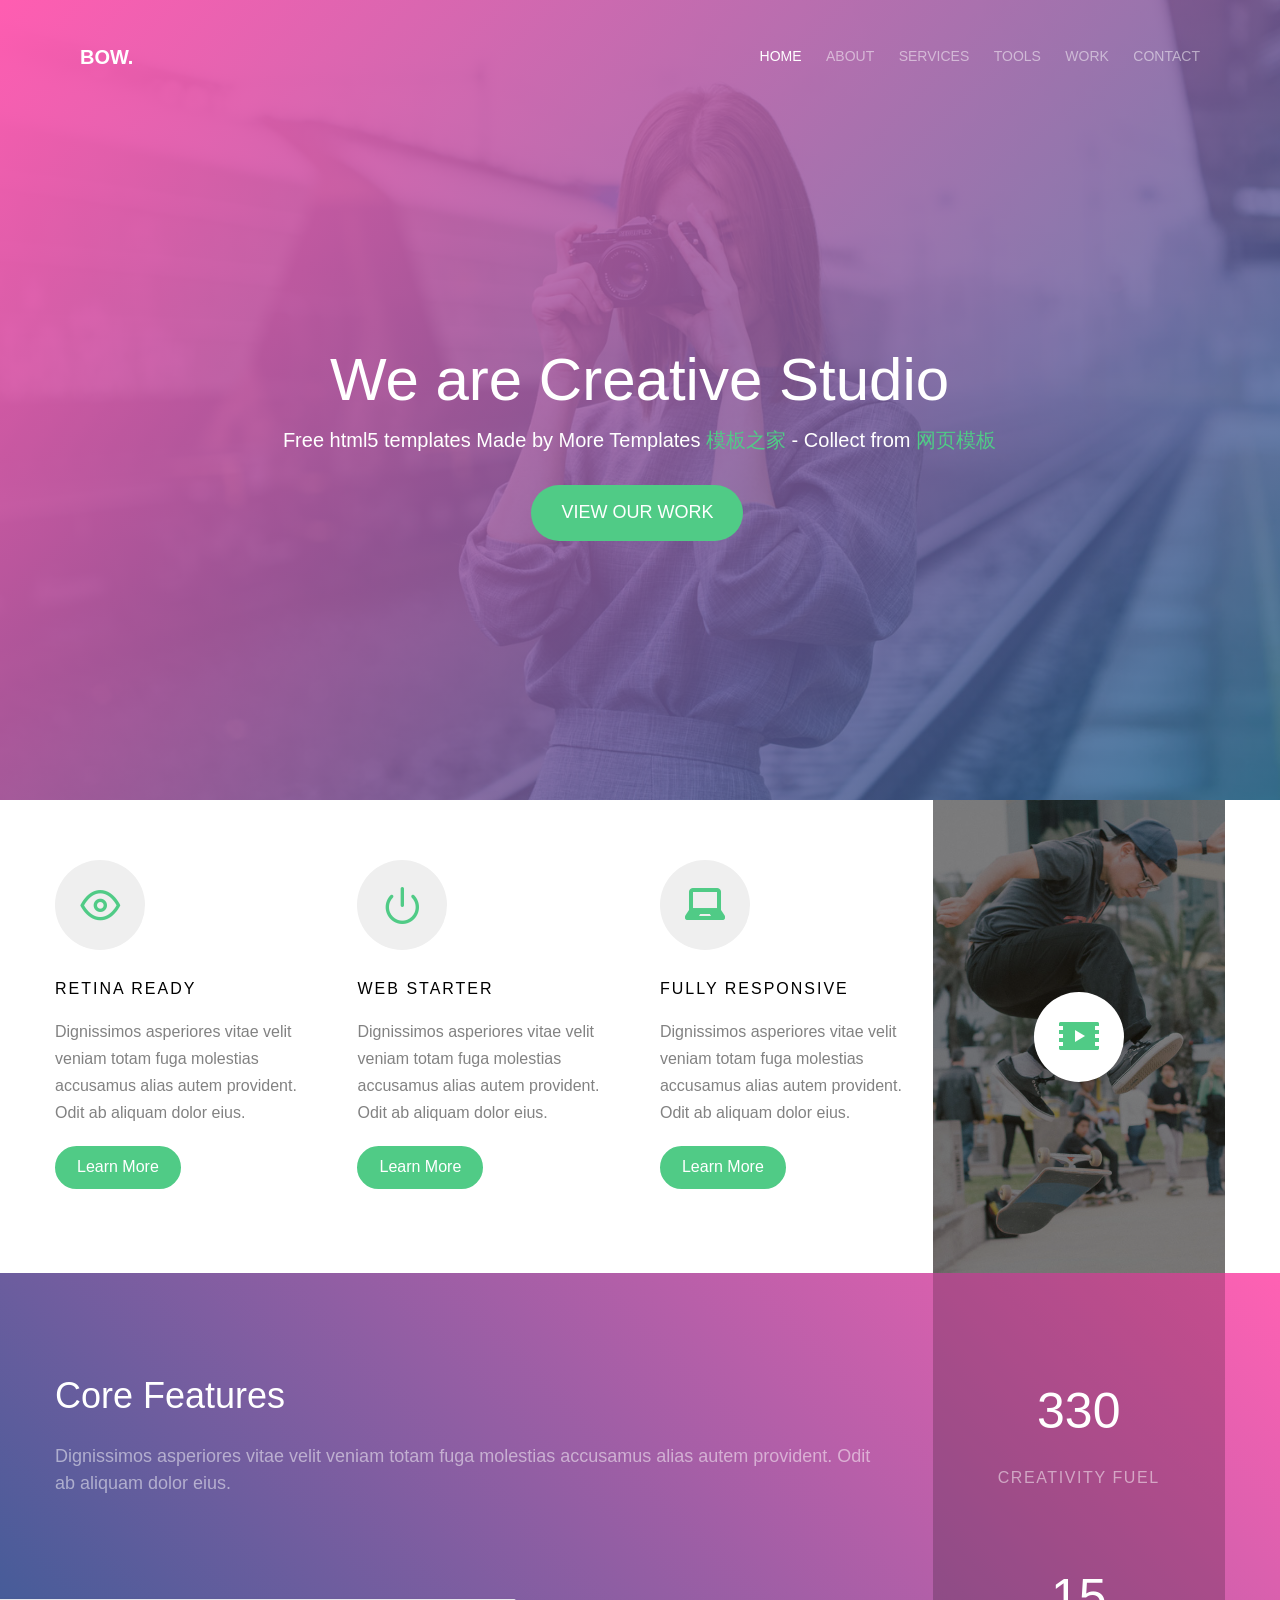
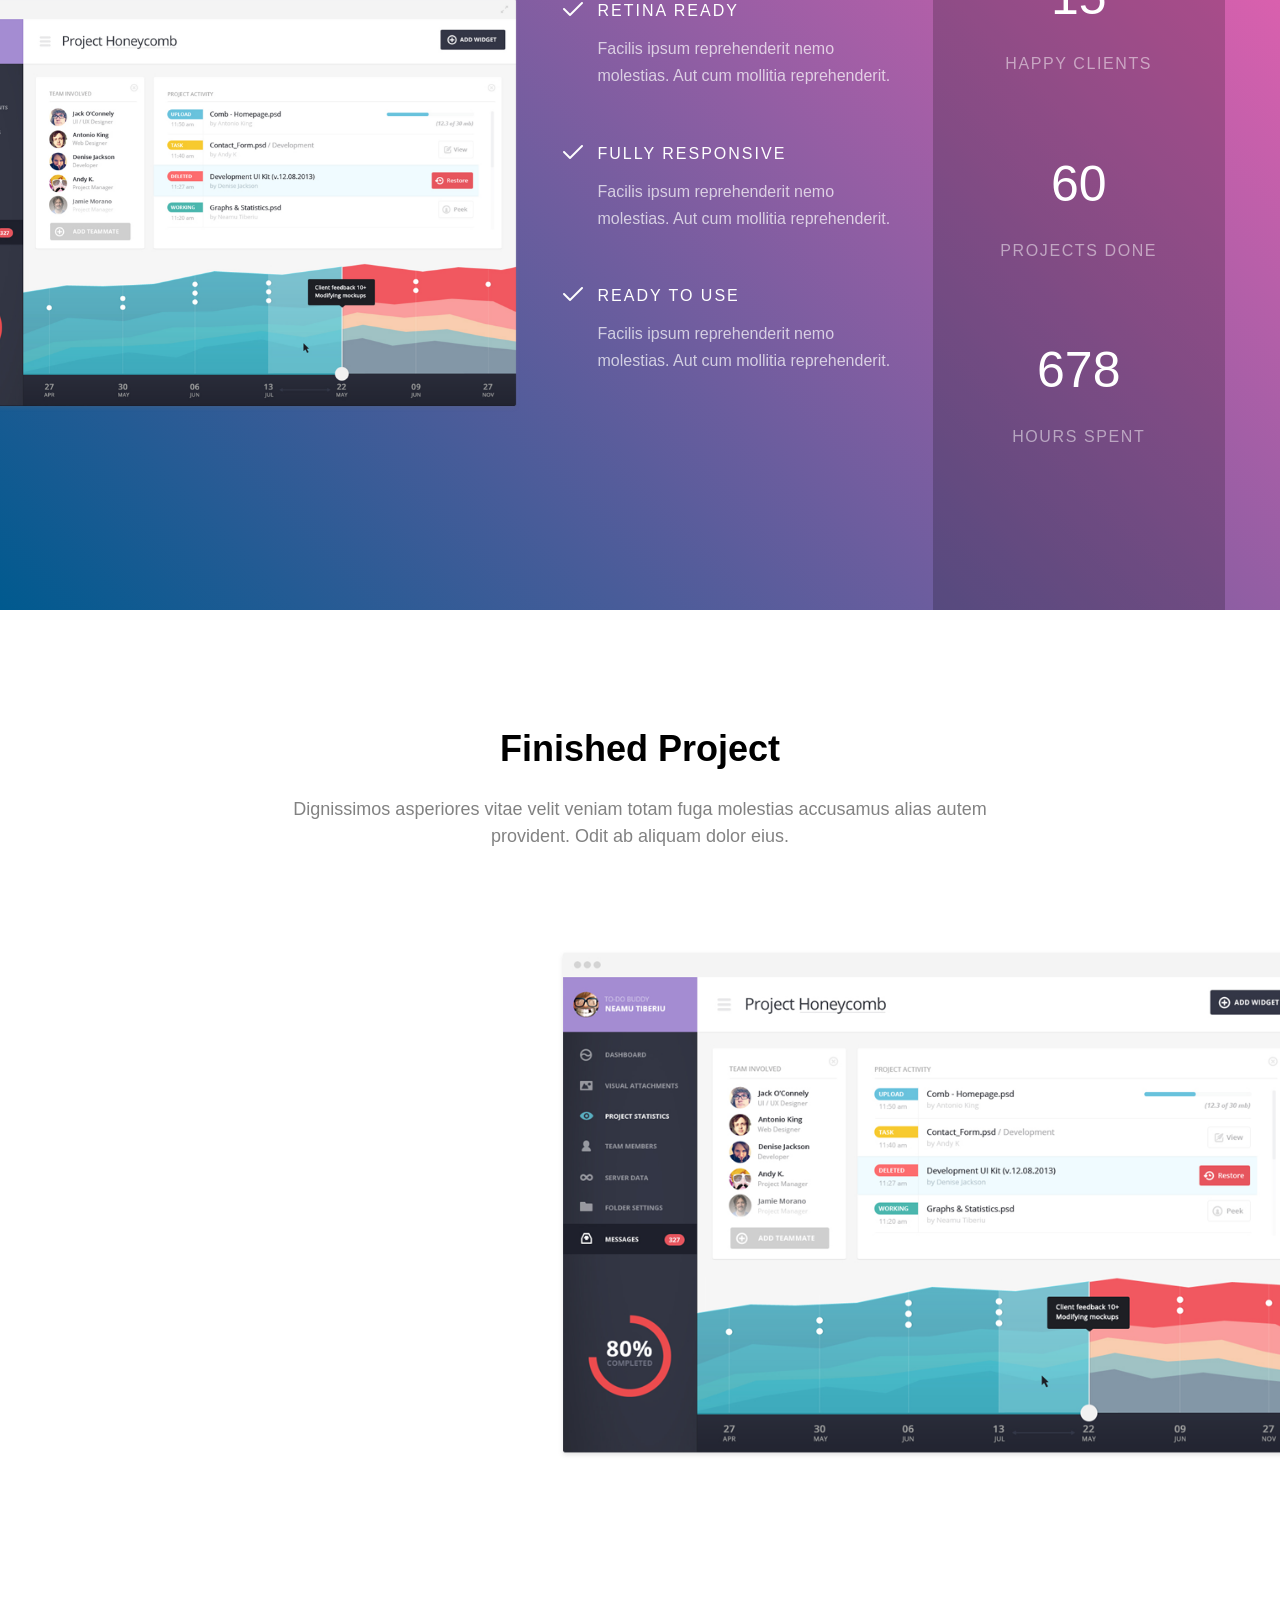
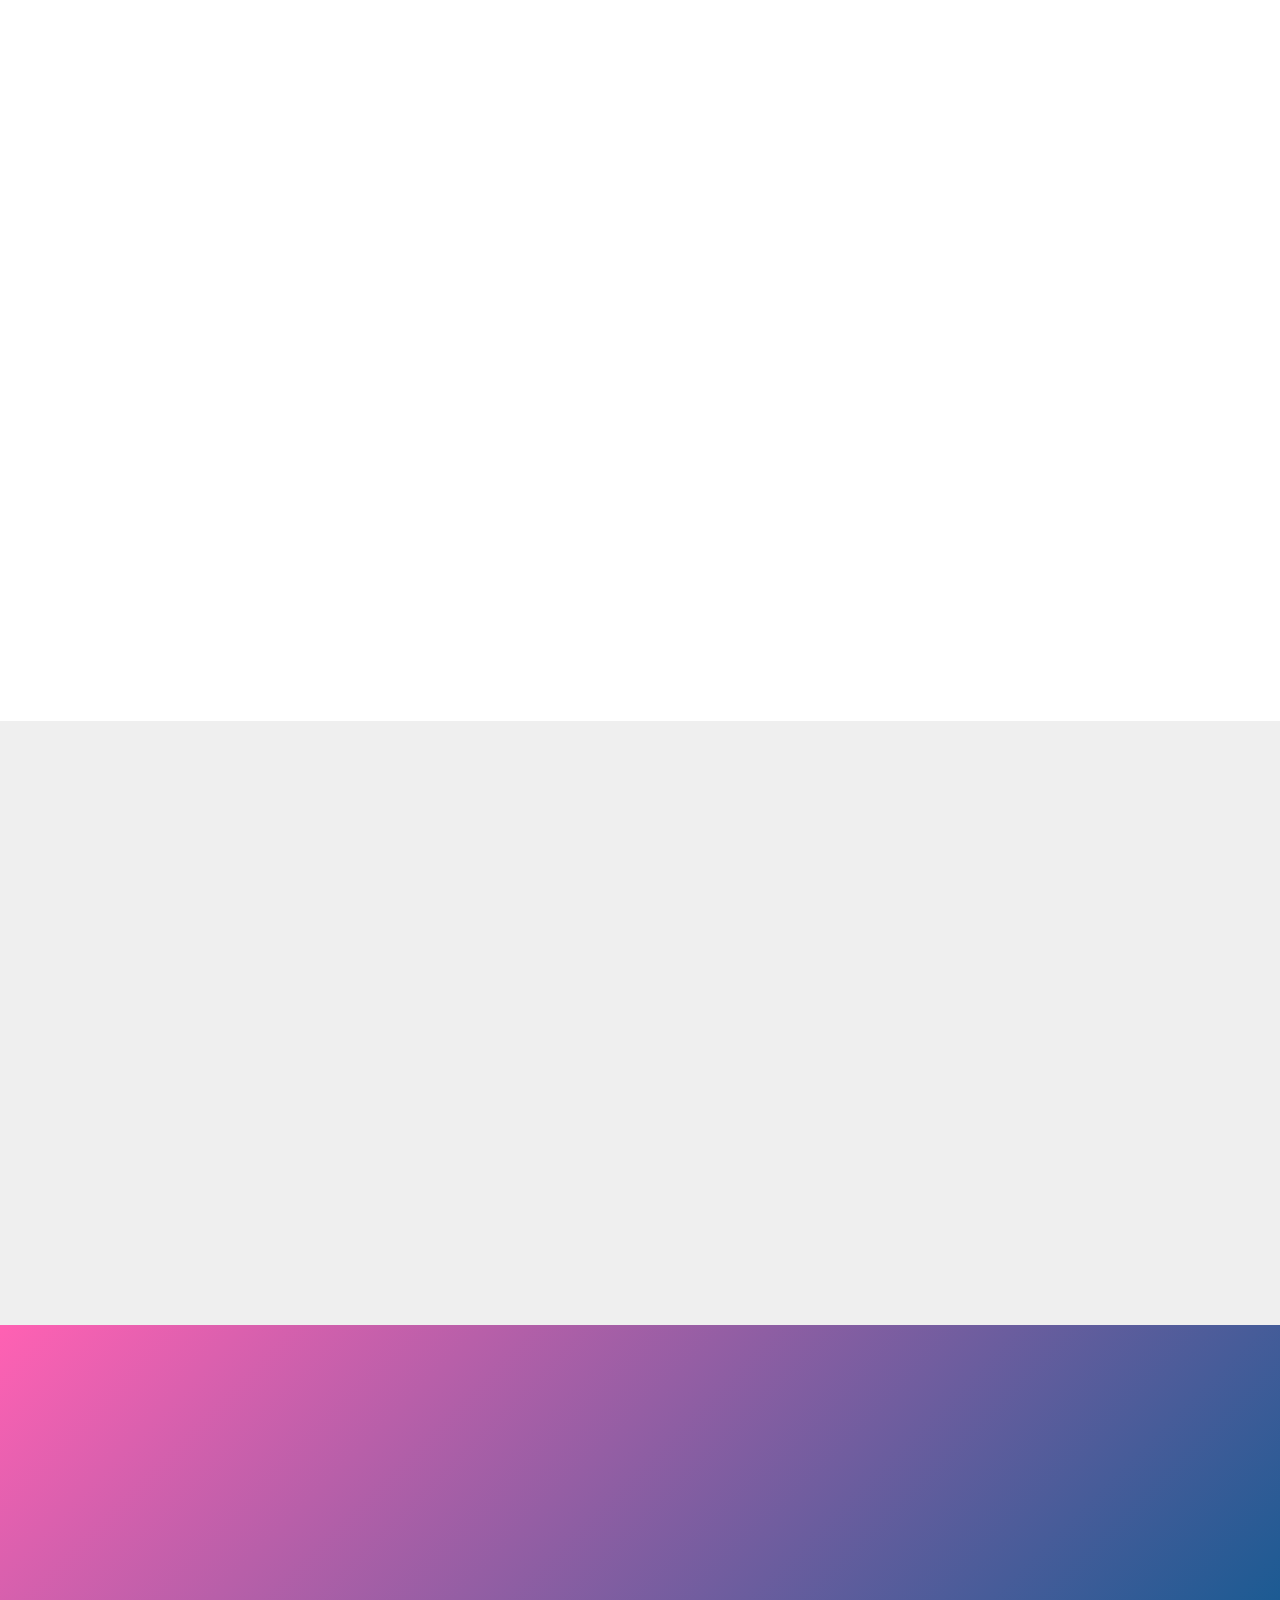
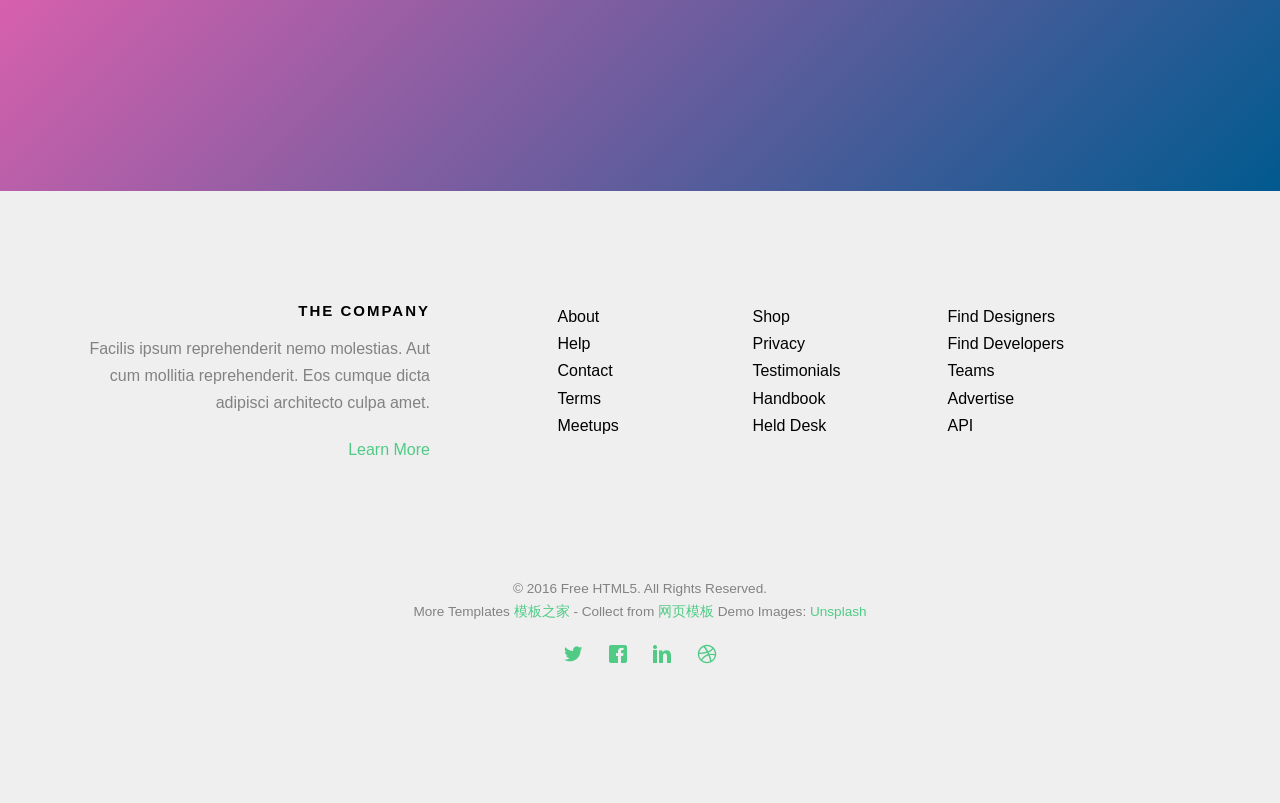
<file: ft5_45_bow/index.html>
<!DOCTYPE HTML>
<html>
	<head>
	<meta charset="utf-8">
	<meta http-equiv="X-UA-Compatible" content="IE=edge">
	<title>Bow &mdash; Free Website Template, Free HTML5 Template by FREEHTML5</title>
	<meta name="viewport" content="width=device-width, initial-scale=1">
	<meta name="description" content="Free HTML5 Website Template by FreeHTML5.co" />
	<meta name="keywords" content="free website templates, free html5, free template, free bootstrap, free website template, html5, css3, mobile first, responsive" />
	

	
  

  	<!-- Facebook and Twitter integration -->
	<meta property="og:title" content=""/>
	<meta property="og:image" content=""/>
	<meta property="og:url" content=""/>
	<meta property="og:site_name" content=""/>
	<meta property="og:description" content=""/>
	<meta name="twitter:title" content="" />
	<meta name="twitter:image" content="" />
	<meta name="twitter:url" content="" />
	<meta name="twitter:card" content="" />

	<!-- <link href='https://fonts.googleapis.com/css?family=Work+Sans:400,300,600,400italic,700' rel='stylesheet' type='text/css'> -->
	
	<!-- Animate.css -->
	<link rel="stylesheet" href="css/animate.css">
	<!-- Icomoon Icon Fonts-->
	<link rel="stylesheet" href="css/icomoon.css">
	<!-- Bootstrap  -->
	<link rel="stylesheet" href="css/bootstrap.css">

	<!-- Magnific Popup -->
	<link rel="stylesheet" href="css/magnific-popup.css">

	<!-- Theme style  -->
	<link rel="stylesheet" href="css/style.css">

	<!-- Modernizr JS -->
	<script src="js/modernizr-2.6.2.min.js"></script>
	<!-- FOR IE9 below -->
	<!--[if lt IE 9]>
	<script src="js/respond.min.js"></script>
	<![endif]-->

	</head>
	<body>
		
	<div class="fh5co-loader"></div>
	
	<div id="page">
	<nav class="fh5co-nav" role="navigation">
		<div class="container">
			<div class="row">
				<div class="col-xs-2">
					<div id="fh5co-logo"><a href="index.html">Bow.</a></div>
				</div>
				<div class="col-xs-10 text-right menu-1">
					<ul>
						<li class="active"><a href="index.html">Home</a></li>
						<li><a href="about.html">About</a></li>
						<li class="has-dropdown">
							<a href="services.html">Services</a>
							<ul class="dropdown">
								<li><a href="#">Web Design</a></li>
								<li><a href="#">eCommerce</a></li>
								<li><a href="#">Branding</a></li>
								<li><a href="#">API</a></li>
							</ul>
						</li>
						<li class="has-dropdown">
							<a href="#">Tools</a>
							<ul class="dropdown">
								<li><a href="#">HTML5</a></li>
								<li><a href="#">CSS3</a></li>
								<li><a href="#">Sass</a></li>
								<li><a href="#">jQuery</a></li>
							</ul>
						</li>
						<li><a href="work.html">Work</a></li>
						<li><a href="contact.html">Contact</a></li>
					</ul>
				</div>
			</div>
			
		</div>
	</nav>

	<header id="fh5co-header" class="fh5co-cover" role="banner" style="background-image:url(images/img_bg_1.jpg);">
		<div class="overlay"></div>
		<div class="container">
			<div class="row">
				<div class="col-md-10 col-md-offset-1 text-center">
					<div class="display-t">
						<div class="display-tc animate-box" data-animate-effect="fadeIn">
							<h1>We are Creative Studio</h1>
							<h2>Free html5 templates Made by More Templates <a href="http://www.cssmoban.com/" target="_blank" title="模板之家">模板之家</a> - Collect from <a href="http://www.cssmoban.com/" title="网页模板" target="_blank">网页模板</a></h2>
							<p><a href="#" class="btn btn-default">View Our Work</a></p>
						</div>
					</div>
				</div>
			</div>
		</div>
	</header>
    <div class="copyrights">Collect from <a href="http://www.cssmoban.com/" >手机网站模板</a></div>
	
	<div class="container">
		<div class="row">
			<div id="fh5co-section">
				<div class="col-nineth">
					<div class="row">
						<div class="col-third">
							<div class="col-md-12">
								<span class="icon">
									<i class="icon-eye"></i>
								</span>
								<div class="desc">
									<h3>Retina Ready</h3>
									<p>Dignissimos asperiores vitae velit veniam totam fuga molestias accusamus alias autem provident. Odit ab aliquam dolor eius.</p>
									<p><a href="#" class="btn btn-primary">Learn More</a></p>
								</div>
							</div>
						</div>
						<div class="col-third">
							<div class="col-md-12">
								<span class="icon">
									<i class="icon-power"></i>
								</span>
								<div class="desc">
									<h3>Web Starter</h3>
									<p>Dignissimos asperiores vitae velit veniam totam fuga molestias accusamus alias autem provident. Odit ab aliquam dolor eius.</p>
									<p><a href="#" class="btn btn-primary">Learn More</a></p>
								</div>
							</div>
						</div>
						<div class="col-third">
							<div class="col-md-12">
								<span class="icon">
									<i class="icon-laptop"></i>
								</span>
								<div class="desc">
									<h3>Fully Responsive</h3>
									<p>Dignissimos asperiores vitae velit veniam totam fuga molestias accusamus alias autem provident. Odit ab aliquam dolor eius.</p>
									<p><a href="#" class="btn btn-primary">Learn More</a></p>
								</div>
							</div>
						</div>
					</div>
				</div>
				<div class="col-forth fh5co-video fh5co-bg" style="background-image: url(images/image_1.jpg)">
					<a href="#/channels/staffpicks/93951774" class="popup-vimeo"><i class="icon-video2"></i></a>
						<div class="overlay"></div>
				</div>
			</div>
		</div>
	</div>
    

	
	<div class="fh5co-bg-section">
		<div class="container">
			<div class="row">
				<div id="fh5co-features-2">
					<div class="col-feature-9">
						<div class="row">
							<div class="col-md-12 fh5co-heading animate-box">
								<h2>Core Features</h2>
								<p>Dignissimos asperiores vitae velit veniam totam fuga molestias accusamus alias autem provident. Odit ab aliquam dolor eius.</p>
							</div>
						</div>
						<div class="row">
							<div class="col-md-7 col-sm-7 col-md-pull-2 col-sm-pull-2 animate-box" data-animate-effect="fadeInRight">
								<div class="feature-image">
									<img src="images/work_1.png" alt="work">
								</div>
							</div>
							<div class="col-md-5 col-sm-5">
								<div class="feature-left animate-box" data-animate-effect="fadeInLeft">
									<span class="icon">
										<i class="icon-check"></i>
									</span>
									<div class="feature-copy">
										<h3>Retina Ready</h3>
										<p>Facilis ipsum reprehenderit nemo molestias. Aut cum mollitia reprehenderit.</p>
									</div>
								</div>

								<div class="feature-left animate-box" data-animate-effect="fadeInLeft">
									<span class="icon">
										<i class="icon-check"></i>
									</span>
									<div class="feature-copy">
										<h3>Fully Responsive</h3>
										<p>Facilis ipsum reprehenderit nemo molestias. Aut cum mollitia reprehenderit.</p>
									</div>
								</div>

								<div class="feature-left animate-box" data-animate-effect="fadeInLeft">
									<span class="icon">
										<i class="icon-check"></i>
									</span>
									<div class="feature-copy">
										<h3>Ready To Use</h3>
										<p>Facilis ipsum reprehenderit nemo molestias. Aut cum mollitia reprehenderit.</p>
									</div>
								</div>
							</div>
						</div>
					</div>

					<div class="col-feature-3">
						<div id="fh5co-counter" class="fh5co-bg fh5co-counter">
							<div class="row">
								<div class="display-t">
									<div class="display-tc">
										<div class="col-md-12 animate-box">
											<div class="feature-center">
												<span class="counter js-counter" data-from="0" data-to="2200" data-speed="5000" data-refresh-interval="50">1</span>
												<span class="counter-label">Creativity Fuel</span>

											</div>
										</div>
										<div class="col-md-12 animate-box">
											<div class="feature-center">
												<span class="counter js-counter" data-from="0" data-to="97" data-speed="5000" data-refresh-interval="50">1</span>
												<span class="counter-label">Happy Clients</span>
											</div>
										</div>
										<div class="col-md-12 animate-box">
											<div class="feature-center">
												<span class="counter js-counter" data-from="0" data-to="402" data-speed="5000" data-refresh-interval="50">1</span>
												<span class="counter-label">Projects Done</span>
											</div>
										</div>
										<div class="col-md-12 animate-box">
											<div class="feature-center">
												<span class="counter js-counter" data-from="0" data-to="4523" data-speed="5000" data-refresh-interval="50">1</span>
												<span class="counter-label">Hours Spent</span>

											</div>
										</div>
									</div>
								</div>
							</div>
						</div>
					</div>
				</div>
			</div>
		</div>
	</div>
	
	<div id="fh5co-portfolio">
		<div class="container">
			<div class="row animate-box">
				<div class="col-md-8 col-md-offset-2 text-center fh5co-heading">
					<h2>Finished Project</h2>
					<p>Dignissimos asperiores vitae velit veniam totam fuga molestias accusamus alias autem provident. Odit ab aliquam dolor eius.</p>
				</div>
			</div>
			<div class="row">
				<div class="project">
					<div class="col-md-8 col-md-push-5 animate-box" data-animate-effect="fadeInLeft">
						<img class="img-responsive" src="images/work_1.png" alt="work">
					</div>
					<div class="col-md-4 col-md-pull-8 animate-box" data-animate-effect="fadeInRight">
						<div class="mt">
							<h3>Real Project For Real Solutions</h3>
							<p>Far far away, behind the word mountains, far from the countries Vokalia and Consonantia, there live the blind texts. Separated they live in Bookmarksgrove right at the coast of the Semantics, a large language ocean. </p>
							<ul class="list-nav">
								<li><i class="icon-check"></i>Far far away, behind the word</li>
								<li><i class="icon-check"></i>There live the blind texts</li>
								<li><i class="icon-check"></i>Separated they live in bookmarksgrove</li>
								<li><i class="icon-check"></i>Semantics a large language ocean</li>
								<li><i class="icon-check"></i>A small river named Duden</li>
							</ul>
						</div>
					</div>
				</div>
				<div class="project">
					<div class="col-md-8 col-md-pull-1 animate-box" data-animate-effect="fadeInLeft">
						<img class="img-responsive" src="images/work_1.png" alt="work">
					</div>
					<div class="col-md-4 animate-box" data-animate-effect="fadeInRight">
						<div class="mt">
							<div>
								<h4><i class="icon-user"></i>Real Project For Real Solutions</h4>
								<p>Far far away, behind the word mountains, far from the countries Vokalia and Consonantia, there live the blind texts. </p>
							</div>
							<div>
								<h4><i class="icon-video2"></i>Real Project For Real Solutions</h4>
								<p>Far far away, behind the word mountains, far from the countries Vokalia and Consonantia, there live the blind texts. </p>
							</div>
							<div>
								<h4><i class="icon-shield"></i>Real Project For Real Solutions</h4>
								<p>Far far away, behind the word mountains, far from the countries Vokalia and Consonantia, there live the blind texts. </p>
							</div>
						</div>
					</div>
				</div>	
			</div>
		</div>
	</div>

	<div id="fh5co-testimonial">
		<div class="container">
			<div class="row animate-box">
				<div class="col-md-8 col-md-offset-2 text-center fh5co-heading">
					<h2>Testimonial</h2>
				</div>
			</div>
			<div class="row">
				<div class="col-md-4 animate-box">
					<div class="testimony">
						<blockquote>
							&ldquo;Dignissimos asperiores vitae velit veniam totam fuga molestias accusamus alias autem provident. Odit ab aliquam dolor eius&rdquo;
						</blockquote>
						<p class="author"><cite>John Doe</cite></p>
					</div>
				</div>
				<div class="col-md-4 animate-box">
					<div class="testimony">
						<blockquote>
							&ldquo;Dignissimos asperiores vitae velit veniam totam fuga molestias accusamus alias autem provident. Odit ab aliquam dolor eius&rdquo;
						</blockquote>
						<p class="author"><cite>Rob Smith</cite></p>
					</div>
				</div>
				<div class="col-md-4 animate-box">
					<div class="testimony">
						<blockquote>
							&ldquo;Dignissimos asperiores vitae velit veniam totam fuga molestias accusamus alias autem provident. Odit ab aliquam dolor eius&rdquo;
						</blockquote>
						<p class="author"><cite>Jane Doe</cite></p>
					</div>
				</div>
			</div>
		</div>
	</div>


	<div id="fh5co-started">
		<div class="container">
			<div class="row animate-box">
				<div class="col-md-8 col-md-offset-2 text-center fh5co-heading">
					<h2>Newsletter</h2>
					<p>Dignissimos asperiores vitae velit veniam totam fuga molestias accusamus alias autem provident. Odit ab aliquam dolor eius.</p>
				</div>
			</div>
			<div class="row animate-box">
				<div class="col-md-8 col-md-offset-2">
					<form class="form-inline">
						<div class="col-md-6 col-sm-6">
							<div class="form-group">
								<label for="email" class="sr-only">Email</label>
								<input type="email" class="form-control" id="email" placeholder="Email">
							</div>
						</div>
						<div class="col-md-6 col-sm-6">
							<button type="submit" class="btn btn-default btn-block">Subscribe</button>
						</div>
					</form>
				</div>
			</div>
		</div>
	</div>

	<footer id="fh5co-footer" role="contentinfo">
		<div class="container">
			<div class="row row-pb-md">
				<div class="col-md-4 fh5co-widget">
					<h3>The Company</h3>
					<p>Facilis ipsum reprehenderit nemo molestias. Aut cum mollitia reprehenderit. Eos cumque dicta adipisci architecto culpa amet.</p>
					<p><a href="#">Learn More</a></p>
				</div>
				<div class="col-md-2 col-sm-4 col-xs-6 col-md-push-1">
					<ul class="fh5co-footer-links">
						<li><a href="#">About</a></li>
						<li><a href="#">Help</a></li>
						<li><a href="#">Contact</a></li>
						<li><a href="#">Terms</a></li>
						<li><a href="#">Meetups</a></li>
					</ul>
				</div>

				<div class="col-md-2 col-sm-4 col-xs-6 col-md-push-1">
					<ul class="fh5co-footer-links">
						<li><a href="#">Shop</a></li>
						<li><a href="#">Privacy</a></li>
						<li><a href="#">Testimonials</a></li>
						<li><a href="#">Handbook</a></li>
						<li><a href="#">Held Desk</a></li>
					</ul>
				</div>

				<div class="col-md-2 col-sm-4 col-xs-6 col-md-push-1">
					<ul class="fh5co-footer-links">
						<li><a href="#">Find Designers</a></li>
						<li><a href="#">Find Developers</a></li>
						<li><a href="#">Teams</a></li>
						<li><a href="#">Advertise</a></li>
						<li><a href="#">API</a></li>
					</ul>
				</div>
			</div>

			<div class="row copyright">
				<div class="col-md-12 text-center">
					<p>
						<small class="block">&copy; 2016 Free HTML5. All Rights Reserved.</small> 
						<small class="block">More Templates <a href="http://www.cssmoban.com/" target="_blank" title="模板之家">模板之家</a> - Collect from <a href="http://www.cssmoban.com/" title="网页模板" target="_blank">网页模板</a> Demo Images: <a href="#" target="_blank">Unsplash</a></small>
					</p>
					<p>
						<ul class="fh5co-social-icons">
							<li><a href="#"><i class="icon-twitter"></i></a></li>
							<li><a href="#"><i class="icon-facebook"></i></a></li>
							<li><a href="#"><i class="icon-linkedin"></i></a></li>
							<li><a href="#"><i class="icon-dribbble"></i></a></li>
						</ul>
					</p>
				</div>
			</div>

		</div>
	</footer>
	</div>

	<div class="gototop js-top">
		<a href="#" class="js-gotop"><i class="icon-arrow-up"></i></a>
	</div>
	
	<!-- jQuery -->
	<script src="js/jquery.min.js"></script>
	<!-- jQuery Easing -->
	<script src="js/jquery.easing.1.3.js"></script>
	<!-- Bootstrap -->
	<script src="js/bootstrap.min.js"></script>
	<!-- Waypoints -->
	<script src="js/jquery.waypoints.min.js"></script>
	<!-- countTo -->
	<script src="js/jquery.countTo.js"></script>
	<!-- Magnific Popup -->
	<script src="js/jquery.magnific-popup.min.js"></script>
	<script src="js/magnific-popup-options.js"></script>
	<!-- Main -->
	<script src="js/main.js"></script>

	</body>
</html>
</file>
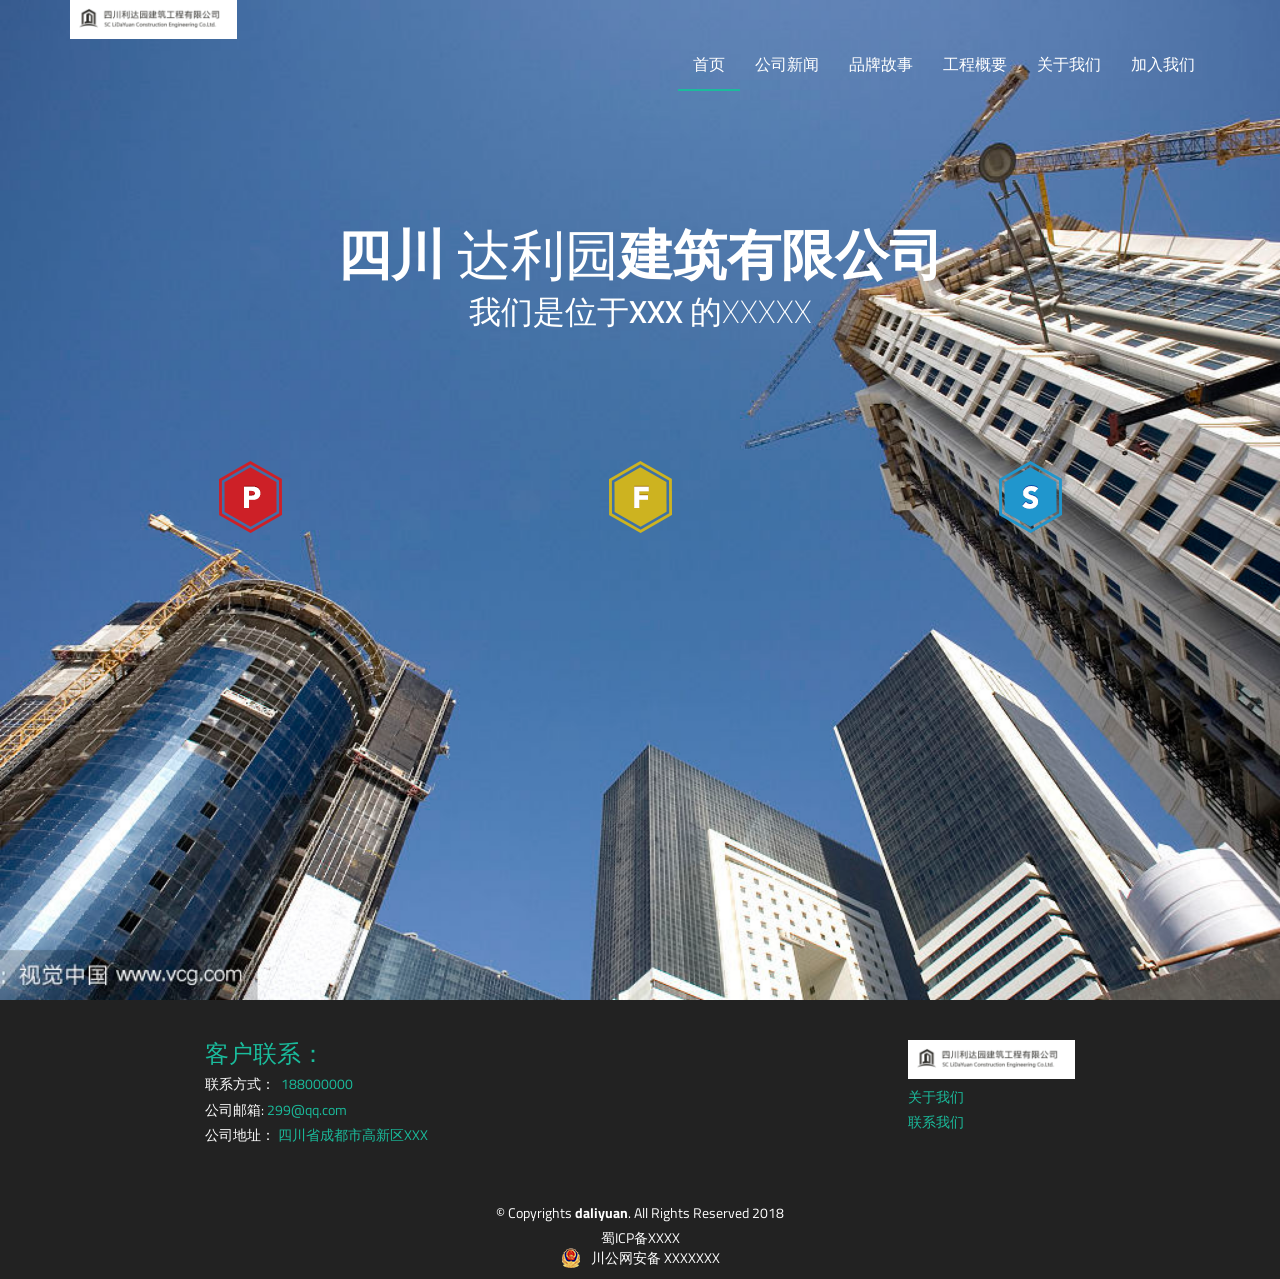
<file: Munter/index.html>
<!DOCTYPE html>
<html lang="en">
<head>
    <meta charset="utf-8">
    <title>首页</title>
    <meta content="width=device-width, initial-scale=1.0" name="viewport">
    <meta content="" name="keywords">
    <meta content="" name="description">

    <!-- Favicons -->
    <link href="img/favicon.png" rel="icon">
    <link href="img/apple-touch-icon.png" rel="apple-touch-icon">

    <!-- Google Fonts -->
    <link href="https://fonts.googleapis.com/css?family=Titillium+Web:400,600,300,200&subset=latin,latin-ext"
          rel="stylesheet">

    <!-- Bootstrap CSS File -->
    <link href="lib/bootstrap/css/bootstrap.min.css" rel="stylesheet">

    <!-- Libraries CSS Files -->
    <link href="lib/font-awesome/css/font-awesome.min.css" rel="stylesheet">
    <link href="lib/fancybox/fancybox.css" rel="stylesheet">

    <!-- Main Stylesheet File -->
    <link href="css/style.css" rel="stylesheet">

    <link rel="prefetch" href="img/zoom.png">

    <!-- =======================================================
      Template Name: Munter
      Template URL: https://templatemag.com/munter-bootstrap-one-page-template/
      Author: TemplateMag.com
      License: https://templatemag.com/license/
    ======================================================= -->
</head>

<body data-spy="scroll" data-offset="58" data-target="#navigation" style="margin:0px;padding: 0px">

<!-- Fixed navbar -->
<div id="navigation" class="navbar navbar-fixed-top">
    <div class="container">
        <div class="navbar-header pull-right">
            <button type="button" class="navbar-toggle" data-toggle="collapse" data-target=".navbar-collapse">
                <i class="fa fa-bars"></i>
            </button>
        </div>
        <div><img src="img/logo.png"></div>
        <div class="navbar-collapse collapse pull-right">
            <ul class="nav navbar-nav">
                <li class="active"><a href="index.html" target="_self">首页</a></li>
                <li><a href="new.html" target="_self">公司新闻</a></li>
                <li><a href="brand_story.html" target="_self">品牌故事</a></li>
                <li><a href="engineerinfo.html" target="_self">工程概要</a></li>
                <li><a href="about.html" target="_self">关于我们</a></li>
                <li><a href="about.html#join" target="_self">加入我们</a></li>
                <!--<li><a href="#contact" class="smoothscroll">联系我们</a></li>-->

            </ul>
        </div>
        <!--/.nav-collapse -->
    </div>
</div>

<!-- === MAIN Background === -->
<div class="slide story" id="intro" data-slide="1" style="height: 1000px">
    <div class="container">
        <div id="home-row-1" class="row clearfix">
            <div class="col-12">
                <h1 class="font-semibold">四川 <span class="font-thin">达利园</span>建筑有限公司</h1>
                <h4 class="font-thin">我们是位于<span class="font-semibold">XXX</span> 的XXXXX</h4>
                <br>
                <br>
            </div>
            <!-- /col-12 -->
        </div>
        <!-- /row -->
        <div id="home-row-2" class="row clearfix">

            <div class="col-12 col-sm-4">
                <a href="./brand_story.html" >
                    <div class="home-hover navigation-slide"><img src="img/s02.png"></div>
                    <!--<span>专业</span>-->
                </a>
            </div>

            <div class="col-12 col-sm-4">
                <a href="./about.html" >
                    <div class="home-hover navigation-slide"><img src="img/s01.png"></div>
                    <!--<span>友好</span>-->
                </a>
            </div>

            <div class="col-12 col-sm-4">
                <a href="./about.html#hezuo" target="_self">
                    <div class="home-hover navigation-slide"><img src="img/s03.png"></div>
                    <!--<span>适当</span>-->
                </a>
            </div>
        </div>
        <!-- /row -->
    </div>
    <!-- /container -->
</div>
<!-- /slide1 -->

<div id="copyrights" style="padding-bottom: 0px">
    <div class="container">
        <div class="row">
            <div class="pull-left" style="margin-left: 150px">

                <h3 align="left"><a href="http://www.badiu.com"><span>客户联系：</span></a></h3>
                <h5 align="left">联系方式：<a><span>&nbsp; 188000000</span></a></h5>
                <h5 align="left">公司邮箱:<a><span>&nbsp;299@qq.com</span></a></h5>
                <h5 align="left">公司地址：<a><span>&nbsp;四川省成都市高新区XXX</span></a></h5>
                <h5 align="left"></h5>


            </div>
            <div class="pull-right" style="margin-right: 150px">
                <h3 align="left"><img src="img/logo.png"></h3>
                <h5 align="left"><a href="#"><span>关于我们</span></a></h5>
                <h5 align="left"><a href="#"><span>联系我们</span></a></h5>


            </div>
        </div>
        <p style="margin-top: 50px">
            &copy; Copyrights <strong>daliyuan</strong>. All Rights Reserved 2018
        </p>
        <a href="http://www.miitbeian.gov.cn/" style="color:#fff"><span>蜀ICP备XXXX</span></a>
        <div class="row">
            <div class="col-xs-12 col-md-12">
                <div style="width:300px;margin:0 auto; padding:0;margin-bottom: 1%;">
                    <a target="_blank"
                       href="http://www.beian.gov.cn/portal/registerSystemInfo?recordcode=51019002001655"
                       style="display:inline-block;text-decoration:none;height:20px;line-height:20px;">
                        <img src="img/909162807438009012.png" style="float:left;"/>
                        <p style="line-height:20px;margin: 0px 0px 0px 30px; color:white;">川公网安备 XXXXXXX</p>
                    </a>
                </div>
            </div>

        </div>


    </div>
</div>

<!-- JavaScript Libraries -->
<script src="lib/jquery/jquery.min.js"></script>
<script src="lib/bootstrap/js/bootstrap.min.js"></script>
<script src="lib/easing/easing.min.js"></script>
<script src="lib/php-mail-form/validate.js"></script>
<script src="lib/fancybox/fancybox.js"></script>

<!-- Template Main Javascript File -->
<script src="js/main.js"></script>
</body>
</html>
</file>
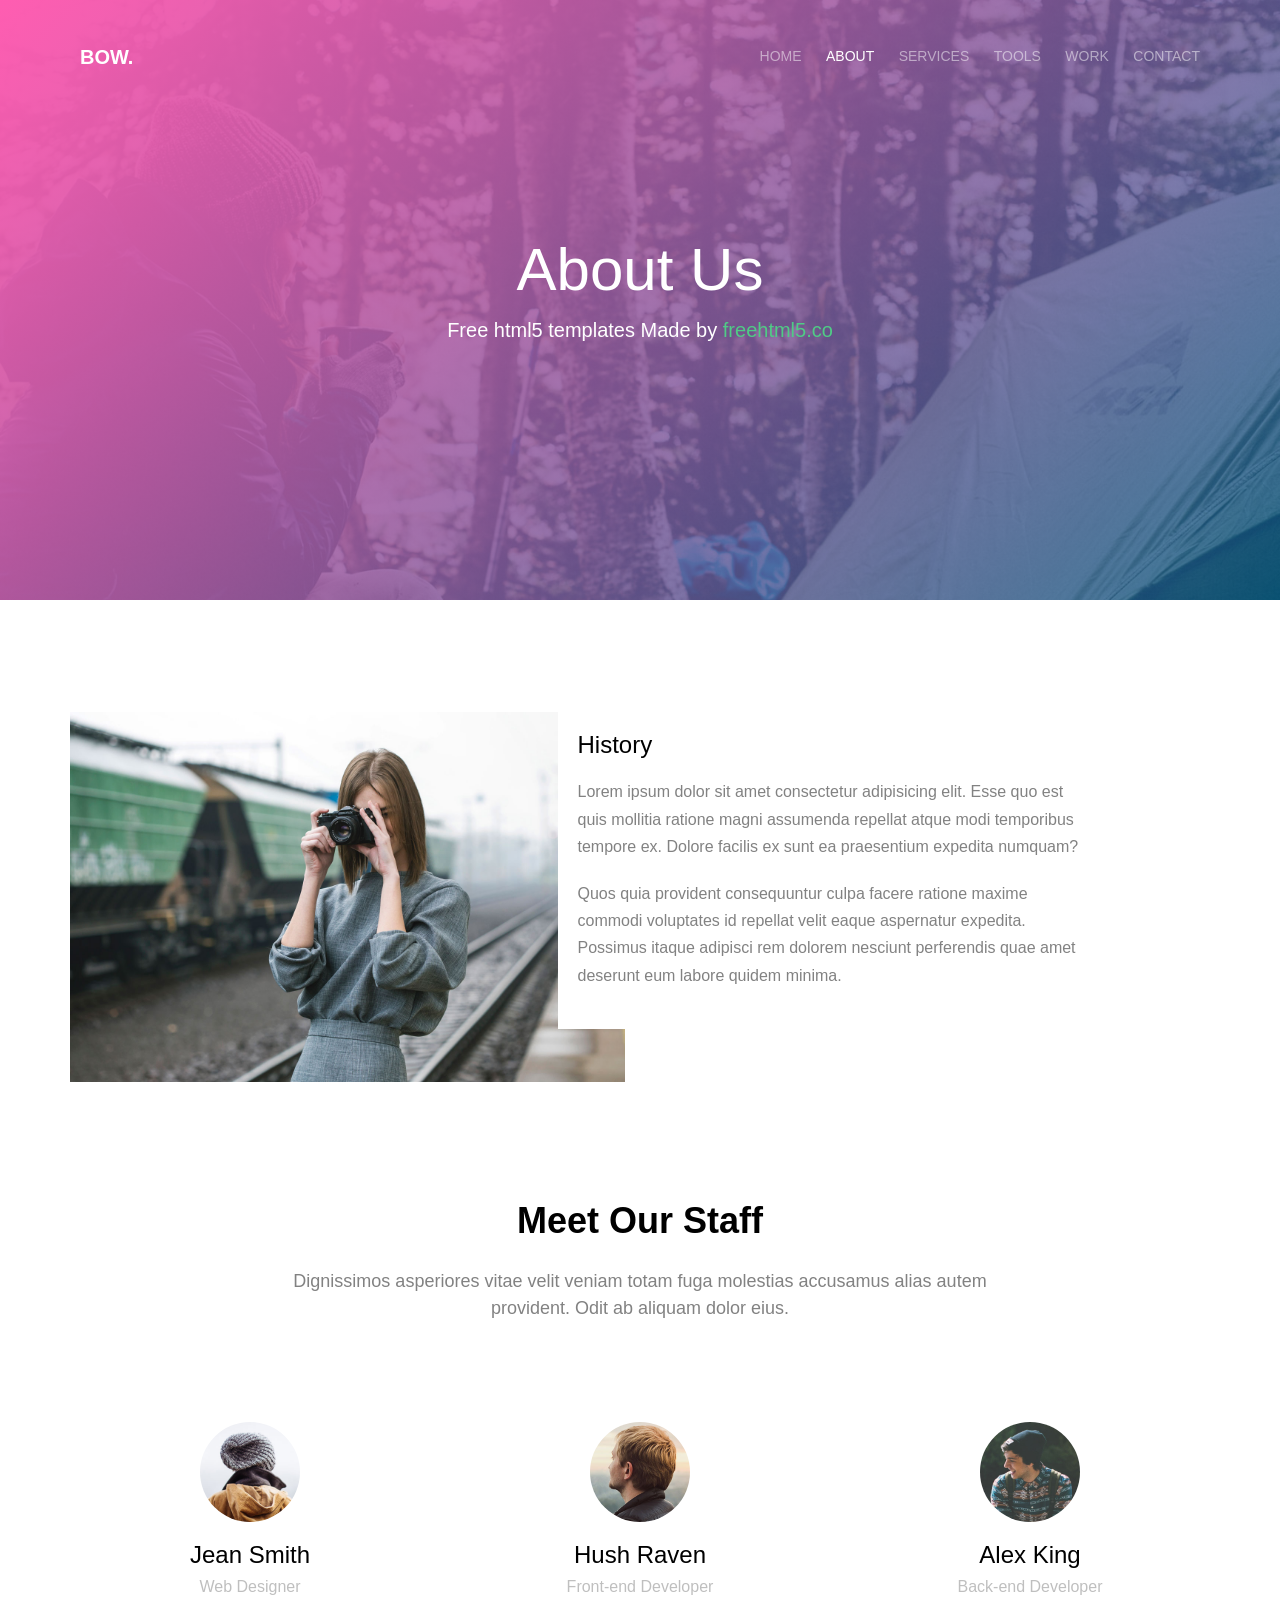
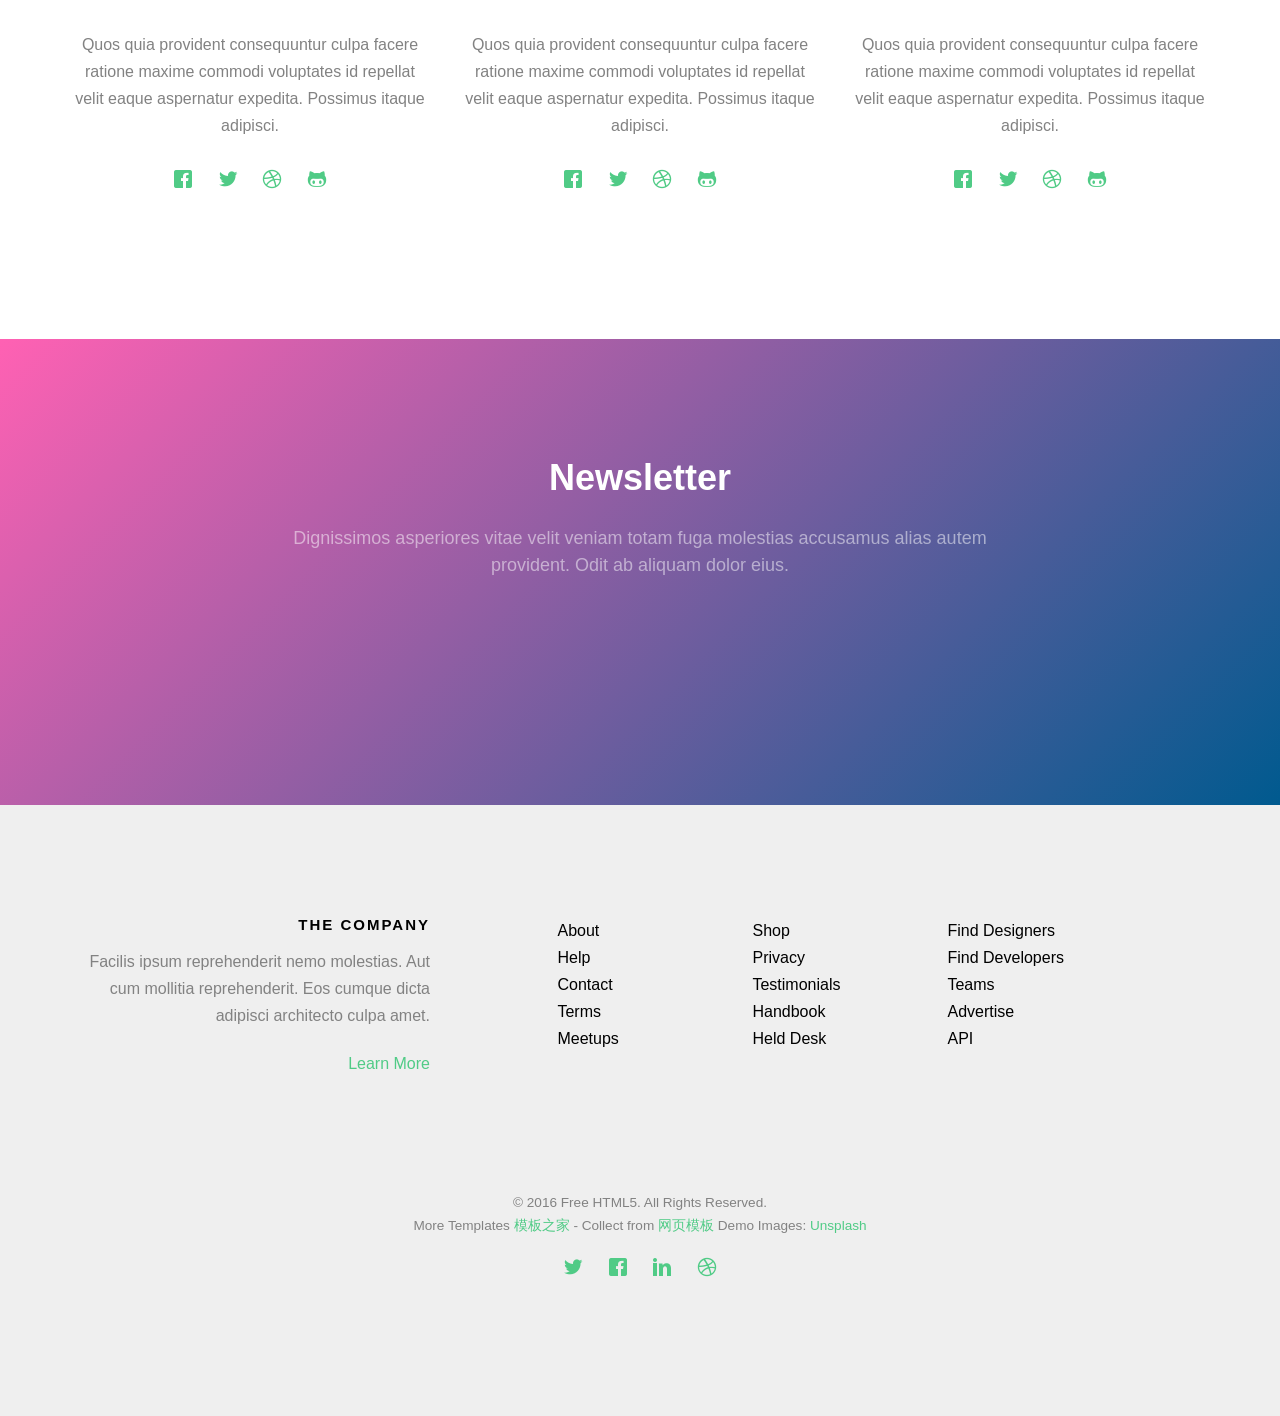
<file: ft5_45_bow/about.html>
<!DOCTYPE HTML>
<html>
	<head>
	<meta charset="utf-8">
	<meta http-equiv="X-UA-Compatible" content="IE=edge">
	<title>Bow &mdash; Free Website Template, Free HTML5 Template by FREEHTML5</title>
	<meta name="viewport" content="width=device-width, initial-scale=1">
	<meta name="description" content="Free HTML5 Website Template by FreeHTML5.co" />
	<meta name="keywords" content="free website templates, free html5, free template, free bootstrap, free website template, html5, css3, mobile first, responsive" />
	

	
  

  	<!-- Facebook and Twitter integration -->
	<meta property="og:title" content=""/>
	<meta property="og:image" content=""/>
	<meta property="og:url" content=""/>
	<meta property="og:site_name" content=""/>
	<meta property="og:description" content=""/>
	<meta name="twitter:title" content="" />
	<meta name="twitter:image" content="" />
	<meta name="twitter:url" content="" />
	<meta name="twitter:card" content="" />

	<!-- <link href='https://fonts.googleapis.com/css?family=Work+Sans:400,300,600,400italic,700' rel='stylesheet' type='text/css'> -->
	
	<!-- Animate.css -->
	<link rel="stylesheet" href="css/animate.css">
	<!-- Icomoon Icon Fonts-->
	<link rel="stylesheet" href="css/icomoon.css">
	<!-- Bootstrap  -->
	<link rel="stylesheet" href="css/bootstrap.css">

	<!-- Magnific Popup -->
	<link rel="stylesheet" href="css/magnific-popup.css">

	<!-- Theme style  -->
	<link rel="stylesheet" href="css/style.css">

	<!-- Modernizr JS -->
	<script src="js/modernizr-2.6.2.min.js"></script>
	<!-- FOR IE9 below -->
	<!--[if lt IE 9]>
	<script src="js/respond.min.js"></script>
	<![endif]-->

	</head>
	<body>
		
	<div class="fh5co-loader"></div>
	
	<div id="page">
	<nav class="fh5co-nav" role="navigation">
		<div class="container">
			<div class="row">
				<div class="col-xs-2">
					<div id="fh5co-logo"><a href="index.html">Bow.</a></div>
				</div>
				<div class="col-xs-10 text-right menu-1">
					<ul>
						<li><a href="index.html">Home</a></li>
						<li class="active"><a href="about.html">About</a></li>
						<li class="has-dropdown">
							<a href="services.html">Services</a>
							<ul class="dropdown">
								<li><a href="#">Web Design</a></li>
								<li><a href="#">eCommerce</a></li>
								<li><a href="#">Branding</a></li>
								<li><a href="#">API</a></li>
							</ul>
						</li>
						<li class="has-dropdown">
							<a href="#">Tools</a>
							<ul class="dropdown">
								<li><a href="#">HTML5</a></li>
								<li><a href="#">CSS3</a></li>
								<li><a href="#">Sass</a></li>
								<li><a href="#">jQuery</a></li>
							</ul>
						</li>
						<li><a href="work.html">Work</a></li>
						<li><a href="contact.html">Contact</a></li>
					</ul>
				</div>
			</div>
			
		</div>
	</nav>

	<header id="fh5co-header" class="fh5co-cover fh5co-cover-sm" role="banner" style="background-image:url(images/img_bg_2.jpg);">
		<div class="overlay"></div>
		<div class="container">
			<div class="row">
				<div class="col-md-8 col-md-offset-2 text-center">
					<div class="display-t">
						<div class="display-tc animate-box" data-animate-effect="fadeIn">
							<h1>About Us</h1>
							<h2>Free html5 templates Made by <a href="#" target="_blank">freehtml5.co</a></h2>
						</div>
					</div>
				</div>
			</div>
		</div>
	</header>
	
	<div id="fh5co-about-section">
		<div class="container">
			<div class="about-content">
				<div class="row animate-box">
					<div class="col-md-6">
						<img class="img-responsive" src="images/img_bg_1.jpg" alt="about">
					</div>
					<div class="col-md-6 col-md-pull-1">
						<div class="desc">
							<h3>History</h3>
							<p>Lorem ipsum dolor sit amet consectetur adipisicing elit. Esse quo est quis mollitia ratione magni assumenda repellat atque modi temporibus tempore ex. Dolore facilis ex sunt ea praesentium expedita numquam?</p> 
							<p>Quos quia provident consequuntur culpa facere ratione maxime commodi voluptates id repellat velit eaque aspernatur expedita. Possimus itaque adipisci rem dolorem nesciunt perferendis quae amet deserunt eum labore quidem minima.</p>
						</div>
					</div>
				</div>
			</div>
			<div class="row animate-box">
				<div class="col-md-8 col-md-offset-2 text-center fh5co-heading">
					<h2>Meet Our Staff</h2>
					<p>Dignissimos asperiores vitae velit veniam totam fuga molestias accusamus alias autem provident. Odit ab aliquam dolor eius.</p>
				</div>
			</div>
			<div class="row">
				<div class="col-md-4 col-sm-4 animate-box" data-animate-effect="fadeIn">
					<div class="fh5co-staff">
						<img src="images/person1.jpg" alt="Free HTML5 Templates by FreeHTML5.co">
						<h3>Jean Smith</h3>
						<strong class="role">Web Designer</strong>
						<p>Quos quia provident consequuntur culpa facere ratione maxime commodi voluptates id repellat velit eaque aspernatur expedita. Possimus itaque adipisci.</p>
						<ul class="fh5co-social-icons">
							<li><a href="#"><i class="icon-facebook"></i></a></li>
							<li><a href="#"><i class="icon-twitter"></i></a></li>
							<li><a href="#"><i class="icon-dribbble"></i></a></li>
							<li><a href="#"><i class="icon-github"></i></a></li>
						</ul>
					</div>
				</div>
				<div class="col-md-4 col-sm-4 animate-box" data-animate-effect="fadeIn">
					<div class="fh5co-staff">
						<img src="images/person2.jpg" alt="Free HTML5 Templates by FreeHTML5.co">
						<h3>Hush Raven</h3>
						<strong class="role">Front-end Developer</strong>
						<p>Quos quia provident consequuntur culpa facere ratione maxime commodi voluptates id repellat velit eaque aspernatur expedita. Possimus itaque adipisci.</p>
						<ul class="fh5co-social-icons">
							<li><a href="#"><i class="icon-facebook"></i></a></li>
							<li><a href="#"><i class="icon-twitter"></i></a></li>
							<li><a href="#"><i class="icon-dribbble"></i></a></li>
							<li><a href="#"><i class="icon-github"></i></a></li>
						</ul>
					</div>
				</div>
				<div class="col-md-4 col-sm-4 animate-box" data-animate-effect="fadeIn">
					<div class="fh5co-staff">
						<img src="images/person3.jpg" alt="Free HTML5 Templates by FreeHTML5.co">
						<h3>Alex King</h3>
						<strong class="role">Back-end Developer</strong>
						<p>Quos quia provident consequuntur culpa facere ratione maxime commodi voluptates id repellat velit eaque aspernatur expedita. Possimus itaque adipisci.</p>
						<ul class="fh5co-social-icons">
							<li><a href="#"><i class="icon-facebook"></i></a></li>
							<li><a href="#"><i class="icon-twitter"></i></a></li>
							<li><a href="#"><i class="icon-dribbble"></i></a></li>
							<li><a href="#"><i class="icon-github"></i></a></li>
						</ul>
					</div>
				</div>
			</div>
		</div>
	</div>

	<div id="fh5co-started">
		<div class="container">
			<div class="row animate-box">
				<div class="col-md-8 col-md-offset-2 text-center fh5co-heading">
					<h2>Newsletter</h2>
					<p>Dignissimos asperiores vitae velit veniam totam fuga molestias accusamus alias autem provident. Odit ab aliquam dolor eius.</p>
				</div>
			</div>
			<div class="row animate-box">
				<div class="col-md-8 col-md-offset-2">
					<form class="form-inline">
						<div class="col-md-6 col-sm-6">
							<div class="form-group">
								<label for="email" class="sr-only">Email</label>
								<input type="email" class="form-control" id="email" placeholder="Email">
							</div>
						</div>
						<div class="col-md-6 col-sm-6">
							<button type="submit" class="btn btn-default btn-block">Subscribe</button>
						</div>
					</form>
				</div>
			</div>
		</div>
	</div>

	<footer id="fh5co-footer" role="contentinfo">
		<div class="container">
			<div class="row row-pb-md">
				<div class="col-md-4 fh5co-widget">
					<h3>The Company</h3>
					<p>Facilis ipsum reprehenderit nemo molestias. Aut cum mollitia reprehenderit. Eos cumque dicta adipisci architecto culpa amet.</p>
					<p><a href="#">Learn More</a></p>
				</div>
				<div class="col-md-2 col-sm-4 col-xs-6 col-md-push-1">
					<ul class="fh5co-footer-links">
						<li><a href="#">About</a></li>
						<li><a href="#">Help</a></li>
						<li><a href="#">Contact</a></li>
						<li><a href="#">Terms</a></li>
						<li><a href="#">Meetups</a></li>
					</ul>
				</div>

				<div class="col-md-2 col-sm-4 col-xs-6 col-md-push-1">
					<ul class="fh5co-footer-links">
						<li><a href="#">Shop</a></li>
						<li><a href="#">Privacy</a></li>
						<li><a href="#">Testimonials</a></li>
						<li><a href="#">Handbook</a></li>
						<li><a href="#">Held Desk</a></li>
					</ul>
				</div>

				<div class="col-md-2 col-sm-4 col-xs-6 col-md-push-1">
					<ul class="fh5co-footer-links">
						<li><a href="#">Find Designers</a></li>
						<li><a href="#">Find Developers</a></li>
						<li><a href="#">Teams</a></li>
						<li><a href="#">Advertise</a></li>
						<li><a href="#">API</a></li>
					</ul>
				</div>
			</div>

			<div class="row copyright">
				<div class="col-md-12 text-center">
					<p>
						<small class="block">&copy; 2016 Free HTML5. All Rights Reserved.</small> 
						<small class="block">More Templates <a href="http://www.cssmoban.com/" target="_blank" title="模板之家">模板之家</a> - Collect from <a href="http://www.cssmoban.com/" title="网页模板" target="_blank">网页模板</a> Demo Images: <a href="#" target="_blank">Unsplash</a></small>
					</p>
					<p>
						<ul class="fh5co-social-icons">
							<li><a href="#"><i class="icon-twitter"></i></a></li>
							<li><a href="#"><i class="icon-facebook"></i></a></li>
							<li><a href="#"><i class="icon-linkedin"></i></a></li>
							<li><a href="#"><i class="icon-dribbble"></i></a></li>
						</ul>
					</p>
				</div>
			</div>

		</div>
	</footer>
	</div>

	<div class="gototop js-top">
		<a href="#" class="js-gotop"><i class="icon-arrow-up"></i></a>
	</div>
	
	<!-- jQuery -->
	<script src="js/jquery.min.js"></script>
	<!-- jQuery Easing -->
	<script src="js/jquery.easing.1.3.js"></script>
	<!-- Bootstrap -->
	<script src="js/bootstrap.min.js"></script>
	<!-- Waypoints -->
	<script src="js/jquery.waypoints.min.js"></script>
	<!-- countTo -->
	<script src="js/jquery.countTo.js"></script>
	<!-- Magnific Popup -->
	<script src="js/jquery.magnific-popup.min.js"></script>
	<script src="js/magnific-popup-options.js"></script>
	<!-- Main -->
	<script src="js/main.js"></script>

	</body>
</html>
</file>
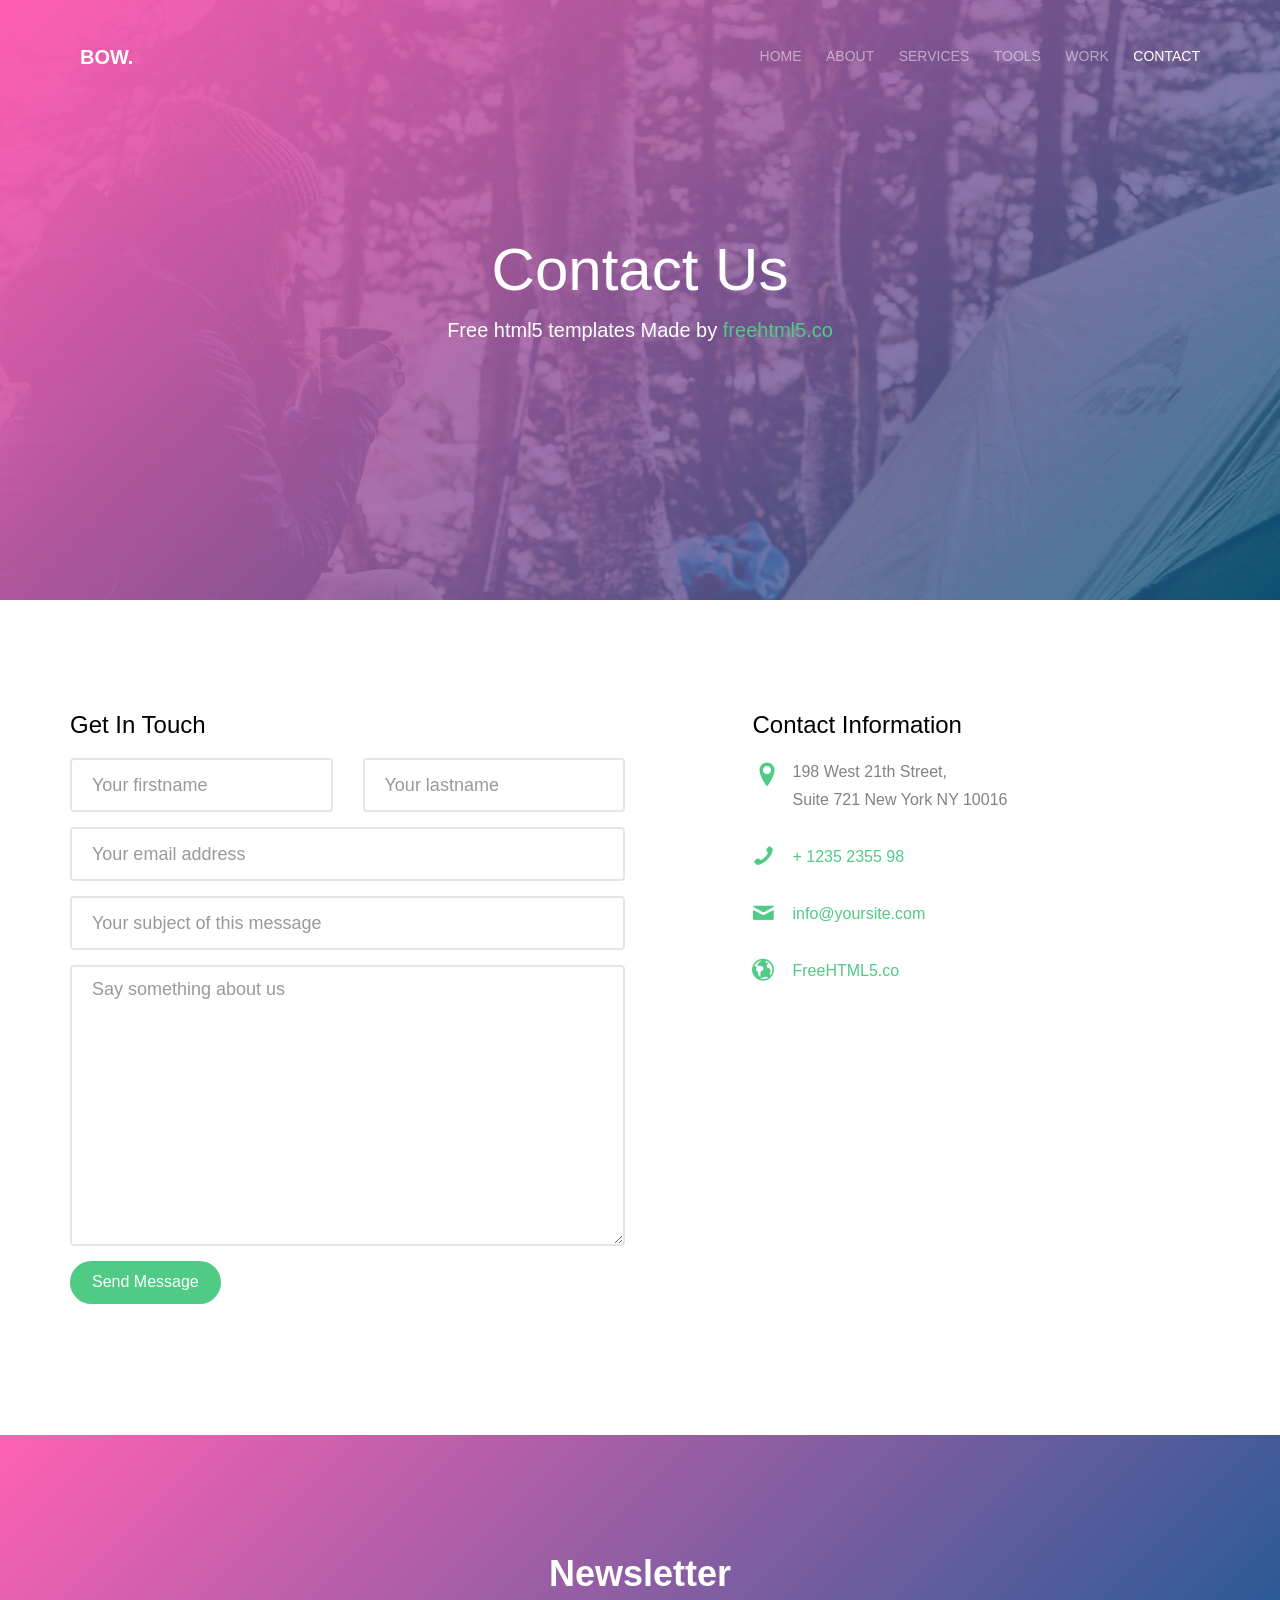
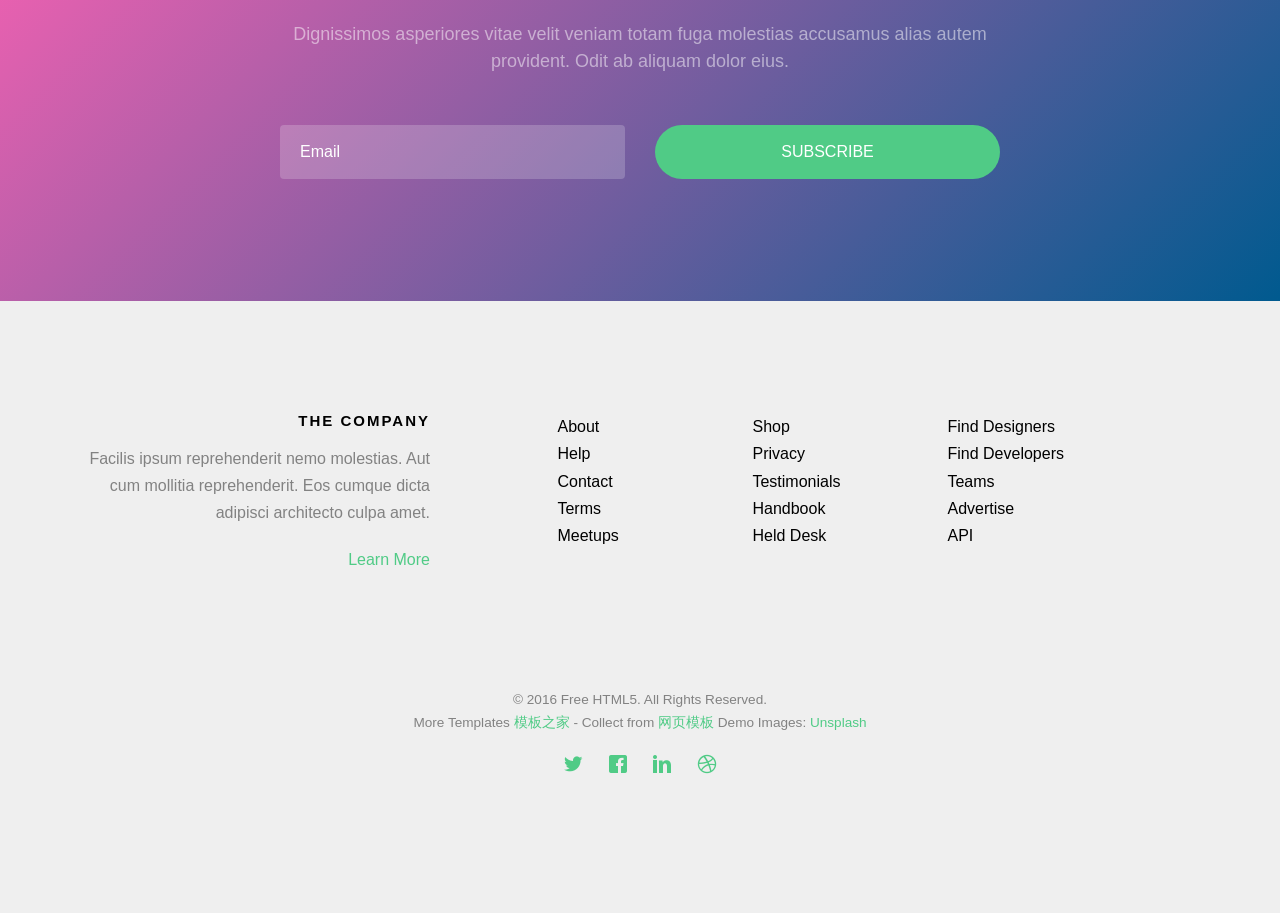
<file: ft5_45_bow/contact.html>
<!DOCTYPE HTML>
<html>
	<head>
	<meta charset="utf-8">
	<meta http-equiv="X-UA-Compatible" content="IE=edge">
	<title>Bow &mdash; Free Website Template, Free HTML5 Template by FREEHTML5</title>
	<meta name="viewport" content="width=device-width, initial-scale=1">
	<meta name="description" content="Free HTML5 Website Template by FreeHTML5.co" />
	<meta name="keywords" content="free website templates, free html5, free template, free bootstrap, free website template, html5, css3, mobile first, responsive" />
	

	
  

  	<!-- Facebook and Twitter integration -->
	<meta property="og:title" content=""/>
	<meta property="og:image" content=""/>
	<meta property="og:url" content=""/>
	<meta property="og:site_name" content=""/>
	<meta property="og:description" content=""/>
	<meta name="twitter:title" content="" />
	<meta name="twitter:image" content="" />
	<meta name="twitter:url" content="" />
	<meta name="twitter:card" content="" />

	<!-- <link href='https://fonts.googleapis.com/css?family=Work+Sans:400,300,600,400italic,700' rel='stylesheet' type='text/css'> -->
	
	<!-- Animate.css -->
	<link rel="stylesheet" href="css/animate.css">
	<!-- Icomoon Icon Fonts-->
	<link rel="stylesheet" href="css/icomoon.css">
	<!-- Bootstrap  -->
	<link rel="stylesheet" href="css/bootstrap.css">

	<!-- Magnific Popup -->
	<link rel="stylesheet" href="css/magnific-popup.css">

	<!-- Theme style  -->
	<link rel="stylesheet" href="css/style.css">

	<!-- Modernizr JS -->
	<script src="js/modernizr-2.6.2.min.js"></script>
	<!-- FOR IE9 below -->
	<!--[if lt IE 9]>
	<script src="js/respond.min.js"></script>
	<![endif]-->

	</head>
	<body>
		
	<div class="fh5co-loader"></div>
	
	<div id="page">
	<nav class="fh5co-nav" role="navigation">
		<div class="container">
			<div class="row">
				<div class="col-xs-2">
					<div id="fh5co-logo"><a href="index.html">Bow.</a></div>
				</div>
				<div class="col-xs-10 text-right menu-1">
					<ul>
						<li><a href="index.html">Home</a></li>
						<li><a href="about.html">About</a></li>
						<li class="has-dropdown">
							<a href="services.html">Services</a>
							<ul class="dropdown">
								<li><a href="#">Web Design</a></li>
								<li><a href="#">eCommerce</a></li>
								<li><a href="#">Branding</a></li>
								<li><a href="#">API</a></li>
							</ul>
						</li>
						<li class="has-dropdown">
							<a href="#">Tools</a>
							<ul class="dropdown">
								<li><a href="#">HTML5</a></li>
								<li><a href="#">CSS3</a></li>
								<li><a href="#">Sass</a></li>
								<li><a href="#">jQuery</a></li>
							</ul>
						</li>
						<li><a href="work.html">Work</a></li>
						<li class="active"><a href="contact.html">Contact</a></li>
					</ul>
				</div>
			</div>
			
		</div>
	</nav>

	<header id="fh5co-header" class="fh5co-cover fh5co-cover-sm" role="banner" style="background-image:url(images/img_bg_2.jpg);">
		<div class="overlay"></div>
		<div class="container">
			<div class="row">
				<div class="col-md-8 col-md-offset-2 text-center">
					<div class="display-t">
						<div class="display-tc animate-box" data-animate-effect="fadeIn">
							<h1>Contact Us</h1>
							<h2>Free html5 templates Made by <a href="#" target="_blank">freehtml5.co</a></h2>
						</div>
					</div>
				</div>
			</div>
		</div>
	</header>
	
	<div class="fh5co-section">
		<div class="container">
			<div class="row">
				<div class="col-md-6 animate-box">
					<h3>Get In Touch</h3>
					<form action="#">
						<div class="row form-group">
							<div class="col-md-6">
								<!-- <label for="fname">First Name</label> -->
								<input type="text" id="fname" class="form-control" placeholder="Your firstname">
							</div>
							<div class="col-md-6">
								<!-- <label for="lname">Last Name</label> -->
								<input type="text" id="lname" class="form-control" placeholder="Your lastname">
							</div>
						</div>

						<div class="row form-group">
							<div class="col-md-12">
								<!-- <label for="email">Email</label> -->
								<input type="text" id="email" class="form-control" placeholder="Your email address">
							</div>
						</div>

						<div class="row form-group">
							<div class="col-md-12">
								<!-- <label for="subject">Subject</label> -->
								<input type="text" id="subject" class="form-control" placeholder="Your subject of this message">
							</div>
						</div>

						<div class="row form-group">
							<div class="col-md-12">
								<!-- <label for="message">Message</label> -->
								<textarea name="message" id="message" cols="30" rows="10" class="form-control" placeholder="Say something about us"></textarea>
							</div>
						</div>
						<div class="form-group">
							<input type="submit" value="Send Message" class="btn btn-primary">
						</div>

					</form>		
				</div>
				<div class="col-md-5 col-md-push-1 animate-box">
					
					<div class="fh5co-contact-info">
						<h3>Contact Information</h3>
						<ul>
							<li class="address">198 West 21th Street, <br> Suite 721 New York NY 10016</li>
							<li class="phone"><a href="tel://1234567920">+ 1235 2355 98</a></li>
							<li class="email"><a href="mailto:info@yoursite.com">info@yoursite.com</a></li>
							<li class="url"><a href="#">FreeHTML5.co</a></li>
						</ul>
					</div>

				</div>
			</div>
			
		</div>
	</div>

	<div id="fh5co-started">
		<div class="container">
			<div class="row animate-box">
				<div class="col-md-8 col-md-offset-2 text-center fh5co-heading">
					<h2>Newsletter</h2>
					<p>Dignissimos asperiores vitae velit veniam totam fuga molestias accusamus alias autem provident. Odit ab aliquam dolor eius.</p>
				</div>
			</div>
			<div class="row animate-box">
				<div class="col-md-8 col-md-offset-2">
					<form class="form-inline">
						<div class="col-md-6 col-sm-6">
							<div class="form-group">
								<label for="email" class="sr-only">Email</label>
								<input type="email" class="form-control" id="email" placeholder="Email">
							</div>
						</div>
						<div class="col-md-6 col-sm-6">
							<button type="submit" class="btn btn-default btn-block">Subscribe</button>
						</div>
					</form>
				</div>
			</div>
		</div>
	</div>

	<footer id="fh5co-footer" role="contentinfo">
		<div class="container">
			<div class="row row-pb-md">
				<div class="col-md-4 fh5co-widget">
					<h3>The Company</h3>
					<p>Facilis ipsum reprehenderit nemo molestias. Aut cum mollitia reprehenderit. Eos cumque dicta adipisci architecto culpa amet.</p>
					<p><a href="#">Learn More</a></p>
				</div>
				<div class="col-md-2 col-sm-4 col-xs-6 col-md-push-1">
					<ul class="fh5co-footer-links">
						<li><a href="#">About</a></li>
						<li><a href="#">Help</a></li>
						<li><a href="#">Contact</a></li>
						<li><a href="#">Terms</a></li>
						<li><a href="#">Meetups</a></li>
					</ul>
				</div>

				<div class="col-md-2 col-sm-4 col-xs-6 col-md-push-1">
					<ul class="fh5co-footer-links">
						<li><a href="#">Shop</a></li>
						<li><a href="#">Privacy</a></li>
						<li><a href="#">Testimonials</a></li>
						<li><a href="#">Handbook</a></li>
						<li><a href="#">Held Desk</a></li>
					</ul>
				</div>

				<div class="col-md-2 col-sm-4 col-xs-6 col-md-push-1">
					<ul class="fh5co-footer-links">
						<li><a href="#">Find Designers</a></li>
						<li><a href="#">Find Developers</a></li>
						<li><a href="#">Teams</a></li>
						<li><a href="#">Advertise</a></li>
						<li><a href="#">API</a></li>
					</ul>
				</div>
			</div>

			<div class="row copyright">
				<div class="col-md-12 text-center">
					<p>
						<small class="block">&copy; 2016 Free HTML5. All Rights Reserved.</small> 
						<small class="block">More Templates <a href="http://www.cssmoban.com/" target="_blank" title="模板之家">模板之家</a> - Collect from <a href="http://www.cssmoban.com/" title="网页模板" target="_blank">网页模板</a> Demo Images: <a href="#" target="_blank">Unsplash</a></small>
					</p>
					<p>
						<ul class="fh5co-social-icons">
							<li><a href="#"><i class="icon-twitter"></i></a></li>
							<li><a href="#"><i class="icon-facebook"></i></a></li>
							<li><a href="#"><i class="icon-linkedin"></i></a></li>
							<li><a href="#"><i class="icon-dribbble"></i></a></li>
						</ul>
					</p>
				</div>
			</div>

		</div>
	</footer>
	</div>

	<div class="gototop js-top">
		<a href="#" class="js-gotop"><i class="icon-arrow-up"></i></a>
	</div>
	
	<!-- jQuery -->
	<script src="js/jquery.min.js"></script>
	<!-- jQuery Easing -->
	<script src="js/jquery.easing.1.3.js"></script>
	<!-- Bootstrap -->
	<script src="js/bootstrap.min.js"></script>
	<!-- Waypoints -->
	<script src="js/jquery.waypoints.min.js"></script>
	<!-- countTo -->
	<script src="js/jquery.countTo.js"></script>
	<!-- Magnific Popup -->
	<script src="js/jquery.magnific-popup.min.js"></script>
	<script src="js/magnific-popup-options.js"></script>
	<!-- Main -->
	<script src="js/main.js"></script>

	</body>
</html>
</file>
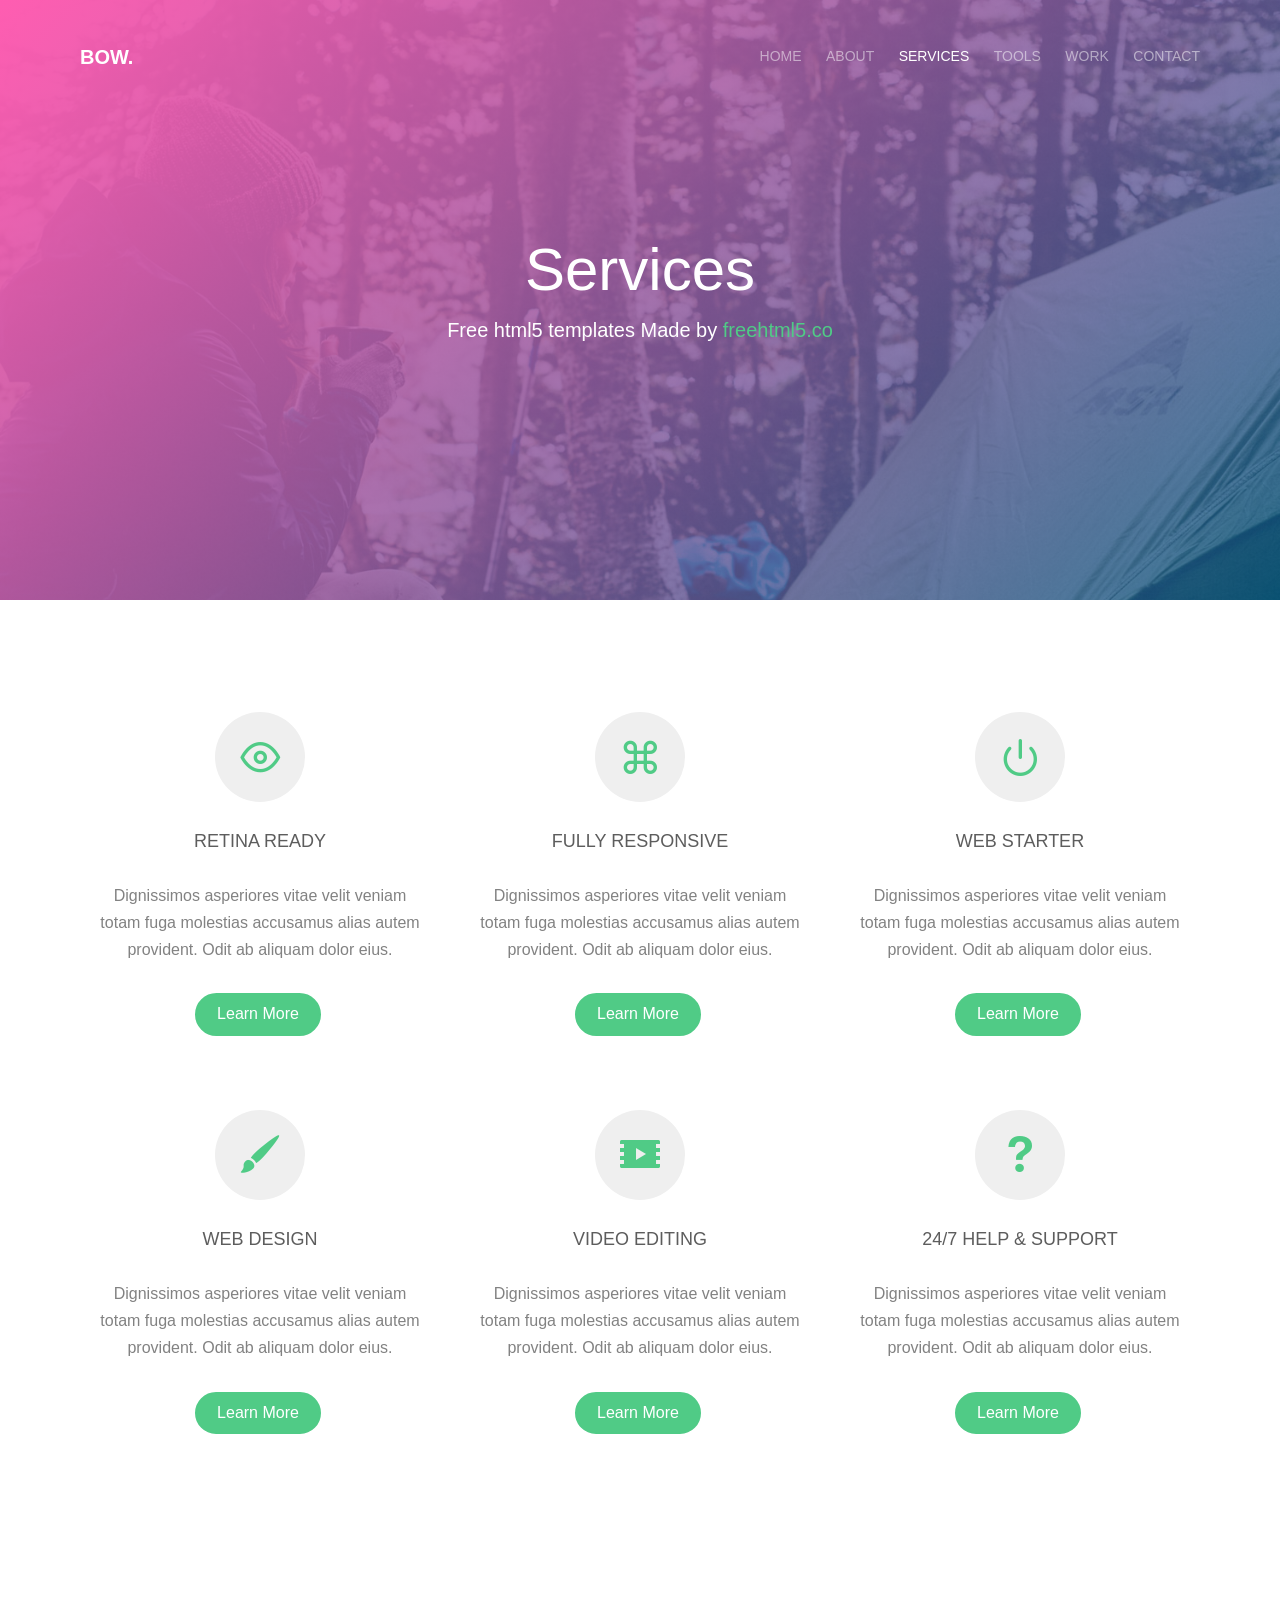
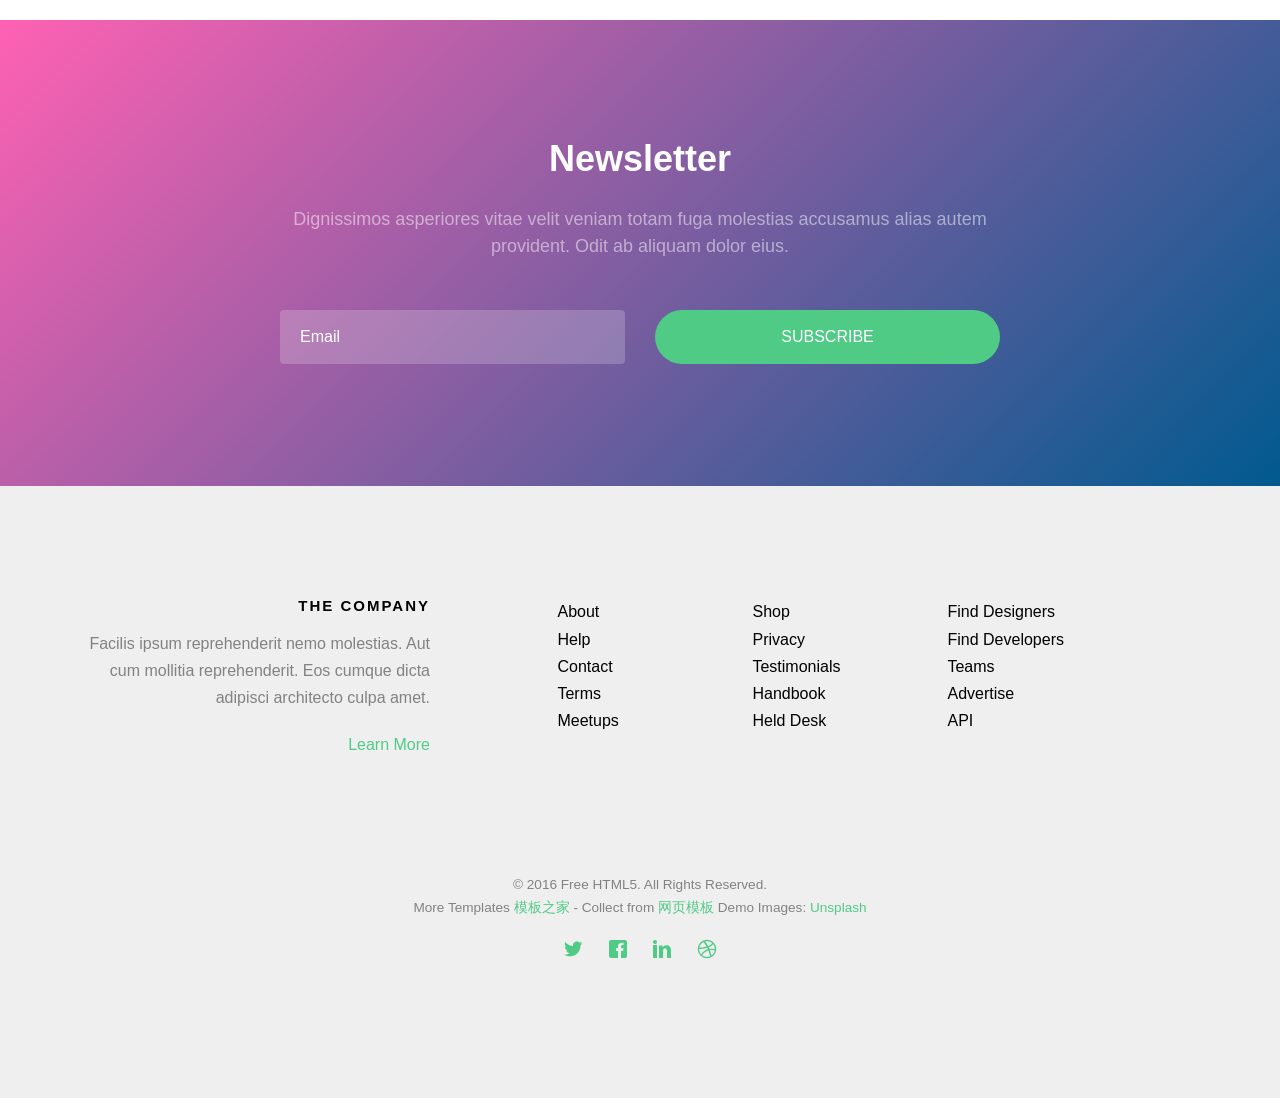
<file: ft5_45_bow/services.html>
<!DOCTYPE HTML>
<html>
	<head>
	<meta charset="utf-8">
	<meta http-equiv="X-UA-Compatible" content="IE=edge">
	<title>Bow &mdash; Free Website Template, Free HTML5 Template by FREEHTML5</title>
	<meta name="viewport" content="width=device-width, initial-scale=1">
	<meta name="description" content="Free HTML5 Website Template by FreeHTML5.co" />
	<meta name="keywords" content="free website templates, free html5, free template, free bootstrap, free website template, html5, css3, mobile first, responsive" />
	

	
  

  	<!-- Facebook and Twitter integration -->
	<meta property="og:title" content=""/>
	<meta property="og:image" content=""/>
	<meta property="og:url" content=""/>
	<meta property="og:site_name" content=""/>
	<meta property="og:description" content=""/>
	<meta name="twitter:title" content="" />
	<meta name="twitter:image" content="" />
	<meta name="twitter:url" content="" />
	<meta name="twitter:card" content="" />

	<!-- <link href='https://fonts.googleapis.com/css?family=Work+Sans:400,300,600,400italic,700' rel='stylesheet' type='text/css'> -->
	
	<!-- Animate.css -->
	<link rel="stylesheet" href="css/animate.css">
	<!-- Icomoon Icon Fonts-->
	<link rel="stylesheet" href="css/icomoon.css">
	<!-- Bootstrap  -->
	<link rel="stylesheet" href="css/bootstrap.css">

	<!-- Magnific Popup -->
	<link rel="stylesheet" href="css/magnific-popup.css">

	<!-- Theme style  -->
	<link rel="stylesheet" href="css/style.css">

	<!-- Modernizr JS -->
	<script src="js/modernizr-2.6.2.min.js"></script>
	<!-- FOR IE9 below -->
	<!--[if lt IE 9]>
	<script src="js/respond.min.js"></script>
	<![endif]-->

	</head>
	<body>
		
	<div class="fh5co-loader"></div>
	
	<div id="page">
	<nav class="fh5co-nav" role="navigation">
		<div class="container">
			<div class="row">
				<div class="col-xs-2">
					<div id="fh5co-logo"><a href="index.html">Bow.</a></div>
				</div>
				<div class="col-xs-10 text-right menu-1">
					<ul>
						<li><a href="index.html">Home</a></li>
						<li><a href="about.html">About</a></li>
						<li class="has-dropdown active">
							<a href="services.html">Services</a>
							<ul class="dropdown">
								<li><a href="#">Web Design</a></li>
								<li><a href="#">eCommerce</a></li>
								<li><a href="#">Branding</a></li>
								<li><a href="#">API</a></li>
							</ul>
						</li>
						<li class="has-dropdown">
							<a href="#">Tools</a>
							<ul class="dropdown">
								<li><a href="#">HTML5</a></li>
								<li><a href="#">CSS3</a></li>
								<li><a href="#">Sass</a></li>
								<li><a href="#">jQuery</a></li>
							</ul>
						</li>
						<li><a href="work.html">Work</a></li>
						<li><a href="contact.html">Contact</a></li>
					</ul>
				</div>
			</div>
			
		</div>
	</nav>

	<header id="fh5co-header" class="fh5co-cover fh5co-cover-sm" role="banner" style="background-image:url(images/img_bg_2.jpg);">
		<div class="overlay"></div>
		<div class="container">
			<div class="row">
				<div class="col-md-8 col-md-offset-2 text-center">
					<div class="display-t">
						<div class="display-tc animate-box" data-animate-effect="fadeIn">
							<h1>Services</h1>
							<h2>Free html5 templates Made by <a href="#" target="_blank">freehtml5.co</a></h2>
						</div>
					</div>
				</div>
			</div>
		</div>
	</header>
	
	<div id="fh5co-services-section">
		<div class="container">
			<div class="col-md-4 col-sm-4">
				<div class="feature-center">
					<span class="icon">
						<i class="icon-eye"></i>
					</span>
					<h3>Retina Ready</h3>
					<p>Dignissimos asperiores vitae velit veniam totam fuga molestias accusamus alias autem provident. Odit ab aliquam dolor eius.</p>
					<p><a href="#" class="btn btn-primary">Learn More</a></p>
				</div>
			</div>
			<div class="col-md-4 col-sm-4">
				<div class="feature-center">
					<span class="icon">
						<i class="icon-command"></i>
					</span>
					<h3>Fully Responsive</h3>
					<p>Dignissimos asperiores vitae velit veniam totam fuga molestias accusamus alias autem provident. Odit ab aliquam dolor eius.</p>
					<p><a href="#" class="btn btn-primary">Learn More</a></p>
				</div>
			</div>
			<div class="col-md-4 col-sm-4">
				<div class="feature-center">
					<span class="icon">
						<i class="icon-power"></i>
					</span>
					<h3>Web Starter</h3>
					<p>Dignissimos asperiores vitae velit veniam totam fuga molestias accusamus alias autem provident. Odit ab aliquam dolor eius.</p>
					<p><a href="#" class="btn btn-primary">Learn More</a></p>
				</div>
			</div>

			<div class="col-md-4 col-sm-4">
				<div class="feature-center">
					<span class="icon">
						<i class="icon-brush"></i>
					</span>
					<h3>Web Design</h3>
					<p>Dignissimos asperiores vitae velit veniam totam fuga molestias accusamus alias autem provident. Odit ab aliquam dolor eius.</p>
					<p><a href="#" class="btn btn-primary">Learn More</a></p>
				</div>
			</div>
			<div class="col-md-4 col-sm-4">
				<div class="feature-center">
					<span class="icon">
						<i class="icon-video2"></i>
					</span>
					<h3>Video Editing</h3>
					<p>Dignissimos asperiores vitae velit veniam totam fuga molestias accusamus alias autem provident. Odit ab aliquam dolor eius.</p>
					<p><a href="#" class="btn btn-primary">Learn More</a></p>
				</div>
			</div>
			<div class="col-md-4 col-sm-4">
				<div class="feature-center">
					<span class="icon">
						<i class="icon-help2"></i>
					</span>
					<h3>24/7 Help &amp; Support</h3>
					<p>Dignissimos asperiores vitae velit veniam totam fuga molestias accusamus alias autem provident. Odit ab aliquam dolor eius.</p>
					<p><a href="#" class="btn btn-primary">Learn More</a></p>
				</div>
			</div>
		</div>
	</div>

	<div id="fh5co-started">
		<div class="container">
			<div class="row animate-box">
				<div class="col-md-8 col-md-offset-2 text-center fh5co-heading">
					<h2>Newsletter</h2>
					<p>Dignissimos asperiores vitae velit veniam totam fuga molestias accusamus alias autem provident. Odit ab aliquam dolor eius.</p>
				</div>
			</div>
			<div class="row animate-box">
				<div class="col-md-8 col-md-offset-2">
					<form class="form-inline">
						<div class="col-md-6 col-sm-6">
							<div class="form-group">
								<label for="email" class="sr-only">Email</label>
								<input type="email" class="form-control" id="email" placeholder="Email">
							</div>
						</div>
						<div class="col-md-6 col-sm-6">
							<button type="submit" class="btn btn-default btn-block">Subscribe</button>
						</div>
					</form>
				</div>
			</div>
		</div>
	</div>

	<footer id="fh5co-footer" role="contentinfo">
		<div class="container">
			<div class="row row-pb-md">
				<div class="col-md-4 fh5co-widget">
					<h3>The Company</h3>
					<p>Facilis ipsum reprehenderit nemo molestias. Aut cum mollitia reprehenderit. Eos cumque dicta adipisci architecto culpa amet.</p>
					<p><a href="#">Learn More</a></p>
				</div>
				<div class="col-md-2 col-sm-4 col-xs-6 col-md-push-1">
					<ul class="fh5co-footer-links">
						<li><a href="#">About</a></li>
						<li><a href="#">Help</a></li>
						<li><a href="#">Contact</a></li>
						<li><a href="#">Terms</a></li>
						<li><a href="#">Meetups</a></li>
					</ul>
				</div>

				<div class="col-md-2 col-sm-4 col-xs-6 col-md-push-1">
					<ul class="fh5co-footer-links">
						<li><a href="#">Shop</a></li>
						<li><a href="#">Privacy</a></li>
						<li><a href="#">Testimonials</a></li>
						<li><a href="#">Handbook</a></li>
						<li><a href="#">Held Desk</a></li>
					</ul>
				</div>

				<div class="col-md-2 col-sm-4 col-xs-6 col-md-push-1">
					<ul class="fh5co-footer-links">
						<li><a href="#">Find Designers</a></li>
						<li><a href="#">Find Developers</a></li>
						<li><a href="#">Teams</a></li>
						<li><a href="#">Advertise</a></li>
						<li><a href="#">API</a></li>
					</ul>
				</div>
			</div>

			<div class="row copyright">
				<div class="col-md-12 text-center">
					<p>
						<small class="block">&copy; 2016 Free HTML5. All Rights Reserved.</small> 
						<small class="block">More Templates <a href="http://www.cssmoban.com/" target="_blank" title="模板之家">模板之家</a> - Collect from <a href="http://www.cssmoban.com/" title="网页模板" target="_blank">网页模板</a> Demo Images: <a href="#" target="_blank">Unsplash</a></small>
					</p>
					<p>
						<ul class="fh5co-social-icons">
							<li><a href="#"><i class="icon-twitter"></i></a></li>
							<li><a href="#"><i class="icon-facebook"></i></a></li>
							<li><a href="#"><i class="icon-linkedin"></i></a></li>
							<li><a href="#"><i class="icon-dribbble"></i></a></li>
						</ul>
					</p>
				</div>
			</div>

		</div>
	</footer>
	</div>

	<div class="gototop js-top">
		<a href="#" class="js-gotop"><i class="icon-arrow-up"></i></a>
	</div>
	
	<!-- jQuery -->
	<script src="js/jquery.min.js"></script>
	<!-- jQuery Easing -->
	<script src="js/jquery.easing.1.3.js"></script>
	<!-- Bootstrap -->
	<script src="js/bootstrap.min.js"></script>
	<!-- Waypoints -->
	<script src="js/jquery.waypoints.min.js"></script>
	<!-- countTo -->
	<script src="js/jquery.countTo.js"></script>
	<!-- Magnific Popup -->
	<script src="js/jquery.magnific-popup.min.js"></script>
	<script src="js/magnific-popup-options.js"></script>
	<!-- Main -->
	<script src="js/main.js"></script>

	</body>
</html>
</file>
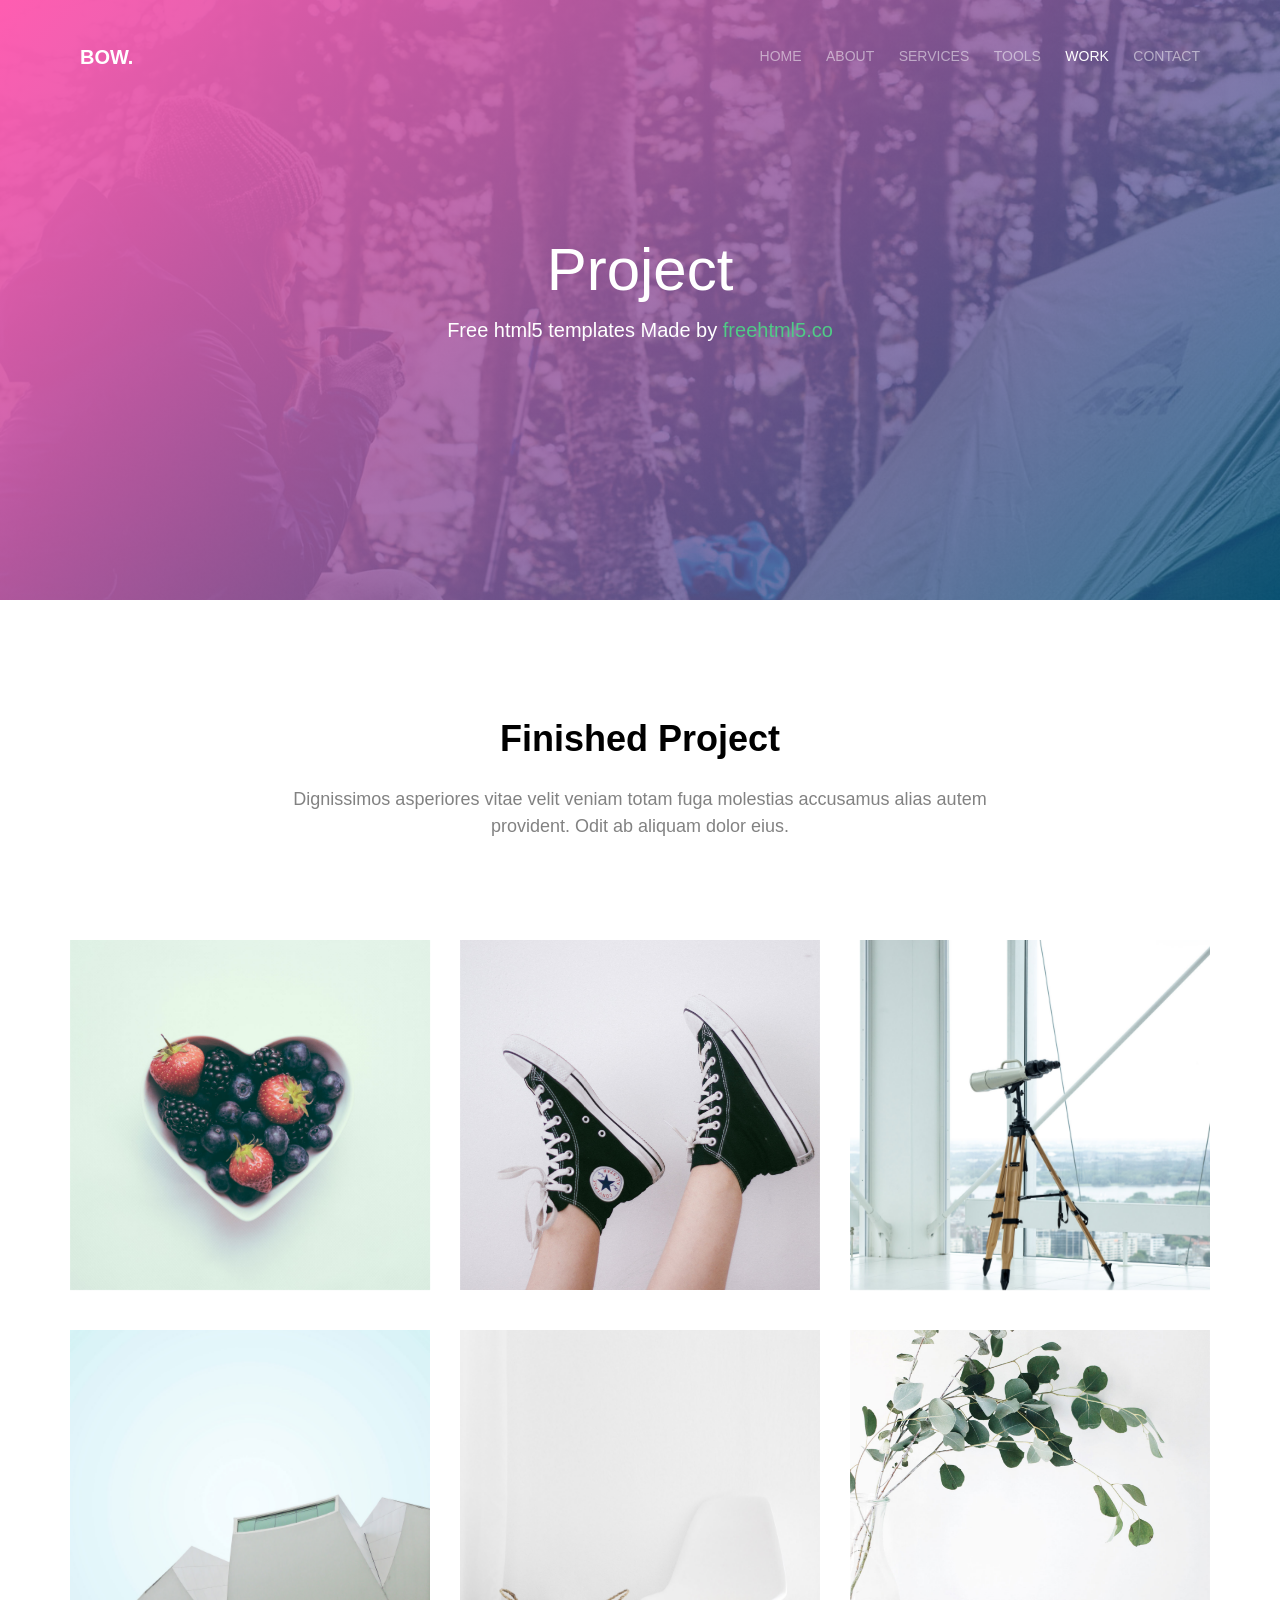
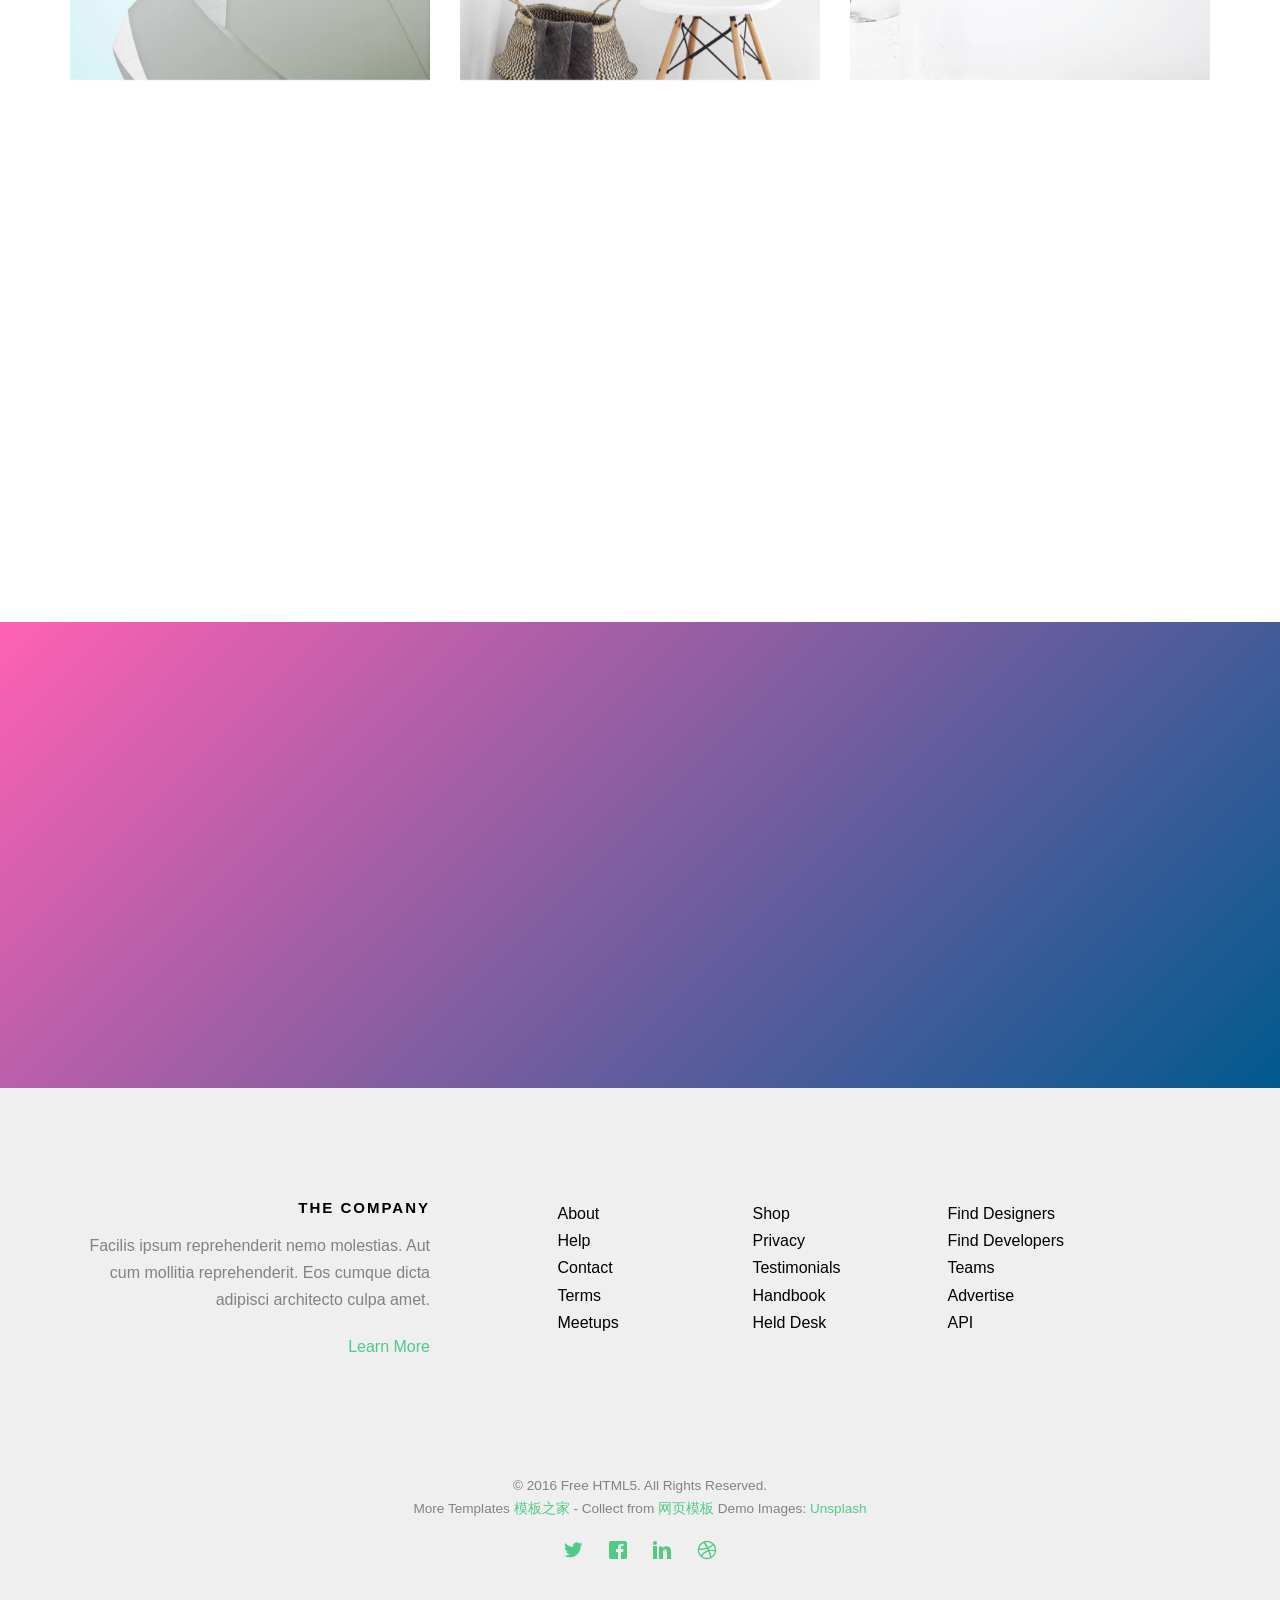
<file: ft5_45_bow/work.html>
<!DOCTYPE HTML>
<html>
	<head>
	<meta charset="utf-8">
	<meta http-equiv="X-UA-Compatible" content="IE=edge">
	<title>Bow &mdash; Free Website Template, Free HTML5 Template by FREEHTML5</title>
	<meta name="viewport" content="width=device-width, initial-scale=1">
	<meta name="description" content="Free HTML5 Website Template by FreeHTML5.co" />
	<meta name="keywords" content="free website templates, free html5, free template, free bootstrap, free website template, html5, css3, mobile first, responsive" />
	

  

  	<!-- Facebook and Twitter integration -->
	<meta property="og:title" content=""/>
	<meta property="og:image" content=""/>
	<meta property="og:url" content=""/>
	<meta property="og:site_name" content=""/>
	<meta property="og:description" content=""/>
	<meta name="twitter:title" content="" />
	<meta name="twitter:image" content="" />
	<meta name="twitter:url" content="" />
	<meta name="twitter:card" content="" />

	<!-- <link href='https://fonts.googleapis.com/css?family=Work+Sans:400,300,600,400italic,700' rel='stylesheet' type='text/css'> -->
	
	<!-- Animate.css -->
	<link rel="stylesheet" href="css/animate.css">
	<!-- Icomoon Icon Fonts-->
	<link rel="stylesheet" href="css/icomoon.css">
	<!-- Bootstrap  -->
	<link rel="stylesheet" href="css/bootstrap.css">

	<!-- Magnific Popup -->
	<link rel="stylesheet" href="css/magnific-popup.css">

	<!-- Theme style  -->
	<link rel="stylesheet" href="css/style.css">

	<!-- Modernizr JS -->
	<script src="js/modernizr-2.6.2.min.js"></script>
	<!-- FOR IE9 below -->
	<!--[if lt IE 9]>
	<script src="js/respond.min.js"></script>
	<![endif]-->

	</head>
	<body>
		
	<div class="fh5co-loader"></div>
	
	<div id="page">
	<nav class="fh5co-nav" role="navigation">
		<div class="container">
			<div class="row">
				<div class="col-xs-2">
					<div id="fh5co-logo"><a href="index.html">Bow.</a></div>
				</div>
				<div class="col-xs-10 text-right menu-1">
					<ul>
						<li><a href="index.html">Home</a></li>
						<li><a href="about.html">About</a></li>
						<li class="has-dropdown">
							<a href="services.html">Services</a>
							<ul class="dropdown">
								<li><a href="#">Web Design</a></li>
								<li><a href="#">eCommerce</a></li>
								<li><a href="#">Branding</a></li>
								<li><a href="#">API</a></li>
							</ul>
						</li>
						<li class="has-dropdown">
							<a href="#">Tools</a>
							<ul class="dropdown">
								<li><a href="#">HTML5</a></li>
								<li><a href="#">CSS3</a></li>
								<li><a href="#">Sass</a></li>
								<li><a href="#">jQuery</a></li>
							</ul>
						</li>
						<li class="active"><a href="work.html">Work</a></li>
						<li><a href="contact.html">Contact</a></li>
					</ul>
				</div>
			</div>
			
		</div>
	</nav>

	<header id="fh5co-header" class="fh5co-cover fh5co-cover-sm" role="banner" style="background-image:url(images/img_bg_2.jpg);">
		<div class="overlay"></div>
		<div class="container">
			<div class="row">
				<div class="col-md-8 col-md-offset-2 text-center">
					<div class="display-t">
						<div class="display-tc animate-box" data-animate-effect="fadeIn">
							<h1>Project</h1>
							<h2>Free html5 templates Made by <a href="#" target="_blank">freehtml5.co</a></h2>
						</div>
					</div>
				</div>
			</div>
		</div>
	</header>
	
	<div id="fh5co-portfolio">
		<div class="container">
			<div class="row animate-box">
				<div class="col-md-8 col-md-offset-2 text-center fh5co-heading">
					<h2>Finished Project</h2>
					<p>Dignissimos asperiores vitae velit veniam totam fuga molestias accusamus alias autem provident. Odit ab aliquam dolor eius.</p>
				</div>
			</div>
			<div class="row">
				<div class="col-md-4 col-sm-4 text-center animate-box">
					<div class="work-grid" style="background-image: url(images/project-2.jpg);">
						<div class="desc">
							<h3><a href="#">Work Title Here</a></h3>
							<span class="cat">Web Design</span>
							<p>
								<span class="download"><a href="#"><i class="icon-download"></i></a></span>
								<span class="love"><a href="#"><i class="icon-heart"></i></a></span>
							</p>
						</div>
					</div>
				</div>
				<div class="col-md-4 col-sm-4 text-center animate-box">
					<div class="work-grid" style="background-image: url(images/project-3.jpg);">
						<div class="desc">
							<h3><a href="#">Work Title Here</a></h3>
							<span class="cat">Web Design</span>
							<p>
								<span class="download"><a href="#"><i class="icon-download"></i></a></span>
								<span class="love"><a href="#"><i class="icon-heart"></i></a></span>
							</p>
						</div>
					</div>
				</div>
				<div class="col-md-4 col-sm-4 text-center animate-box">
					<div class="work-grid" style="background-image: url(images/project-4.jpg);">
						<div class="desc">
							<h3><a href="#">Work Title Here</a></h3>
							<span class="cat">Web Design</span>
							<p>
								<span class="download"><a href="#"><i class="icon-download"></i></a></span>
								<span class="love"><a href="#"><i class="icon-heart"></i></a></span>
							</p>
						</div>
					</div>
				</div>
				<div class="col-md-4 col-sm-4 text-center animate-box">
					<div class="work-grid" style="background-image: url(images/project-5.jpg);">
						<div class="desc">
							<h3><a href="#">Work Title Here</a></h3>
							<span class="cat">Web Design</span>
							<p>
								<span class="download"><a href="#"><i class="icon-download"></i></a></span>
								<span class="love"><a href="#"><i class="icon-heart"></i></a></span>
							</p>
						</div>
					</div>
				</div>
				<div class="col-md-4 col-sm-4 text-center animate-box">
					<div class="work-grid" style="background-image: url(images/project-6.jpg);">
						<div class="desc">
							<h3><a href="#">Work Title Here</a></h3>
							<span class="cat">Web Design</span>
							<p>
								<span class="download"><a href="#"><i class="icon-download"></i></a></span>
								<span class="love"><a href="#"><i class="icon-heart"></i></a></span>
							</p>
						</div>
					</div>
				</div>
				<div class="col-md-4 col-sm-4 text-center animate-box">
					<div class="work-grid" style="background-image: url(images/project-7.jpg);">
						<div class="desc">
							<h3><a href="#">Work Title Here</a></h3>
							<span class="cat">Web Design</span>
							<p>
								<span class="download"><a href="#"><i class="icon-download"></i></a></span>
								<span class="love"><a href="#"><i class="icon-heart"></i></a></span>
							</p>
						</div>
					</div>
				</div>
				<div class="col-md-4 col-sm-4 text-center animate-box">
					<div class="work-grid" style="background-image: url(images/project-8.jpg);">
						<div class="desc">
							<h3><a href="#">Work Title Here</a></h3>
							<span class="cat">Web Design</span>
							<p>
								<span class="download"><a href="#"><i class="icon-download"></i></a></span>
								<span class="love"><a href="#"><i class="icon-heart"></i></a></span>
							</p>
						</div>
					</div>
				</div>
				<div class="col-md-4 col-sm-4 text-center animate-box">
					<div class="work-grid" style="background-image: url(images/project-9.jpg);">
						<div class="desc">
							<h3><a href="#">Work Title Here</a></h3>
							<span class="cat">Web Design</span>
							<p>
								<span class="download"><a href="#"><i class="icon-download"></i></a></span>
								<span class="love"><a href="#"><i class="icon-heart"></i></a></span>
							</p>
						</div>
					</div>
				</div>
				<div class="col-md-4 col-sm-4 text-center animate-box">
					<div class="work-grid" style="background-image: url(images/project-2.jpg);">
						<div class="desc">
							<h3><a href="#">Work Title Here</a></h3>
							<span class="cat">Web Design</span>
							<p>
								<span class="download"><a href="#"><i class="icon-download"></i></a></span>
								<span class="love"><a href="#"><i class="icon-heart"></i></a></span>
							</p>
						</div>
					</div>
				</div>
			</div>
		</div>
	</div>

	<div id="fh5co-started">
		<div class="container">
			<div class="row animate-box">
				<div class="col-md-8 col-md-offset-2 text-center fh5co-heading">
					<h2>Newsletter</h2>
					<p>Dignissimos asperiores vitae velit veniam totam fuga molestias accusamus alias autem provident. Odit ab aliquam dolor eius.</p>
				</div>
			</div>
			<div class="row animate-box">
				<div class="col-md-8 col-md-offset-2">
					<form class="form-inline">
						<div class="col-md-6 col-sm-6">
							<div class="form-group">
								<label for="email" class="sr-only">Email</label>
								<input type="email" class="form-control" id="email" placeholder="Email">
							</div>
						</div>
						<div class="col-md-6 col-sm-6">
							<button type="submit" class="btn btn-default btn-block">Subscribe</button>
						</div>
					</form>
				</div>
			</div>
		</div>
	</div>

	<footer id="fh5co-footer" role="contentinfo">
		<div class="container">
			<div class="row row-pb-md">
				<div class="col-md-4 fh5co-widget">
					<h3>The Company</h3>
					<p>Facilis ipsum reprehenderit nemo molestias. Aut cum mollitia reprehenderit. Eos cumque dicta adipisci architecto culpa amet.</p>
					<p><a href="#">Learn More</a></p>
				</div>
				<div class="col-md-2 col-sm-4 col-xs-6 col-md-push-1">
					<ul class="fh5co-footer-links">
						<li><a href="#">About</a></li>
						<li><a href="#">Help</a></li>
						<li><a href="#">Contact</a></li>
						<li><a href="#">Terms</a></li>
						<li><a href="#">Meetups</a></li>
					</ul>
				</div>

				<div class="col-md-2 col-sm-4 col-xs-6 col-md-push-1">
					<ul class="fh5co-footer-links">
						<li><a href="#">Shop</a></li>
						<li><a href="#">Privacy</a></li>
						<li><a href="#">Testimonials</a></li>
						<li><a href="#">Handbook</a></li>
						<li><a href="#">Held Desk</a></li>
					</ul>
				</div>

				<div class="col-md-2 col-sm-4 col-xs-6 col-md-push-1">
					<ul class="fh5co-footer-links">
						<li><a href="#">Find Designers</a></li>
						<li><a href="#">Find Developers</a></li>
						<li><a href="#">Teams</a></li>
						<li><a href="#">Advertise</a></li>
						<li><a href="#">API</a></li>
					</ul>
				</div>
			</div>

			<div class="row copyright">
				<div class="col-md-12 text-center">
					<p>
						<small class="block">&copy; 2016 Free HTML5. All Rights Reserved.</small> 
						<small class="block">More Templates <a href="http://www.cssmoban.com/" target="_blank" title="模板之家">模板之家</a> - Collect from <a href="http://www.cssmoban.com/" title="网页模板" target="_blank">网页模板</a> Demo Images: <a href="#" target="_blank">Unsplash</a></small>
					</p>
					<p>
						<ul class="fh5co-social-icons">
							<li><a href="#"><i class="icon-twitter"></i></a></li>
							<li><a href="#"><i class="icon-facebook"></i></a></li>
							<li><a href="#"><i class="icon-linkedin"></i></a></li>
							<li><a href="#"><i class="icon-dribbble"></i></a></li>
						</ul>
					</p>
				</div>
			</div>

		</div>
	</footer>
	</div>

	<div class="gototop js-top">
		<a href="#" class="js-gotop"><i class="icon-arrow-up"></i></a>
	</div>
	
	<!-- jQuery -->
	<script src="js/jquery.min.js"></script>
	<!-- jQuery Easing -->
	<script src="js/jquery.easing.1.3.js"></script>
	<!-- Bootstrap -->
	<script src="js/bootstrap.min.js"></script>
	<!-- Waypoints -->
	<script src="js/jquery.waypoints.min.js"></script>
	<!-- countTo -->
	<script src="js/jquery.countTo.js"></script>
	<!-- Magnific Popup -->
	<script src="js/jquery.magnific-popup.min.js"></script>
	<script src="js/magnific-popup-options.js"></script>
	<!-- Main -->
	<script src="js/main.js"></script>

	</body>
</html>
</file>
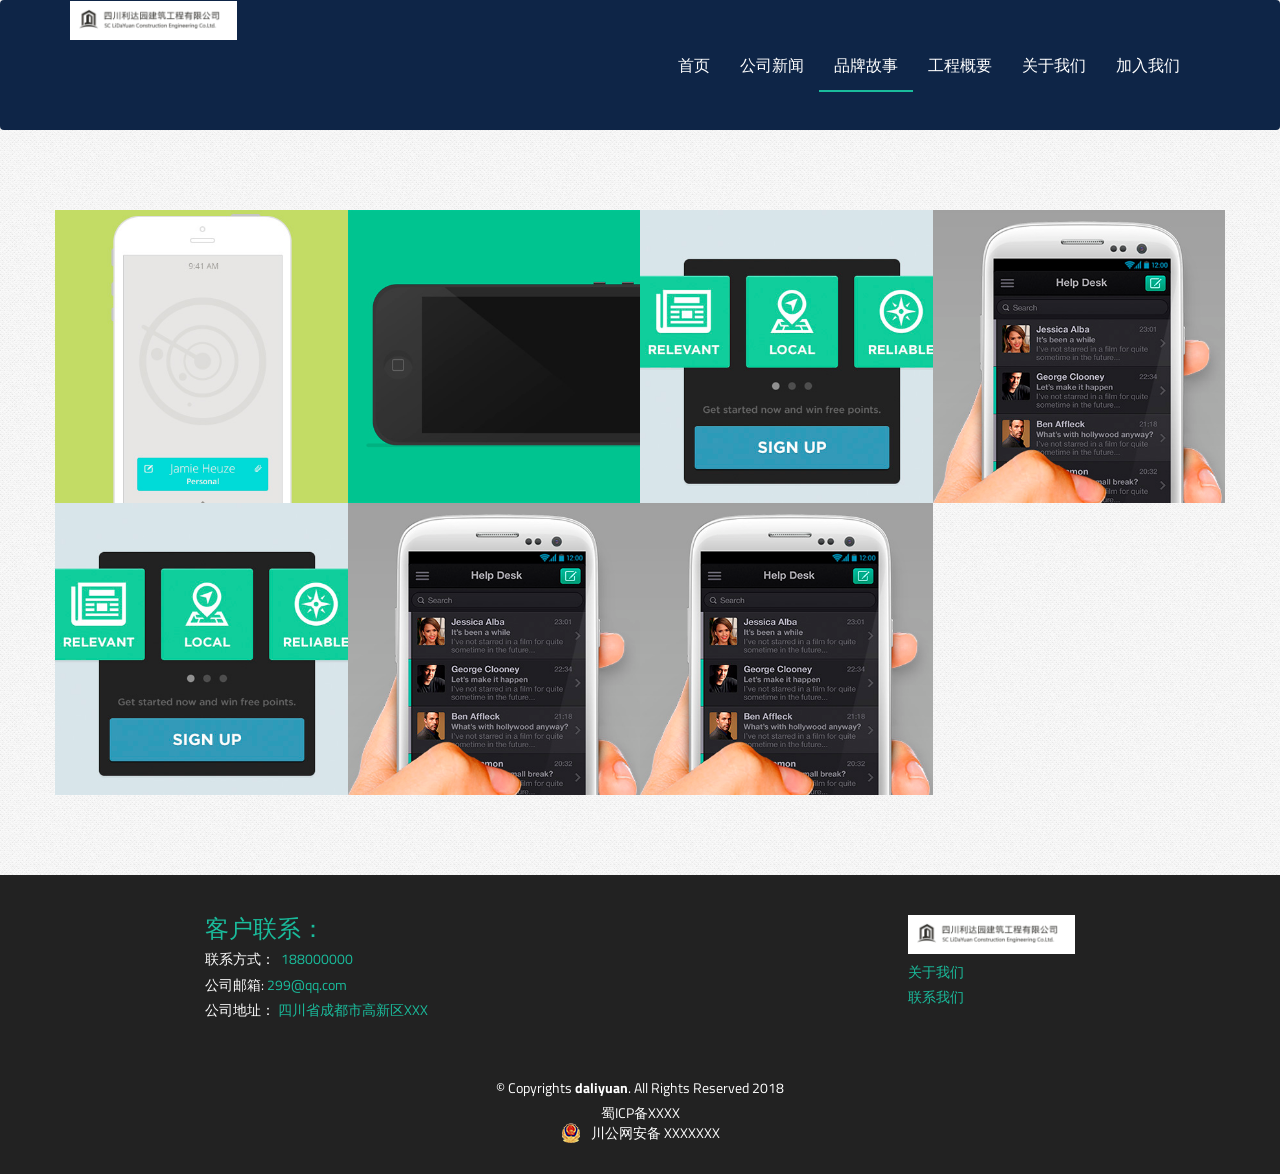
<file: Munter/brand_story.html>
<!DOCTYPE html>
<html lang="en">
<head>
    <meta charset="utf-8">
    <title>Munter - Bootstrap One Page Template</title>
    <meta content="width=device-width, initial-scale=1.0" name="viewport">
    <meta content="" name="keywords">
    <meta content="" name="description">

    <!-- Favicons -->
    <link href="img/favicon.png" rel="icon">
    <link href="img/apple-touch-icon.png" rel="apple-touch-icon">

    <!-- Google Fonts -->
    <link href="https://fonts.googleapis.com/css?family=Titillium+Web:400,600,300,200&subset=latin,latin-ext" rel="stylesheet">

    <!-- Bootstrap CSS File -->
    <link href="lib/bootstrap/css/bootstrap.min.css" rel="stylesheet">

    <!-- Libraries CSS Files -->
    <link href="lib/font-awesome/css/font-awesome.min.css" rel="stylesheet">
    <link href="lib/fancybox/fancybox.css" rel="stylesheet">

    <!-- Main Stylesheet File -->
    <link href="css/style.css" rel="stylesheet">

    <link rel="prefetch" href="img/zoom.png">
</head>
<body data-spy="scroll" data-offset="58" data-target="#navigation"  style="background-image: url(./img/body-bg.png)">
<!-- Fixed navbar -->
<div id="navigation" class="navbar" style="background: #0E2547;height: 130px">
    <div class="container">
        <div class="navbar-header pull-right">
            <button type="button" class="navbar-toggle" data-toggle="collapse" data-target=".navbar-collapse">
                <i class="fa fa-bars"></i>
            </button>
        </div>
        <div ><img src="img/logo.png"></div>
        <div class="navbar-collapse collapse pull-right">
            <ul class="nav navbar-nav">
                <li><a href="index.html" target="_self">首页</a></li>
                <li><a href="new.html" target="_self">公司新闻</a></li>
                <li class="active"><a href="brand_story.html" target="_self">品牌故事</a></li>
                <li><a href="engineerinfo.html" target="_self">工程概要</a></li>
                <li><a href="about.html" target="_self">关于我们</a></li>
                <li><a href="about.html#join" target="_self">加入我们</a></li>
                <!--<li><a href="#contact" class="smoothscroll">联系我们</a></li>-->

            </ul>
        </div>
    </div>
</div>



        <!--/.nav-collapse -->
</br>
</br>
</br>


    <!-- === SLide 3 - 品牌故事 -->

    <!-- === SLide 3 - Portfolio -->

    <div class="slide story" id="portfolio" data-slide="2" >
        <div class="container" >
        <div class="row">

            <div class="col-12 col-sm-6 col-lg-2"><a data-fancybox-group="portfolio" class="fancybox" href="img/portfolio/p03-large.jpg"><img class="thumb" src="img/portfolio/p03-small.jpg" alt=""></a></div>
            <div class="col-12 col-sm-6 col-lg-2"><a data-fancybox-group="portfolio" class="fancybox" href="img/portfolio/p04-large.jpg"><img class="thumb" src="img/portfolio/p04-small.jpg" alt=""></a></div>
            <div class="col-12 col-sm-6 col-lg-2"><a data-fancybox-group="portfolio" class="fancybox" href="img/portfolio/p11-large.jpg"><img class="thumb" src="img/portfolio/p11-small.jpg" alt=""></a></div>
            <div class="col-12 col-sm-6 col-lg-2"><a data-fancybox-group="portfolio" class="fancybox" href="img/portfolio/p12-large.jpg"><img class="thumb" src="img/portfolio/p12-small.jpg" alt=""></a></div>
            <div class="col-12 col-sm-6 col-lg-2"><a data-fancybox-group="portfolio" class="fancybox" href="img/portfolio/p11-large.jpg"><img class="thumb" src="img/portfolio/p11-small.jpg" alt=""></a></div>
            <div class="col-12 col-sm-6 col-lg-2"><a data-fancybox-group="portfolio" class="fancybox" href="img/portfolio/p12-large.jpg"><img class="thumb" src="img/portfolio/p12-small.jpg" alt=""></a></div>
            <div class="col-12 col-sm-6 col-lg-2"><a data-fancybox-group="portfolio" class="fancybox" href="img/portfolio/p12-large.jpg"><img class="thumb" src="img/portfolio/p12-small.jpg" alt="这是一个。。。。"></a></div>

        </div>
        <!-- /row -->
    </div>
    <!-- /slide3 -->
    </div>
</br>
</br>
</br>
</br>

<!--//底端导航-->
<div id="copyrights">
    <div class="container">
        <div class="row">
            <div class="pull-left" style="margin-left: 150px">

                <h3 align="left"><a href="http://www.badiu.com"><span>客户联系：</span></a></h3>
                <h5 align="left">联系方式：<a><span>&nbsp; 188000000</span></a></h5>
                <h5 align="left">公司邮箱:<a><span>&nbsp;299@qq.com</span></a></h5>
                <h5 align="left">公司地址：<a><span>&nbsp;四川省成都市高新区XXX</span></a></h5>
                <h5 align="left"></h5>


            </div>
            <div class="pull-right" style="margin-right: 150px">
                <h3 align="left"><img src="img/logo.png"></h3>
                <h5 align="left"><a href="#"><span>关于我们</span></a></h5>
                <h5 align="left"><a href="#"><span>联系我们</span></a></h5>


            </div>
        </div>
        <p style="margin-top: 50px">
            &copy; Copyrights <strong>daliyuan</strong>. All Rights Reserved 2018
        </p>
        <a href="http://www.miitbeian.gov.cn/" style="color:#fff"><span>蜀ICP备XXXX</span></a>
        <div class="row">
            <div class="col-xs-12 col-md-12">
                <div style="width:300px;margin:0 auto; padding:0;margin-bottom: 1%;">
                    <a target="_blank"
                       href="http://www.beian.gov.cn/portal/registerSystemInfo?recordcode=51019002001655"
                       style="display:inline-block;text-decoration:none;height:20px;line-height:20px;">
                        <img src="img/909162807438009012.png" style="float:left;"/>
                        <p style="line-height:20px;margin: 0px 0px 0px 30px; color:white;">川公网安备 XXXXXXX</p>
                    </a>
                </div>
            </div>

        </div>


    </div>
</div>


<script src="lib/jquery/jquery.min.js"></script>
<script src="lib/bootstrap/js/bootstrap.min.js"></script>
<script src="lib/easing/easing.min.js"></script>
<script src="lib/php-mail-form/validate.js"></script>
<script src="lib/fancybox/fancybox.js"></script>

<!-- Template Main Javascript File -->
<script src="js/main.js"></script>

</body>
</html>
</file>
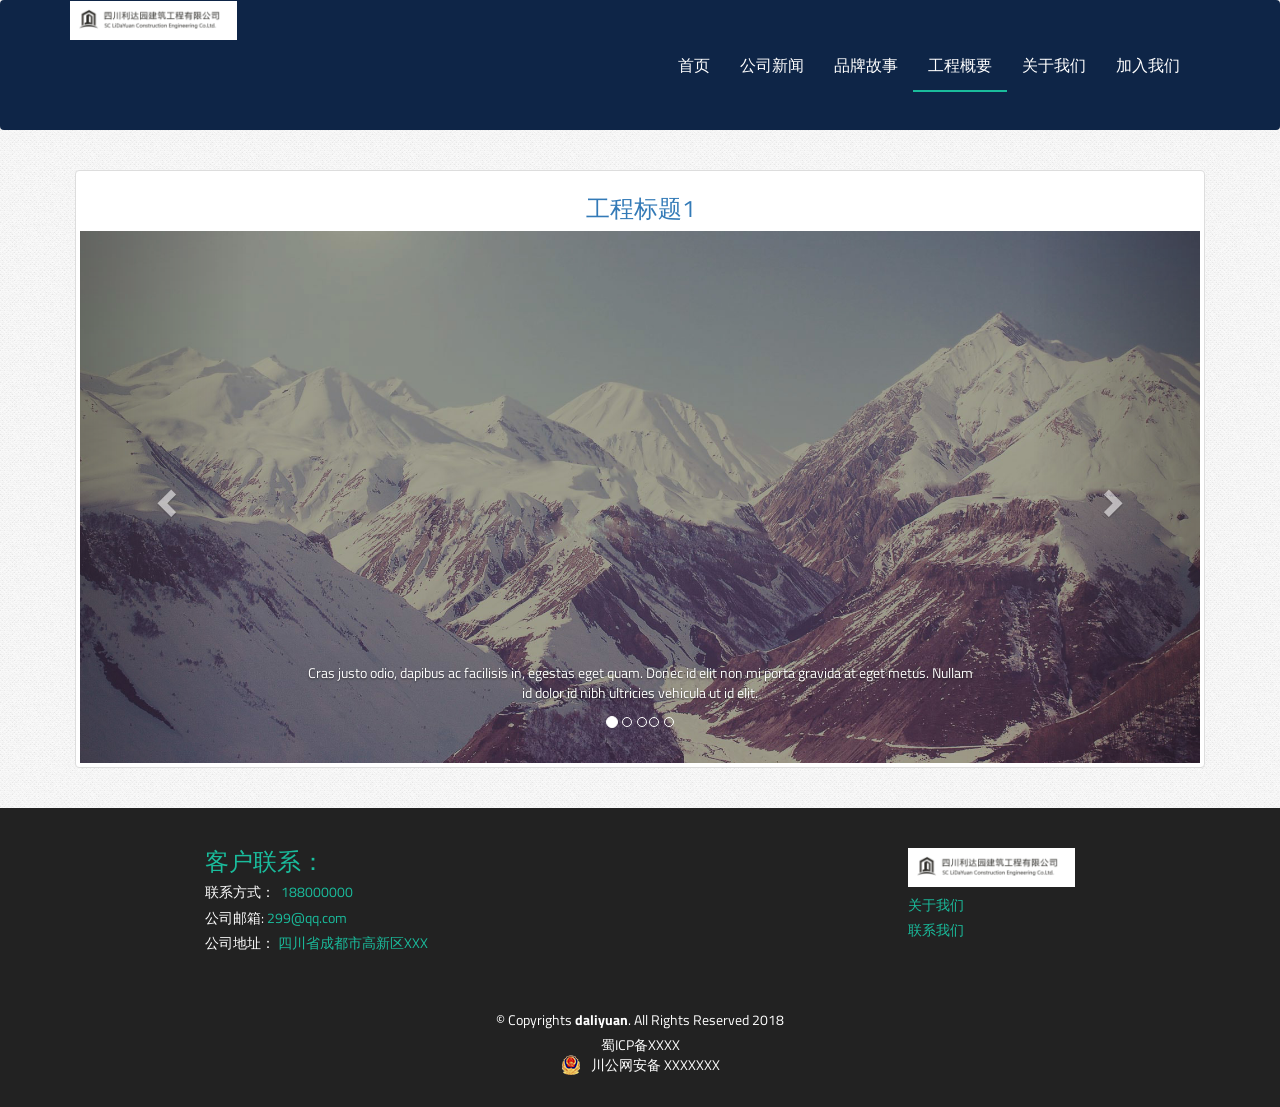
<file: Munter/engineerinfo.html>
<!DOCTYPE html>
<html lang="en">
<head>
    <meta charset="utf-8">
    <title>Munter - Bootstrap One Page Template</title>
    <meta content="width=device-width, initial-scale=1.0" name="viewport">
    <meta content="" name="keywords">
    <meta content="" name="description">

    <!-- Favicons -->
    <link href="img/favicon.png" rel="icon">
    <link href="img/apple-touch-icon.png" rel="apple-touch-icon">

    <!-- Google Fonts -->
    <link href="https://fonts.googleapis.com/css?family=Titillium+Web:400,600,300,200&subset=latin,latin-ext"
          rel="stylesheet">

    <!-- Bootstrap CSS File -->
    <link href="lib/bootstrap/css/bootstrap.min.css" rel="stylesheet">

    <!-- Libraries CSS Files -->
    <link href="lib/font-awesome/css/font-awesome.min.css" rel="stylesheet">
    <link href="lib/fancybox/fancybox.css" rel="stylesheet">

    <!-- Main Stylesheet File -->
    <link href="css/style.css" rel="stylesheet">

    <link rel="prefetch" href="img/zoom.png">

    <!-- =======================================================
      Template Name: Munter
      Template URL: https://templatemag.com/munter-bootstrap-one-page-template/
      Author: TemplateMag.com
      License: https://templatemag.com/license/
    ======================================================= -->
</head>

<body data-spy="scroll" data-offset="58" data-target="#navigation" style="background-image: url(./img/body-bg.png)">

<!-- Fixed navbar -->
<div id="navigation" class="navbar" style="background: #0E2547;height: 130px">
    <div class="container">
        <div class="navbar-header pull-right">
            <button type="button" class="navbar-toggle" data-toggle="collapse" data-target=".navbar-collapse">
                <i class="fa fa-bars"></i>
            </button>
        </div>
        <div><img src="img/logo.png"></div>
        <div class="navbar-collapse collapse pull-right">
            <ul class="nav navbar-nav">
                <li><a href="index.html" target="_self">首页</a></li>
                <li><a href="new.html" target="_self">公司新闻</a></li>
                <li><a href="brand_story.html" target="_self">品牌故事</a></li>
                <li class="active"><a href="engineerinfo.html" target="_self">工程概要</a></li>
                <li><a href="about.html" target="_self">关于我们</a></li>
                <li><a href="about.html#join" target="_self">加入我们</a></li>
                <!--<li><a href="#contact" class="smoothscroll">联系我们</a></li>-->

            </ul>
        </div>
    </div>
    <!--/.nav-collapse -->


</div>


<!-- === MAIN Background === -->
<!-- === Slide 4 - Process === -->

<!--<div class="slide story" id="engineerinfo" data-slide="3" style="background-image: url(./img/body-bg.png)">-->
<!--</br>-->
<!--</br>-->
<!--</br>-->
<!--<div class="container">-->


<!--<div class="row">-->

<!--<div class="col-12 col-sm-6 col-lg-2"><a data-fancybox-group="portfolio" class="fancybox" href="img/portfolio/p04-large.jpg"><img class="thumb" src="img/portfolio/p04-small.jpg" alt=""></a></div>-->
<!--<div class="col-12 col-sm-6 col-lg-2"><a data-fancybox-group="portfolio" class="fancybox" href="img/portfolio/p11-large.jpg"><img class="thumb" src="img/portfolio/p11-small.jpg" alt=""></a></div>-->
<!--<div class="col-12 col-sm-6 col-lg-2"><a data-fancybox-group="portfolio" class="fancybox" href="img/portfolio/p12-large.jpg"><img class="thumb" src="img/portfolio/p12-small.jpg" alt=""></a></div>-->
<!--<div class="col-12 col-sm-6 col-lg-2"><a data-fancybox-group="portfolio" class="fancybox" href="img/portfolio/p11-large.jpg"><img class="thumb" src="img/portfolio/p11-small.jpg" alt=""></a></div>-->
<!--<div class="col-12 col-sm-6 col-lg-2"><a data-fancybox-group="portfolio" class="fancybox" href="img/portfolio/p12-large.jpg"><img class="thumb" src="img/portfolio/p12-small.jpg" alt=""></a></div>-->
<!--<div class="col-12 col-sm-6 col-lg-2"><a data-fancybox-group="portfolio" class="fancybox" href="img/portfolio/p12-large.jpg"><img class="thumb" src="img/portfolio/p12-small.jpg" alt=""></a></div>-->

<!--</div>-->
<!--&lt;!&ndash; /row &ndash;&gt;-->
<!--</div>-->
<!-- /slide3 -->


<!--<div class="col-md-12 column">-->
<!--<div class="carousel slide" id="carousel-544471">-->
<!--<ol class="carousel-indicators">-->
<!--<li class="active" data-slide-to="0" data-target="#carousel-544471">-->
<!--</li>-->
<!--<li data-slide-to="1" data-target="#carousel-544471">-->
<!--</li>-->
<!--<li data-slide-to="2" data-target="#carousel-544471">-->
<!--</li>-->
<!--</ol>-->
<!--<div class="carousel-inner">-->
<!--<div class="item active" style="padding: auto">-->
<!--<img alt="" src="img/bg1.jpg" style="width: 100%;width: 100%;padding: auto"/>-->
<!--&lt;!&ndash;<div class="carousel-caption" style="padding: 50px">&ndash;&gt;-->
<!--&lt;!&ndash;<h4>&ndash;&gt;-->
<!--&lt;!&ndash;新闻一&ndash;&gt;-->
<!--&lt;!&ndash;</h4>&ndash;&gt;-->
<!--&lt;!&ndash;<p>&ndash;&gt;-->
<!--&lt;!&ndash;新闻一新闻一新闻一新闻一新闻一新闻一新闻一新闻一新闻一新闻一新闻一新闻一新闻一新闻一新闻一新闻一新闻一新闻一新闻一&ndash;&gt;-->
<!--&lt;!&ndash;</p>&ndash;&gt;-->
<!--&lt;!&ndash;</div>&ndash;&gt;-->
<!--</div>-->
<!--<div class="item">-->
<!--<img alt="" src="img/bg1.jpg" style="width: 100%;width: 100%;padding: auto"/>-->
<!--&lt;!&ndash;<div class="carousel-caption">&ndash;&gt;-->
<!--&lt;!&ndash;<h3>&ndash;&gt;-->
<!--&lt;!&ndash;新闻二&ndash;&gt;-->
<!--&lt;!&ndash;</h3>&ndash;&gt;-->
<!--&lt;!&ndash;<p>&ndash;&gt;-->
<!--&lt;!&ndash;新闻一 新闻二 新闻二 新闻二 新闻二 新闻二 新闻二 新闻二 新闻二&ndash;&gt;-->
<!--&lt;!&ndash;</p>&ndash;&gt;-->
<!--&lt;!&ndash;</div>&ndash;&gt;-->
<!--&lt;!&ndash;</div>&ndash;&gt;-->
<!--<div class="item">-->
<!--<img alt="" src="img/bg1.jpg" style="width: 100%;width: 100%;padding: auto"/>-->
<!--&lt;!&ndash;<div class="carousel-caption" style="padding-top: 10px";>&ndash;&gt;-->
<!--&lt;!&ndash;<h3>&ndash;&gt;-->
<!--&lt;!&ndash;新闻三&ndash;&gt;-->
<!--&lt;!&ndash;</h3>&ndash;&gt;-->
<!--&lt;!&ndash;<p>&ndash;&gt;-->
<!--&lt;!&ndash;新闻三 新闻三 新闻三 新闻三 新闻三 新闻三 新闻三 新闻三 新闻三 新闻三 新闻三 新闻三 新闻三 新闻三&ndash;&gt;-->
<!--&lt;!&ndash;</p>&ndash;&gt;-->
<!--&lt;!&ndash;</div>&ndash;&gt;-->
<!--</div>-->
<!--</div>-->
<!--<a class="left carousel-control" href="#carousel-544471" data-slide="prev"><span-->
<!--class="glyphicon glyphicon-chevron-left"></span></a> <a class="right carousel-control"-->
<!--href="#carousel-544471"-->
<!--data-slide="next"><span-->
<!--class="glyphicon glyphicon-chevron-right"></span></a>-->
<!--</div>-->

<!--</div>-->
<!--</div>-->
<!--</div>-->
<!--</div>-->


<!-- /slide4 -->

<div class="container" style="padding: 20px">
    <div class="thumbnail text-center">
        <h3><a href="./engineers.html">工程标题1</a></h3>

        <div class="row clearfix">

            <div class="col-md-12 column">
                <div class="carousel slide" id="carousel-321280"
                     style="background-image: url(./img/body-bg.png);padding: 0px ;">
                    <ol class="carousel-indicators">
                        <li class="active" data-slide-to="0" data-target="#carousel-321280">
                        </li>
                        <li data-slide-to="1" data-target="#carousel-321280">
                        </li>
                        <li data-slide-to="2" data-target="#carousel-321280">
                        <li data-slide-to="3" data-target="#carousel-321280">
                        </li>
                        <li data-slide-to="4" data-target="#carousel-321280">
                        </li>
                        </li>
                    </ol>
                    <div class="carousel-inner">
                        <div class="item active">
                            <a href="engineers.html"> <img alt="" src="./img/bg1.jpg" href="./engineerinfo.html"/></a>
                            <div class="carousel-caption">

                                <p>
                                    Cras justo odio, dapibus ac facilisis in, egestas eget quam. Donec id elit non mi
                                    porta
                                    gravida at eget metus. Nullam id dolor id nibh ultricies vehicula ut id elit.
                                </p>
                            </div>

                        </div>
                        <div class="item">
                            <img alt="" src="./img/bg1.jpg"/>
                            <div class="carousel-caption">
                                <h4>
                                    工程2
                                </h4>
                                <p>
                                    Cras justo odio, dapibus ac facilisis in, egestas eget quam. Donec id elit non mi
                                    porta
                                    gravida at eget metus. Nullam id dolor id nibh ultricies vehicula ut id elit.
                                </p>
                            </div>
                        </div>
                        <div class="item">
                            <img alt="" src="./img/bg1.jpg"/>
                            <div class="carousel-caption">
                                <h4>
                                    工程3
                                </h4>
                                <p>
                                    Cras justo odio, dapibus ac facilisis in, egestas eget quam. Donec id elit non mi
                                    porta
                                    gravida at eget metus. Nullam id dolor id nibh ultricies vehicula ut id elit.
                                </p>
                            </div>
                        </div>

                        <div class="item">
                            <img alt="" src="./img/bg1.jpg"/>
                            <div class="carousel-caption">
                                <h4>
                                    工程 4
                                </h4>
                                <p>
                                    Cras justo odio, dapibus ac facilisis in, egestas eget quam. Donec id elit non mi
                                    porta
                                    gravida at eget metus. Nullam id dolor id nibh ultricies vehicula ut id elit.
                                </p>
                            </div>
                        </div>

                        <div class="item">
                            <img alt="" src="./img/bg1.jpg"/>
                            <div class="carousel-caption">
                                <h4>
                                    工程 5
                                </h4>
                                <p>
                                    Cras justo odio, dapibus ac facilisis in, egestas eget quam. Donec id elit non mi
                                    porta
                                    gravida at eget metus. Nullam id dolor id nibh ultricies vehicula ut id elit.
                                </p>
                            </div>
                        </div>
                    </div>
                    <a class="left carousel-control" href="#carousel-321280" data-slide="prev"><span
                            class="glyphicon glyphicon-chevron-left"></span></a> <a class="right carousel-control"
                                                                                    href="#carousel-321280"
                                                                                    data-slide="next"><span
                        class="glyphicon glyphicon-chevron-right"></span></a>
                </div>
            </div>
        </div>
    </div>
</div>


<div id="copyrights">
    <div class="container">
        <div class="row">
            <div class="pull-left" style="margin-left: 150px">

                <h3 align="left"><a href="http://www.badiu.com"><span>客户联系：</span></a></h3>
                <h5 align="left">联系方式：<a><span>&nbsp; 188000000</span></a></h5>
                <h5 align="left">公司邮箱:<a><span>&nbsp;299@qq.com</span></a></h5>
                <h5 align="left">公司地址：<a><span>&nbsp;四川省成都市高新区XXX</span></a></h5>
                <h5 align="left"></h5>


            </div>
            <div class="pull-right" style="margin-right: 150px">
                <h3 align="left"><img src="img/logo.png"></h3>
                <h5 align="left"><a href="#"><span>关于我们</span></a></h5>
                <h5 align="left"><a href="#"><span>联系我们</span></a></h5>


            </div>
        </div>
        <p style="margin-top: 50px">
            &copy; Copyrights <strong>daliyuan</strong>. All Rights Reserved 2018
        </p>
        <a href="http://www.miitbeian.gov.cn/" style="color:#fff"><span>蜀ICP备XXXX</span></a>
        <div class="row">
            <div class="col-xs-12 col-md-12">
                <div style="width:300px;margin:0 auto; padding:0;margin-bottom: 1%;">
                    <a target="_blank"
                       href="http://www.beian.gov.cn/portal/registerSystemInfo?recordcode=51019002001655"
                       style="display:inline-block;text-decoration:none;height:20px;line-height:20px;">
                        <img src="img/909162807438009012.png" style="float:left;"/>
                        <p style="line-height:20px;margin: 0px 0px 0px 30px; color:white;">川公网安备 XXXXXXX</p>
                    </a>
                </div>
            </div>

        </div>


    </div>
</div>

<!-- JavaScript Libraries -->
<script src="lib/jquery/jquery.min.js"></script>
<script src="lib/bootstrap/js/bootstrap.min.js"></script>
<script src="lib/easing/easing.min.js"></script>
<script src="lib/php-mail-form/validate.js"></script>
<script src="lib/fancybox/fancybox.js"></script>

<!-- Template Main Javascript File -->
<script src="js/main.js"></script>
</body>
</html>
</file>
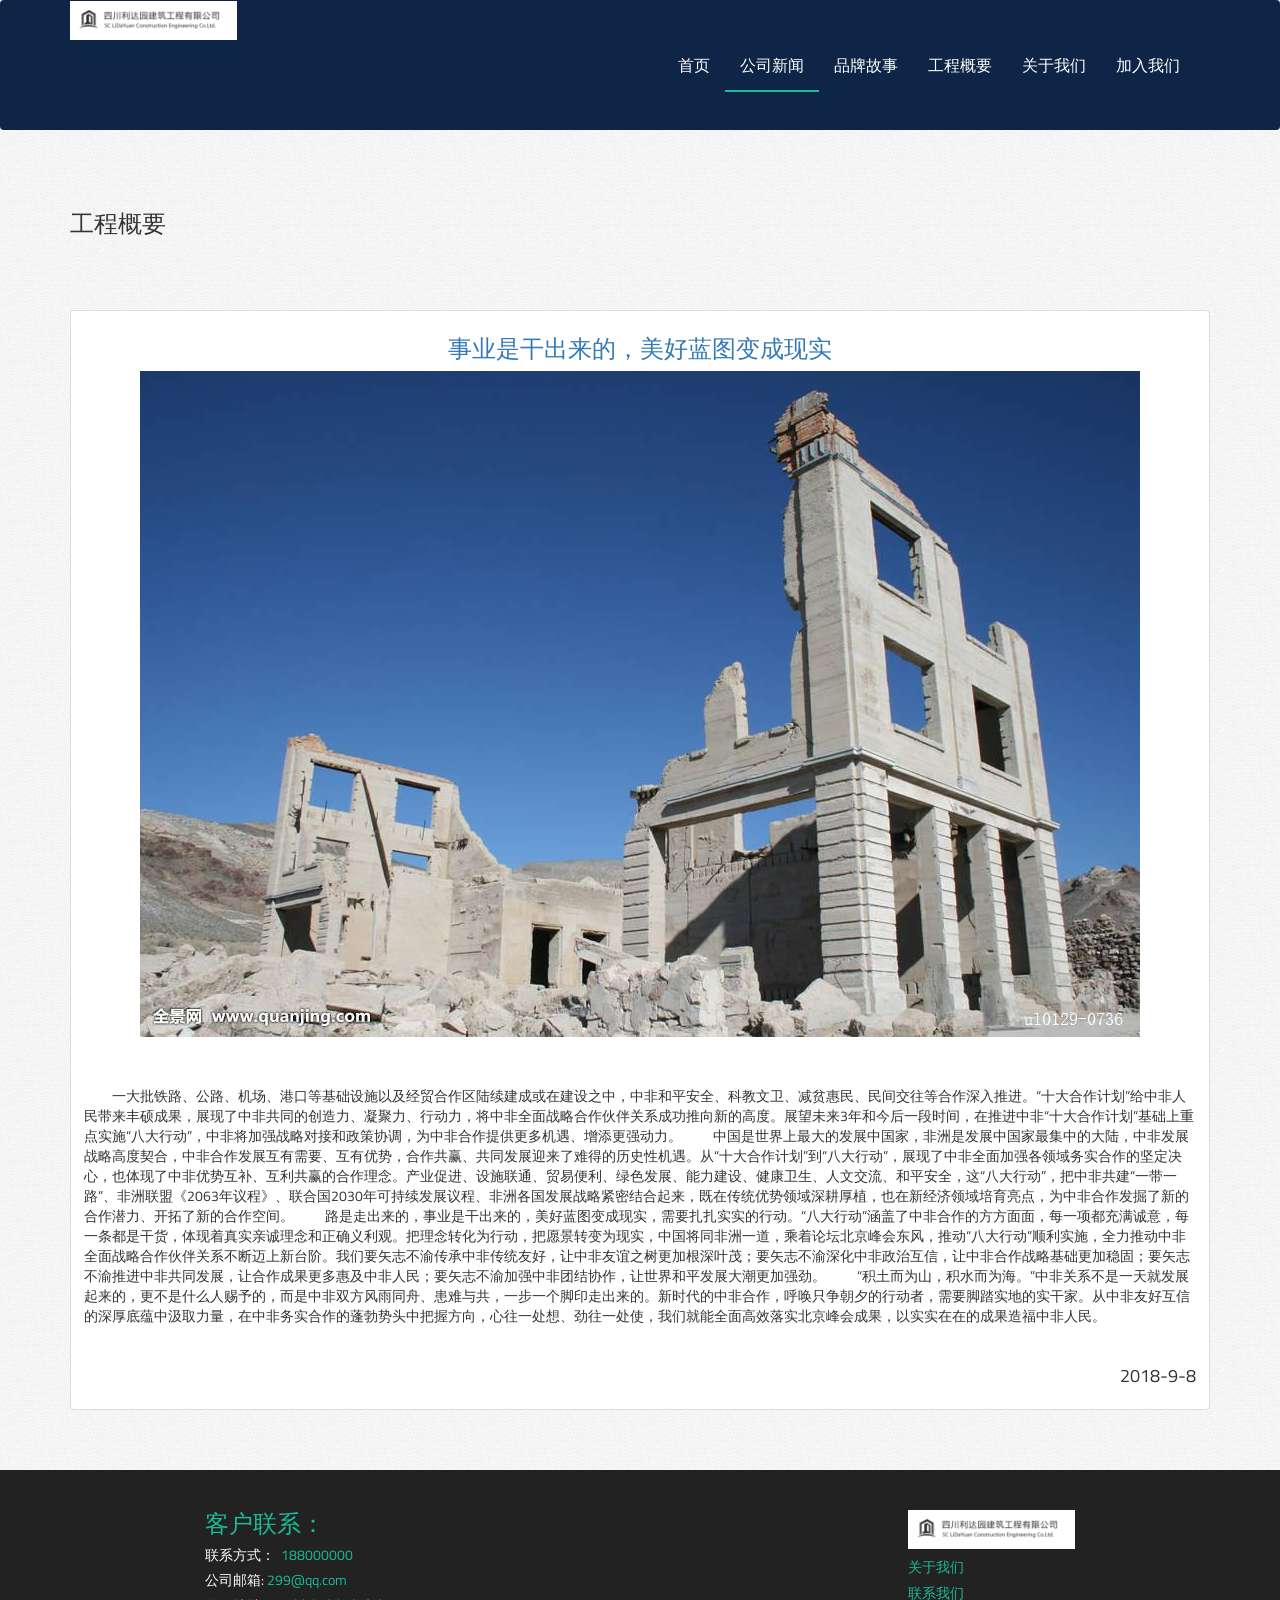
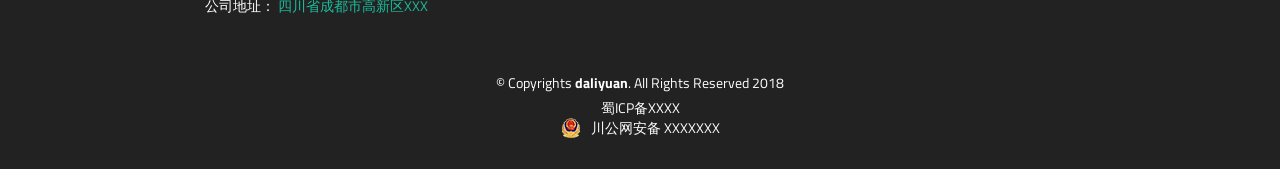
<file: Munter/engineers.html>
<!DOCTYPE html>
<html lang="en">
<head>
    <meta charset="utf-8">
    <title>公司新闻</title>
    <meta content="width=device-width, initial-scale=1.0" name="viewport">
    <meta content="" name="keywords">
    <meta content="" name="description">

    <!-- Favicons -->
    <link href="img/favicon.png" rel="icon">
    <link href="img/apple-touch-icon.png" rel="apple-touch-icon">

    <!-- Google Fonts -->
    <link href="https://fonts.googleapis.com/css?family=Titillium+Web:400,600,300,200&subset=latin,latin-ext"
          rel="stylesheet">

    <!-- Bootstrap CSS File -->
    <link href="lib/bootstrap/css/bootstrap.min.css" rel="stylesheet">

    <!-- Libraries CSS Files -->
    <link href="lib/font-awesome/css/font-awesome.min.css" rel="stylesheet">
    <link href="lib/fancybox/fancybox.css" rel="stylesheet">

    <!-- Main Stylesheet File -->
    <link href="css/style.css" rel="stylesheet">

    <link rel="prefetch" href="img/zoom.png">


</head>
<body data-spy="scroll" data-offset="58" data-target="#navigation" style="background-image: url(./img/body-bg.png)">
<!-- Fixed navbar -->
<div id="navigation" class="navbar" style="background: #0E2547;height: 130px">
    <div class="container">
        <div class="navbar-header pull-right">
            <button type="button" class="navbar-toggle" data-toggle="collapse" data-target=".navbar-collapse">
                <i class="fa fa-bars"></i>
            </button>
        </div>
        <div><img src="img/logo.png"></div>
        <div class="navbar-collapse collapse pull-right">
            <ul class="nav navbar-nav">
                <li ><a href="index.html" target="_self">首页</a></li>
                <li class="active"><a href="new.html" target="_self">公司新闻</a></li>
                <li><a href="brand_story.html" target="_self">品牌故事</a></li>
                <li><a href="engineerinfo.html" target="_self">工程概要</a></li>
                <li><a href="about.html" target="_self">关于我们</a></li>
                <li><a href="about.html#join" target="_self">加入我们</a></li>
                <!--<li><a href="#contact" class="smoothscroll">联系我们</a></li>-->

            </ul>
        </div>
    </div>
</div>


<!--/.nav-collapse -->
<!--新闻-->
<div class="container">
    <div class="row">
        <div class="col-md-12 column text-center">
            </br>   </br>

            <h3 class="pull-left">
                工程概要
            </h3>
        </br>
            </br>
            </br>
            </br>  </br>
            </br>


            <div class="thumbnail">
                <h3><a href="#article">事业是干出来的，美好蓝图变成现实</a></h3>
                <img src="img/114.jpg" />
                <div class="caption">

                    </br>
                    </br>
                    <p class="article" style="text-indent: 2em" align="left"> 一大批铁路、公路、机场、港口等基础设施以及经贸合作区陆续建成或在建设之中，中非和平安全、科教文卫、减贫惠民、民间交往等合作深入推进。“十大合作计划”给中非人民带来丰硕成果，展现了中非共同的创造力、凝聚力、行动力，将中非全面战略合作伙伴关系成功推向新的高度。展望未来3年和今后一段时间，在推进中非“十大合作计划”基础上重点实施“八大行动”，中非将加强战略对接和政策协调，为中非合作提供更多机遇、增添更强动力。
                        　　中国是世界上最大的发展中国家，非洲是发展中国家最集中的大陆，中非发展战略高度契合，中非合作发展互有需要、互有优势，合作共赢、共同发展迎来了难得的历史性机遇。从“十大合作计划”到“八大行动”，展现了中非全面加强各领域务实合作的坚定决心，也体现了中非优势互补、互利共赢的合作理念。产业促进、设施联通、贸易便利、绿色发展、能力建设、健康卫生、人文交流、和平安全，这“八大行动”，把中非共建“一带一路”、非洲联盟《2063年议程》、联合国2030年可持续发展议程、非洲各国发展战略紧密结合起来，既在传统优势领域深耕厚植，也在新经济领域培育亮点，为中非合作发掘了新的合作潜力、开拓了新的合作空间。
                        　　路是走出来的，事业是干出来的，美好蓝图变成现实，需要扎扎实实的行动。“八大行动”涵盖了中非合作的方方面面，每一项都充满诚意，每一条都是干货，体现着真实亲诚理念和正确义利观。把理念转化为行动，把愿景转变为现实，中国将同非洲一道，乘着论坛北京峰会东风，推动“八大行动”顺利实施，全力推动中非全面战略合作伙伴关系不断迈上新台阶。我们要矢志不渝传承中非传统友好，让中非友谊之树更加根深叶茂；要矢志不渝深化中非政治互信，让中非合作战略基础更加稳固；要矢志不渝推进中非共同发展，让合作成果更多惠及中非人民；要矢志不渝加强中非团结协作，让世界和平发展大潮更加强劲。
                        　　“积土而为山，积水而为海。”中非关系不是一天就发展起来的，更不是什么人赐予的，而是中非双方风雨同舟、患难与共，一步一个脚印走出来的。新时代的中非合作，呼唤只争朝夕的行动者，需要脚踏实地的实干家。从中非友好互信的深厚底蕴中汲取力量，在中非务实合作的蓬勃势头中把握方向，心往一处想、劲往一处使，我们就能全面高效落实北京峰会成果，以实实在在的成果造福中非人民。</p>
                    </br> <h4 class="pull-right">2018-9-8</h4>  </br>   </br>
                </div>
            </div>


            </br>
            </br>


        </div>
    </div>
</div>

<!--//底端导航-->
<div id="copyrights" style="margin-bottom: 0px">
    <div class="container">
        <div class="row">
            <div class="pull-left" style="margin-left: 150px">

                <h3 align="left"><a href="http://www.badiu.com"><span>客户联系：</span></a></h3>
                <h5 align="left">联系方式：<a><span>&nbsp; 188000000</span></a></h5>
                <h5 align="left">公司邮箱:<a><span>&nbsp;299@qq.com</span></a></h5>
                <h5 align="left">公司地址：<a><span>&nbsp;四川省成都市高新区XXX</span></a></h5>
                <h5 align="left"></h5>


            </div>
            <div class="pull-right" style="margin-right: 150px">
                <h3 align="left"><img src="img/logo.png"></h3>
                <h5 align="left"><a href="#"><span>关于我们</span></a></h5>
                <h5 align="left"><a href="#"><span>联系我们</span></a></h5>


            </div>
        </div>
        <p style="margin-top: 50px">
            &copy; Copyrights <strong>daliyuan</strong>. All Rights Reserved 2018
        </p>
        <a href="http://www.miitbeian.gov.cn/" style="color:#fff"><span>蜀ICP备XXXX</span></a>
        <div class="row">
            <div class="col-xs-12 col-md-12">
                <div style="width:300px;margin:0 auto; padding:0;margin-bottom: 1%;">
                    <a target="_blank"
                       href="http://www.beian.gov.cn/portal/registerSystemInfo?recordcode=51019002001655"
                       style="display:inline-block;text-decoration:none;height:20px;line-height:20px;">
                        <img src="img/909162807438009012.png" style="float:left;"/>
                        <p style="line-height:20px;margin: 0px 0px 0px 30px; color:white;">川公网安备 XXXXXXX</p>
                    </a>
                </div>
            </div>

        </div>


    </div>
</div>


<script src="lib/jquery/jquery.min.js"></script>
<script src="lib/bootstrap/js/bootstrap.min.js"></script>
<script src="lib/easing/easing.min.js"></script>
<script src="lib/php-mail-form/validate.js"></script>
<script src="lib/fancybox/fancybox.js"></script>

<!-- Template Main Javascript File -->
<script src="js/main.js"></script>

</body>
</html>
</file>
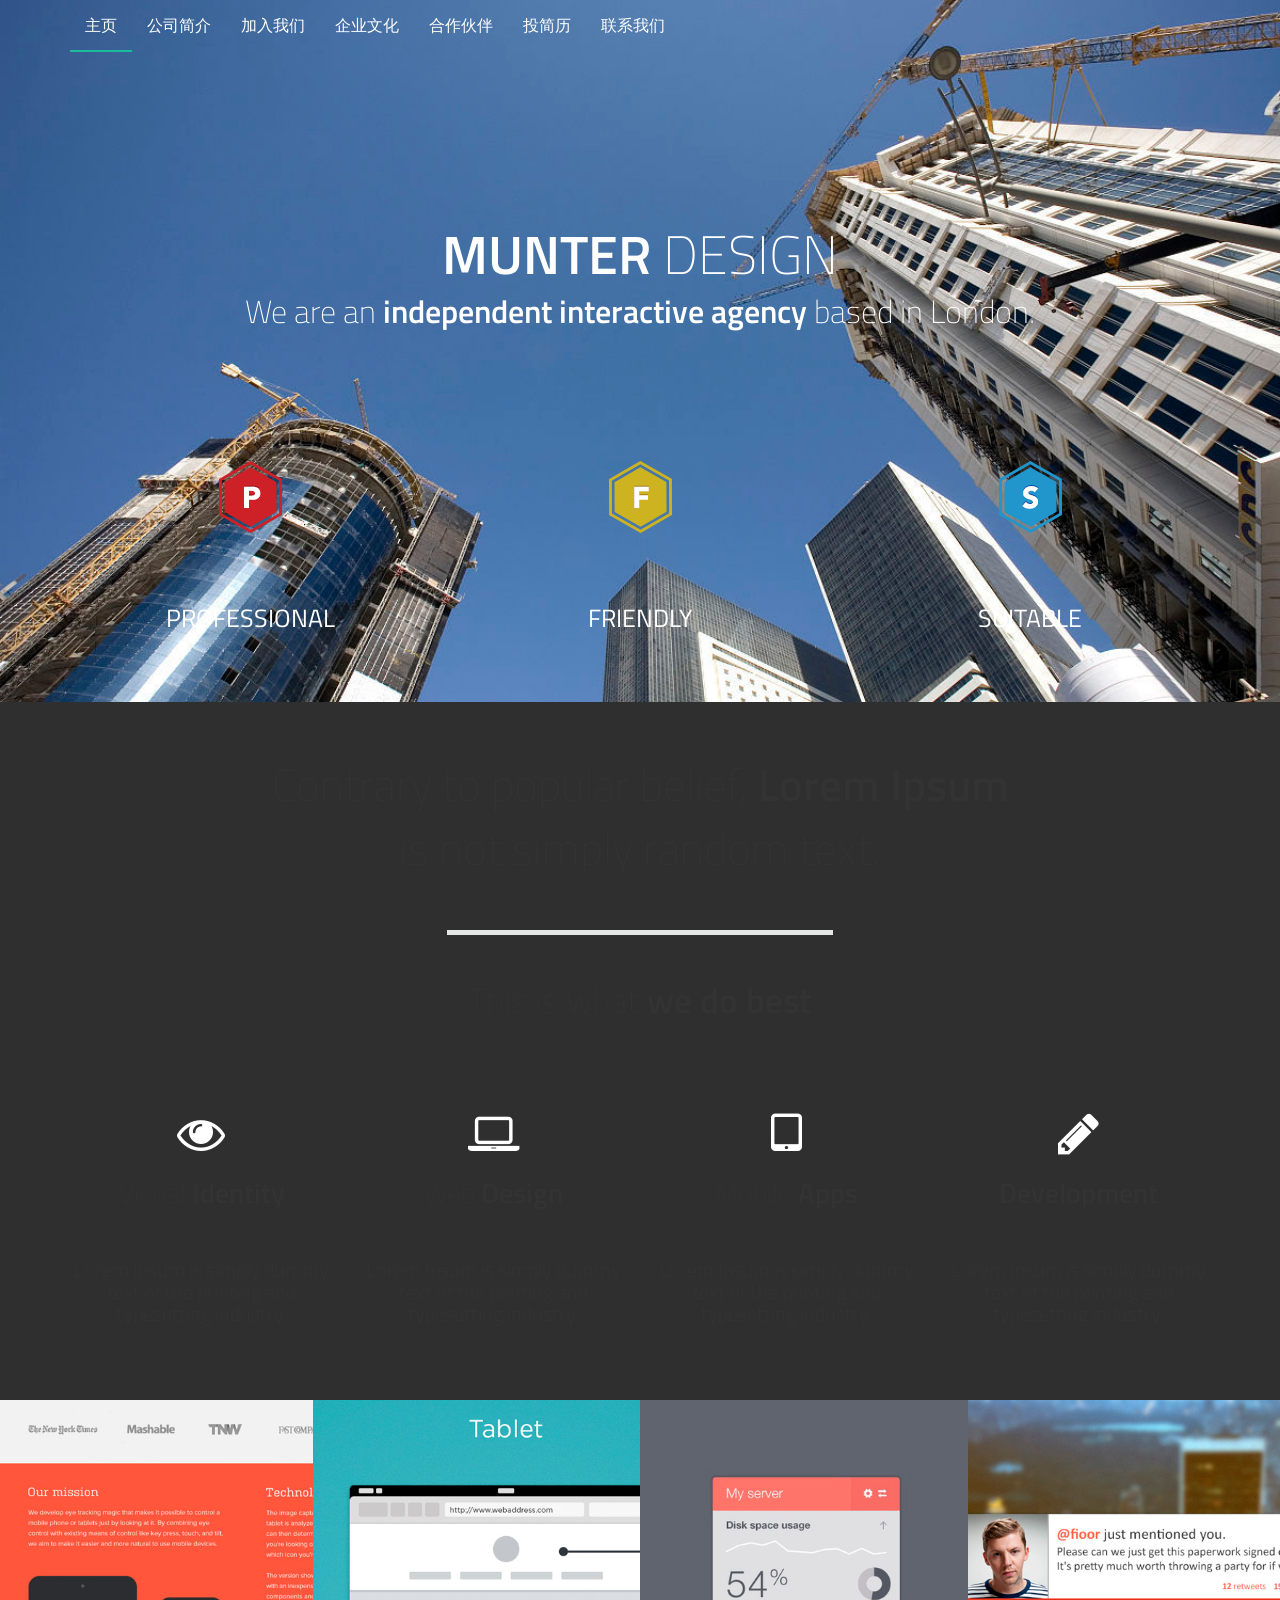
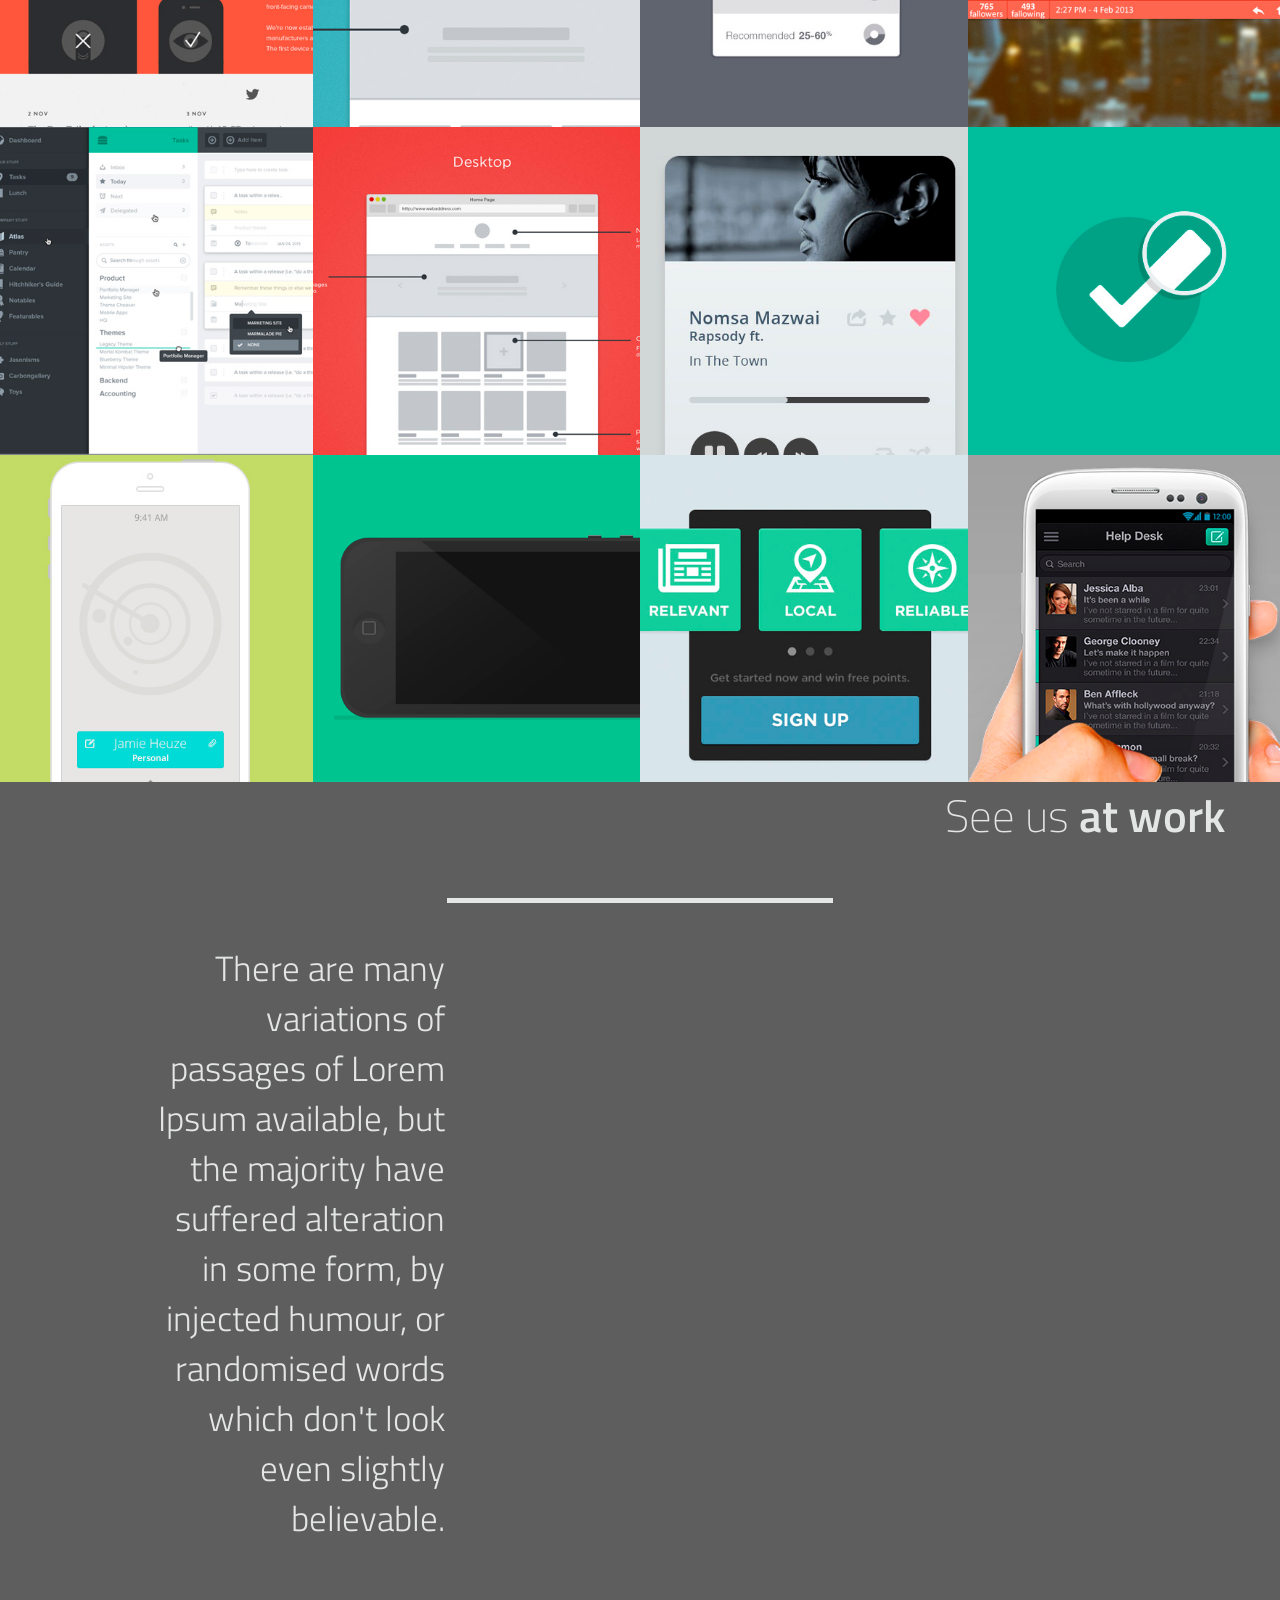
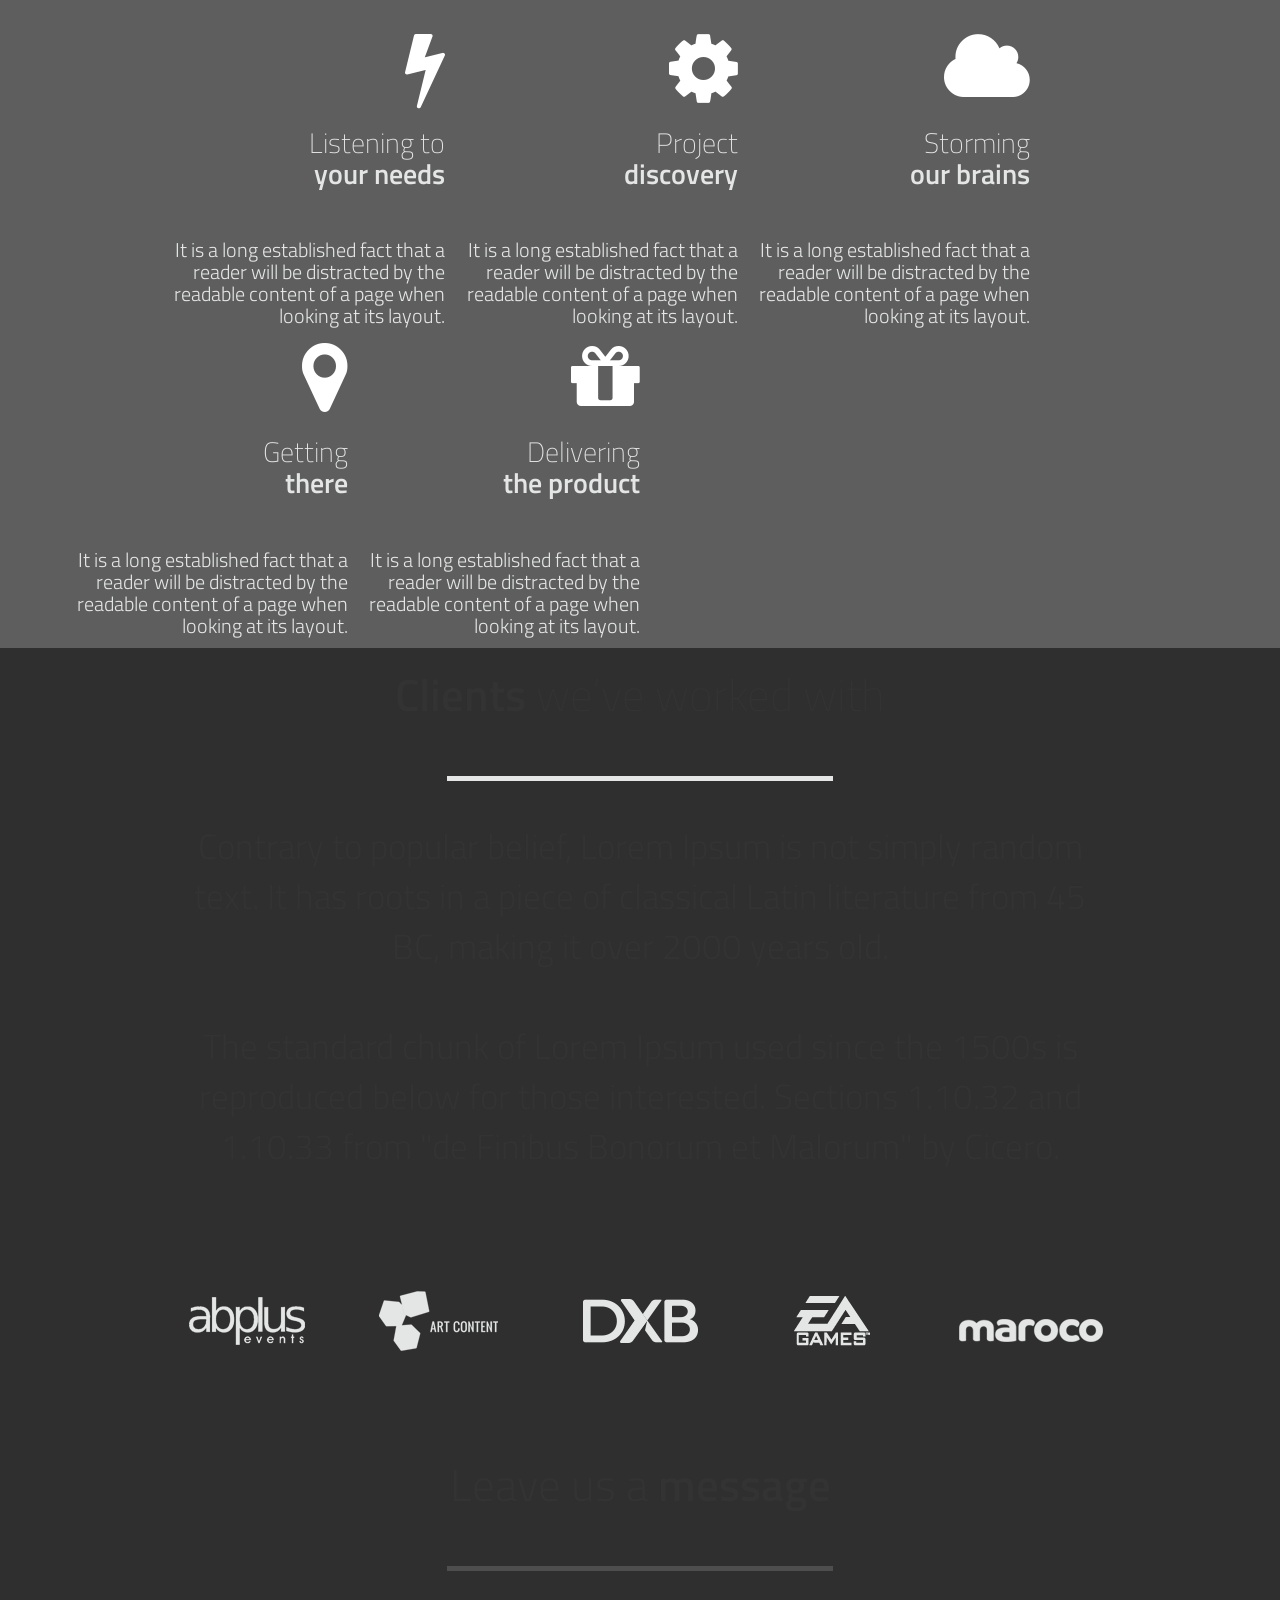
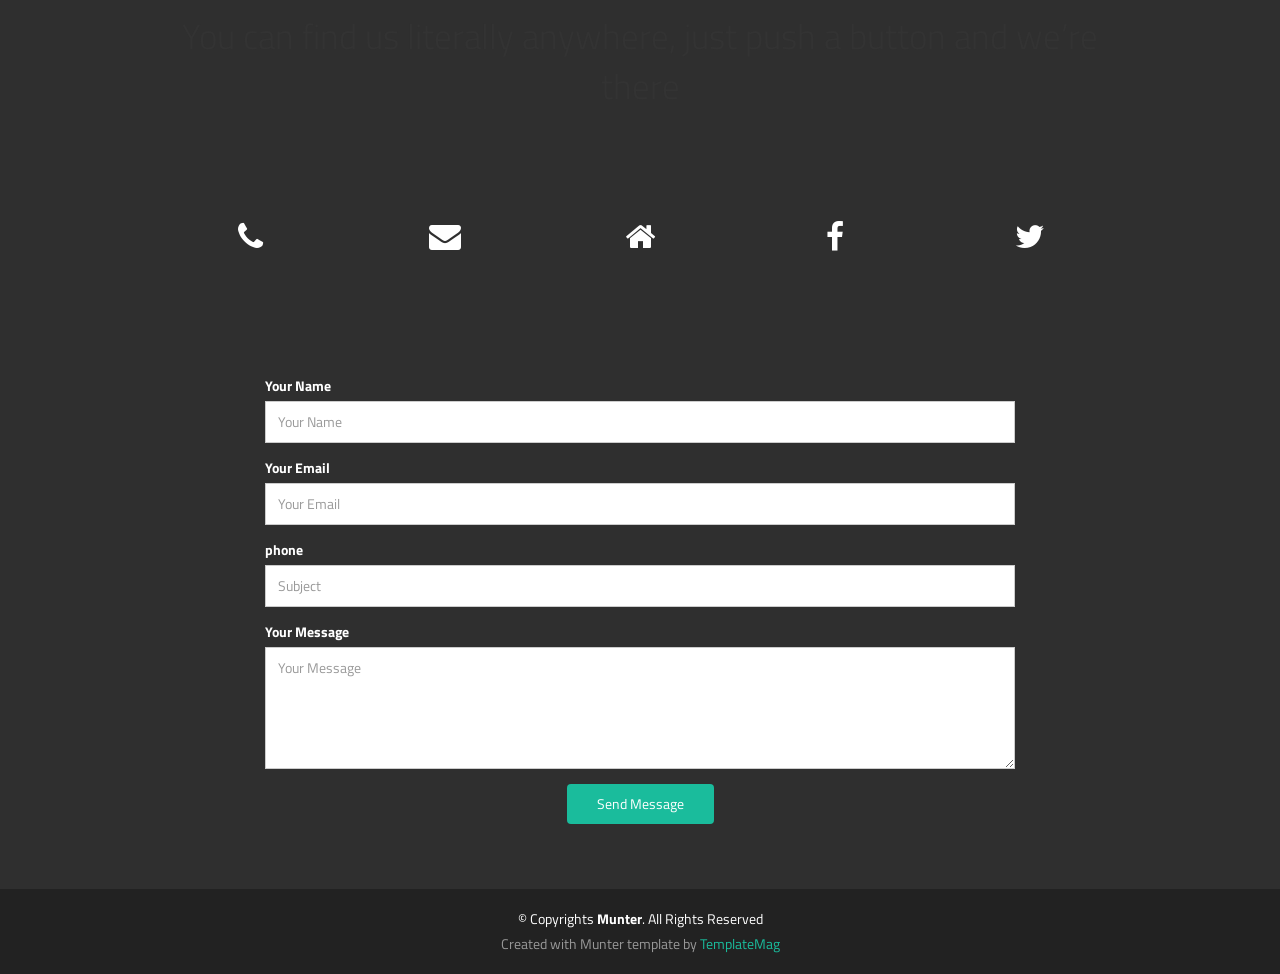
<file: Munter/inde1x.html>
<!DOCTYPE html>
<html lang="en">
<head>
  <meta charset="utf-8">
  <title>Munter - Bootstrap One Page Template</title>
  <meta content="width=device-width, initial-scale=1.0" name="viewport">
  <meta content="" name="keywords">
  <meta content="" name="description">

  <!-- Favicons -->
  <link href="img/favicon.png" rel="icon">
  <link href="img/apple-touch-icon.png" rel="apple-touch-icon">

  <!-- Google Fonts -->
  <link href="https://fonts.googleapis.com/css?family=Titillium+Web:400,600,300,200&subset=latin,latin-ext" rel="stylesheet">

  <!-- Bootstrap CSS File -->
  <link href="lib/bootstrap/css/bootstrap.min.css" rel="stylesheet">

  <!-- Libraries CSS Files -->
  <link href="lib/font-awesome/css/font-awesome.min.css" rel="stylesheet">
  <link href="lib/fancybox/fancybox.css" rel="stylesheet">

  <!-- Main Stylesheet File -->
  <link href="css/style.css" rel="stylesheet">

  <link rel="prefetch" href="img/zoom.png">

  <!-- =======================================================
    Template Name: Munter
    Template URL: https://templatemag.com/munter-bootstrap-one-page-template/
    Author: TemplateMag.com
    License: https://templatemag.com/license/
  ======================================================= -->
</head>

<body data-spy="scroll" data-offset="58" data-target="#navigation">

  <!-- Fixed navbar -->
  <div id="navigation" class="navbar navbar-fixed-top">
    <div class="container">
      <div class="navbar-header">
        <button type="button" class="navbar-toggle" data-toggle="collapse" data-target=".navbar-collapse">
          <i class="fa fa-bars"></i>
        </button>
      </div>
      <div class="navbar-collapse collapse">
        <ul class="nav navbar-nav">
          <li class="active"><a href="#intro" class="smoothscroll">主页</a></li>
          <li><a href="#about-us" class="smoothscroll">公司简介</a></li>
          <li><a href="#portfolio" class="smoothscroll">加入我们</a></li>
          <li><a href="#process" class="smoothscroll">企业文化</a></li>
          <li><a href="#clients" class="smoothscroll">合作伙伴</a></li>
          <li><a href="#contact" class="smoothscroll">投简历</a></li>
		            <li><a href="#contact" class="smoothscroll">联系我们</a></li>

        </ul>
      </div>
      <!--/.nav-collapse -->
    </div>
  </div>

  <!-- === MAIN Background === -->
  <div class="slide story" id="intro" data-slide="1">
    <div class="container">
      <div id="home-row-1" class="row clearfix">
        <div class="col-12">
          <h1 class="font-semibold">MUNTER <span class="font-thin">DESIGN</span></h1>
          <h4 class="font-thin">We are an <span class="font-semibold">independent interactive agency</span> based in London.</h4>
          <br>
          <br>
        </div>
        <!-- /col-12 -->
      </div>
      <!-- /row -->
      <div id="home-row-2" class="row clearfix">

        <div class="col-12 col-sm-4">
          <a href="#portfolio" class="smoothscroll navigation-slide-a"><div class="home-hover navigation-slide"><img src="img/s02.png"></div><span>PROFESSIONAL</span></a>
        </div>

        <div class="col-12 col-sm-4">
          <a href="#process" class="smoothscroll navigation-slide-a"><div class="home-hover navigation-slide"><img src="img/s01.png"></div><span>FRIENDLY</span></a>
        </div>

        <div class="col-12 col-sm-4">
          <a href="#clients" class="smoothscroll navigation-slide-a"><div class="home-hover navigation-slide"><img src="img/s03.png"></div><span>SUITABLE</span></a>
        </div>
      </div>
      <!-- /row -->
    </div>
    <!-- /container -->
  </div>
  <!-- /slide1 -->

  <!-- === Slide 2 === -->
  <div class="slide story" id="about-us" data-slide="2">
    <div class="container">
      <div class="row title-row">
        <div class="col-12 font-thin">Contrary to popular belief, <span class="font-semibold">Lorem Ipsum</span> <br>is not simply random text.</div>
      </div>
      <!-- /row -->
      <div class="row line-row">
        <div class="hr">&nbsp;</div>
      </div>
      <!-- /row -->
      <div class="row subtitle-row">
        <div class="col-12 font-thin">This is what <span class="font-semibold">we do best</span></div>
      </div>
      <!-- /row -->
      <div class="row content-row">
        <div class="col-12 col-lg-3 col-sm-6">
          <p><i class="fa fa-eye"></i></p>
          <h2 class="font-thin">Visual <span class="font-semibold">Identity</span></h2>
          <h4 class="font-thin">Lorem Ipsum is simply dummy text of the printing and typesetting industry.</h4>
        </div>
        <!-- /col12 -->
        <div class="col-12 col-lg-3 col-sm-6">
          <p><i class="fa fa-laptop"></i></p>
          <h2 class="font-thin">Web <span class="font-semibold">Design</span></h2>
          <h4 class="font-thin">Lorem Ipsum is simply dummy text of the printing and typesetting industry.</h4>
        </div>
        <!-- /col12 -->
        <div class="col-12 col-lg-3 col-sm-6">
          <p><i class="fa fa-tablet"></i></p>
          <h2 class="font-thin">Mobile <span class="font-semibold">Apps</span></h2>
          <h4 class="font-thin">Lorem Ipsum is simply dummy text of the printing and typesetting industry.</h4>
        </div>
        <!-- /col12 -->
        <div class="col-12 col-lg-3 col-sm-6">
          <p><i class="fa fa-pencil"></i></p>
          <h2 class="font-semibold">Development</h2>
          <h4 class="font-thin">Lorem Ipsum is simply dummy text of the printing and typesetting industry.</h4>
        </div>
        <!-- /col12 -->
      </div>
      <!-- /row -->
    </div>
    <!-- /container -->
  </div>
  <!-- /slide2 -->

  <!-- === SLide 3 - Portfolio -->
  <div class="slide story" id="portfolio" data-slide="3">
    <div class="row">
      <div class="col-12 col-sm-6 col-lg-2"><a data-fancybox-group="portfolio" class="fancybox" href="img/portfolio/p01-large.jpg"><img class="thumb" src="img/portfolio/p01-small.jpg" alt=""></a></div>
      <div class="col-12 col-sm-6 col-lg-2"><a data-fancybox-group="portfolio" class="fancybox" href="img/portfolio/p02-large.jpg"><img class="thumb" src="img/portfolio/p02-small.jpg" alt=""></a></div>
      <div class="col-12 col-sm-6 col-lg-2"><a data-fancybox-group="portfolio" class="fancybox" href="img/portfolio/p09-large.jpg"><img class="thumb" src="img/portfolio/p09-small.jpg" alt=""></a></div>
      <div class="col-12 col-sm-6 col-lg-2"><a data-fancybox-group="portfolio" class="fancybox" href="img/portfolio/p010-large.jpg"><img class="thumb" src="img/portfolio/p10-small.jpg" alt=""></a></div>
      <div class="col-12 col-sm-6 col-lg-2"><a data-fancybox-group="portfolio" class="fancybox" href="img/portfolio/p05-large.jpg"><img class="thumb" src="img/portfolio/p05-small.jpg" alt=""></a></div>
      <div class="col-12 col-sm-6 col-lg-2"><a data-fancybox-group="portfolio" class="fancybox" href="img/portfolio/p06-large.jpg"><img class="thumb" src="img/portfolio/p06-small.jpg" alt=""></a></div>
      <div class="col-12 col-sm-6 col-lg-2"><a data-fancybox-group="portfolio" class="fancybox" href="img/portfolio/p07-large.jpg"><img class="thumb" src="img/portfolio/p07-small.jpg" alt=""></a></div>
      <div class="col-12 col-sm-6 col-lg-2"><a data-fancybox-group="portfolio" class="fancybox" href="img/portfolio/p08-large.jpg"><img class="thumb" src="img/portfolio/p08-small.jpg" alt=""></a></div>
      <div class="col-12 col-sm-6 col-lg-2"><a data-fancybox-group="portfolio" class="fancybox" href="img/portfolio/p03-large.jpg"><img class="thumb" src="img/portfolio/p03-small.jpg" alt=""></a></div>
      <div class="col-12 col-sm-6 col-lg-2"><a data-fancybox-group="portfolio" class="fancybox" href="img/portfolio/p04-large.jpg"><img class="thumb" src="img/portfolio/p04-small.jpg" alt=""></a></div>
      <div class="col-12 col-sm-6 col-lg-2"><a data-fancybox-group="portfolio" class="fancybox" href="img/portfolio/p11-large.jpg"><img class="thumb" src="img/portfolio/p11-small.jpg" alt=""></a></div>
      <div class="col-12 col-sm-6 col-lg-2"><a data-fancybox-group="portfolio" class="fancybox" href="img/portfolio/p12-large.jpg"><img class="thumb" src="img/portfolio/p12-small.jpg" alt=""></a></div>
    </div>
    <!-- /row -->
  </div>
  <!-- /slide3 -->

  <!-- === Slide 4 - Process === -->
  <div class="slide story" id="process" data-slide="4">
    <div class="container">
      <div class="row title-row">
        <div class="col-12 font-thin">See us <span class="font-semibold">at work</span></div>
      </div>
      <!-- /row -->
      <div class="row line-row">
        <div class="hr">&nbsp;</div>
      </div>
      <!-- /row -->
      <div class="row subtitle-row">
        <div class="col-sm-1 hidden-sm">&nbsp;</div>
        <div class="col-12 col-sm-10 font-light">There are many variations of passages of Lorem Ipsum available, but the majority have suffered alteration in some form, by injected humour, or randomised words which don't look even slightly believable.</div>
        <div class="col-sm-1 hidden-sm">&nbsp;</div>
      </div>
      <!-- /row -->
      <div class="row content-row">
        <div class="col-sm-1 hidden-sm">&nbsp;</div>
        <div class="col-12 col-sm-2">
          <p><i class="fa fa-bolt"></i></p>
          <h2 class="font-thin">Listening to<br><span class="font-semibold" >your needs</span></h2>
          <h4 class="font-thin">It is a long established fact that a reader will be distracted by the readable content of a page when looking at its layout.</h4>
        </div>
        <!-- /col12 -->
        <div class="col-12 col-sm-2">
          <p><i class="fa fa-cog"></i></p>
          <h2 class="font-thin">Project<br><span class="font-semibold">discovery</span></h2>
          <h4 class="font-thin">It is a long established fact that a reader will be distracted by the readable content of a page when looking at its layout.</h4>
        </div>
        <!-- /col12 -->
        <div class="col-12 col-sm-2">
          <p><i class="fa fa-cloud"></i></p>
          <h2 class="font-thin">Storming<br><span class="font-semibold">our brains</span></h2>
          <h4 class="font-thin">It is a long established fact that a reader will be distracted by the readable content of a page when looking at its layout.</h4>
        </div>
        <!-- /col12 -->
        <div class="col-12 col-sm-2">
          <p><i class="fa fa-map-marker"></i></p>
          <h2 class="font-thin">Getting<br><span class="font-semibold">there</span></h2>
          <h4 class="font-thin">It is a long established fact that a reader will be distracted by the readable content of a page when looking at its layout.</h4>
        </div>
        <!-- /col12 -->
        <div class="col-12 col-sm-2">
          <p><i class="fa fa-gift"></i></p>
          <h2 class="font-thin">Delivering<br><span class="font-semibold">the product</span></h2>
          <h4 class="font-thin">It is a long established fact that a reader will be distracted by the readable content of a page when looking at its layout.</h4>
        </div>
        <!-- /col12 -->
        <div class="col-sm-1 hidden-sm">&nbsp;</div>
      </div>
      <!-- /row -->
    </div>
    <!-- /container -->
  </div>
  <!-- /slide4 -->

  <!-- === Slide 5 === -->
  <div class="slide story" id="clients" data-slide="5">
    <div class="container">
      <div class="row title-row">
        <div class="col-12 font-thin"><span class="font-semibold">Clients</span> we’ve worked with</div>
      </div>
      <!-- /row -->
      <div class="row line-row">
        <div class="hr">&nbsp;</div>
      </div>
      <!-- /row -->
      <div class="row subtitle-row">
        <div class="col-sm-1 hidden-sm">&nbsp;</div>
        <div class="col-12 col-sm-10 font-light">Contrary to popular belief, Lorem Ipsum is not simply random text. It has roots in a piece of classical Latin literature from 45 BC, making it over 2000 years old. <br/><br/> The standard chunk of Lorem Ipsum used since the 1500s is reproduced
          below for those interested. Sections 1.10.32 and 1.10.33 from "de Finibus Bonorum et Malorum" by Cicero.</div>
        <div class="col-sm-1 hidden-sm">&nbsp;</div>
      </div>
      <!-- /row -->
      <div class="row content-row">
        <div class="col-1 col-sm-1 hidden-sm">&nbsp;</div>
        <div class="col-12 col-sm-2"><img src="img/client01.png" alt=""></div>
        <div class="col-12 col-sm-2"><img src="img/client02.png" alt=""></div>
        <div class="col-12 col-sm-2"><img src="img/client03.png" alt=""></div>
        <div class="col-12 col-sm-2"><img src="img/client04.png" alt=""></div>
        <div class="col-12 col-sm-2"><img src="img/client05.png" alt=""></div>
        <div class="col-1 col-sm-1 hidden-sm">&nbsp;</div>
      </div>
      <!-- /row -->
    </div>
    <!-- /container -->
  </div>
  <!-- /slide5 -->

  <!-- === Slide 6 / Contact === -->
  <div class="slide story" id="contact" data-slide="6">
    <div class="container">
      <div class="row title-row">
        <div class="col-12 font-light">Leave us a <span class="font-semibold">message</span></div>
      </div>
      <!-- /row -->
      <div class="row line-row">
        <div class="hr">&nbsp;</div>
      </div>
      <!-- /row -->
      <div class="row subtitle-row">
        <div class="col-sm-1 hidden-sm">&nbsp;</div>
        <div class="col-12 col-sm-10 font-light">You can find us literally anywhere, just push a button and we’re there</div>
        <div class="col-sm-1 hidden-sm">&nbsp;</div>
      </div>
      <!-- /row -->
      <div id="contact-row-4" class="row">
        <div class="col-sm-1 hidden-sm">&nbsp;</div>
        <div class="col-12 col-sm-2 with-hover-text">
          <p><a target="_blank" href="#"><i class="fa fa-phone"></i></a></p>
          <span class="hover-text font-light ">+44 4839-4343</span></a>
        </div>
        <!-- /col12 -->
        <div class="col-12 col-sm-2 with-hover-text">
          <p><a target="_blank" href="#"><i class="fa fa-envelope"></i></a></p>
          <span class="hover-text font-light ">munter@example.com</span></a>
        </div>
        <!-- /col12 -->
        <div class="col-12 col-sm-2 with-hover-text">
          <p><a target="_blank" href="#"><i class="fa fa-home"></i></a></p>
          <span class="hover-text font-light ">London, England<br>zip code 98443</span></a>
        </div>
        <!-- /col12 -->
        <div class="col-12 col-sm-2 with-hover-text">
          <p><a target="_blank" href="#"><i class="fa fa-facebook"></i></a></p>
          <span class="hover-text font-light ">facebook/TemplateMag</span></a>
        </div>
        <!-- /col12 -->
        <div class="col-12 col-sm-2 with-hover-text">
          <p><a target="_blank" href="#"><i class="fa fa-twitter"></i></a></p>
          <span class="hover-text font-light ">@TemplateMag</span></a>
        </div>
        <!-- /col12 -->
        <div class="col-sm-1 hidden-sm">&nbsp;</div>
      </div>
      <!-- /row -->

      <div class="row">
        <div class="col-md-8 col-md-offset-2">

          <form class="contact-form php-mail-form" role="form" action="message/create" method="POST">

            <div class="form-group">
              <label for="contact-name">Your Name</label>
              <input type="name" name="name" class="form-control" id="contact-name" placeholder="Your Name" data-rule="minlen:4" data-msg="Please enter at least 4 chars" >
              <div class="validate"></div>
            </div>
            <div class="form-group">
              <label for="contact-email">Your Email</label>
              <input type="email" name="email" class="form-control" id="contact-email" placeholder="Your Email" data-rule="email" data-msg="Please enter a valid email">
              <div class="validate"></div>
            </div>
            <div class="form-group">
              <label for="contact-subject">phone</label>
              <input type="text" name="phone" class="form-control" id="contact-subject" placeholder="Subject" data-rule="minlen:4" data-msg="Please enter at least 8 chars of subject">
              <div class="validate"></div>
            </div>

            <div class="form-group">
              <label for="contact-message">Your Message</label>
              <textarea class="form-control" name="messageContent" id="contact-message" placeholder="Your Message" rows="5" data-rule="required" data-msg="Please write something for us"></textarea>
              <div class="validate"></div>
            </div>

            <div class="loading"><img src="lib/php-mail-form/loading.gif"></div>
            <div class="error-message"></div>
            <div class="sent-message">Your message has been sent. Thank you!</div>

            <div class="form-send">
              <button type="submit" class="btn btn-large">Send Message</button>
            </div>

          </form>
        </div>
      </div>
    </div>
    <!-- /container -->
  </div>

  <div id="copyrights">
    <div class="container">
      <p>
        &copy; Copyrights <strong>Munter</strong>. All Rights Reserved
      </p>
      <div class="credits">
        <!--
          You are NOT allowed to delete the credit link to TemplateMag with free version.
          You can delete the credit link only if you bought the pro version.
          Buy the pro version with working PHP/AJAX contact form: https://templatemag.com/munter-bootstrap-one-page-template/
          Licensing information: https://templatemag.com/license/
        -->
        Created with Munter template by <a href="https://templatemag.com/">TemplateMag</a>
      </div>
    </div>
  </div>

  <!-- JavaScript Libraries -->
  <script src="lib/jquery/jquery.min.js"></script>
  <script src="lib/bootstrap/js/bootstrap.min.js"></script>
  <script src="lib/easing/easing.min.js"></script>
  <script src="lib/php-mail-form/validate.js"></script>
  <script src="lib/fancybox/fancybox.js"></script>

  <!-- Template Main Javascript File -->
  <script src="js/main.js"></script>

</body>
</html>
</file>
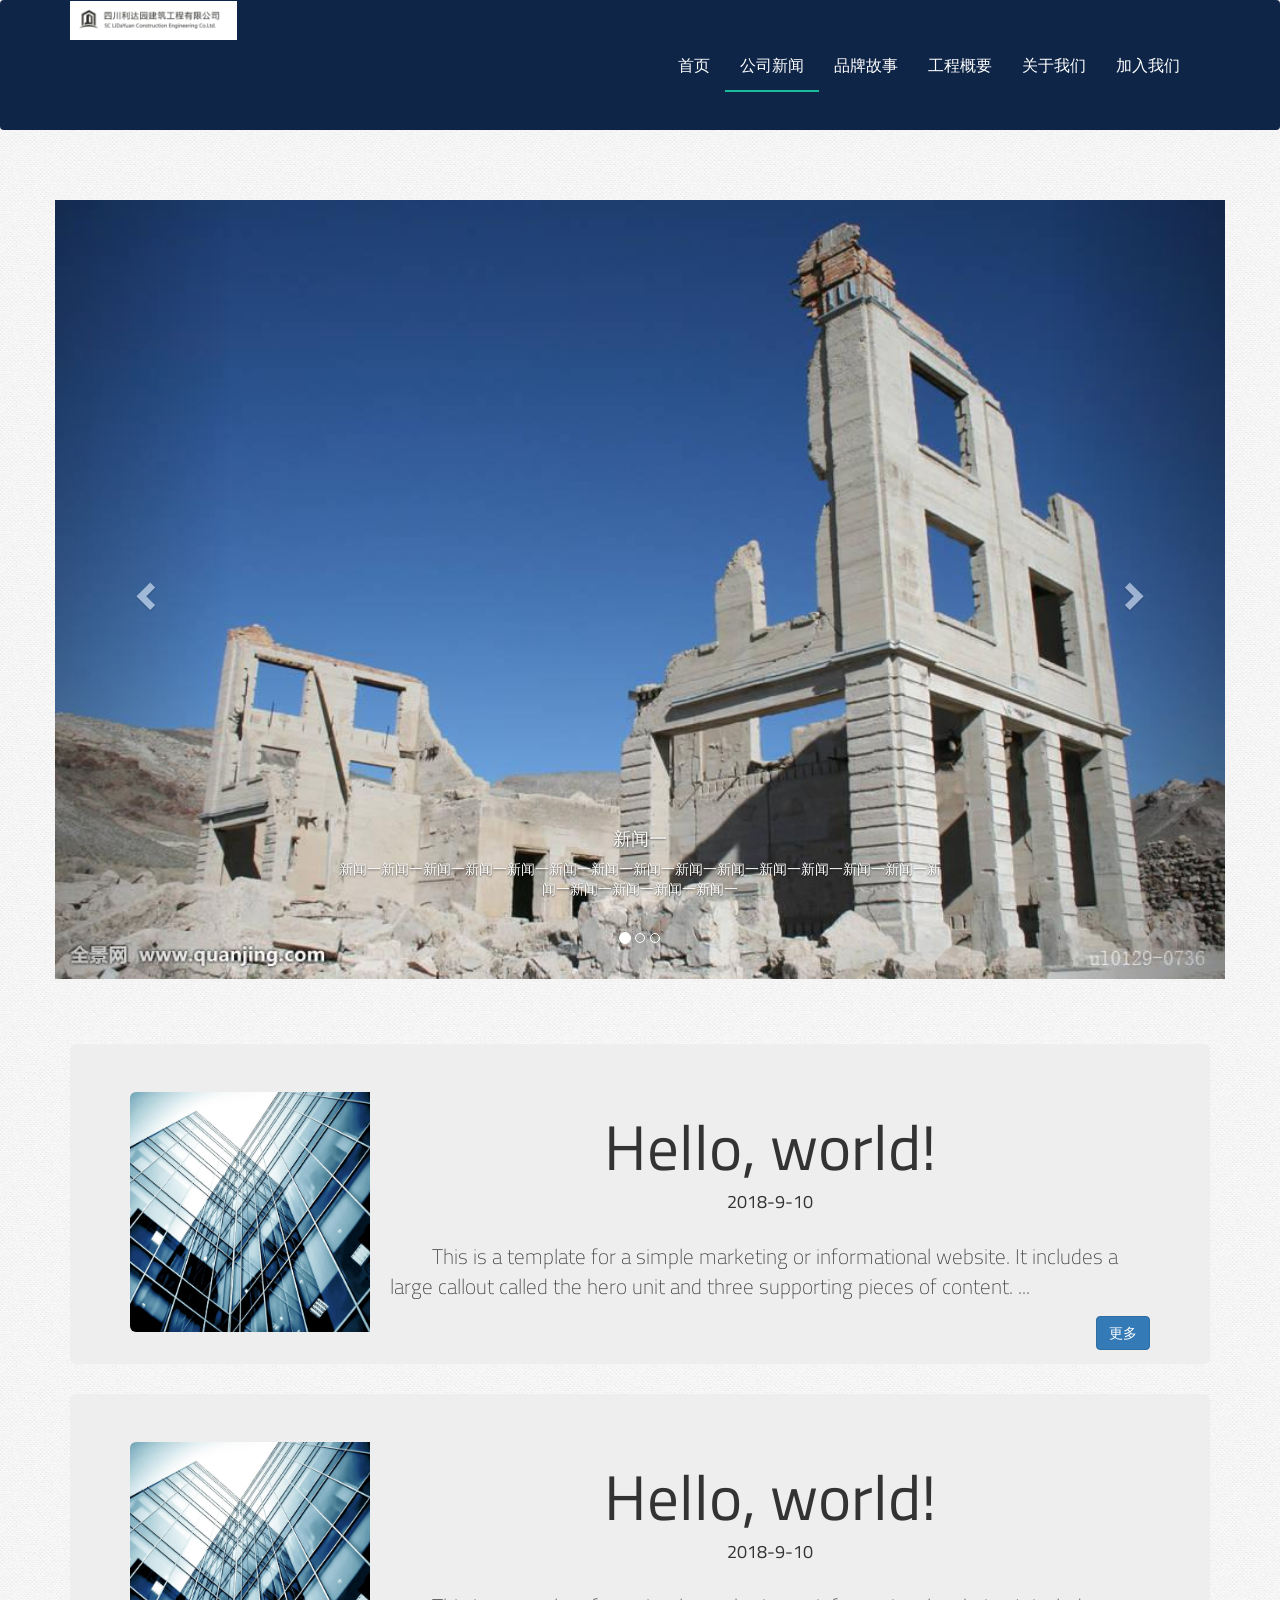
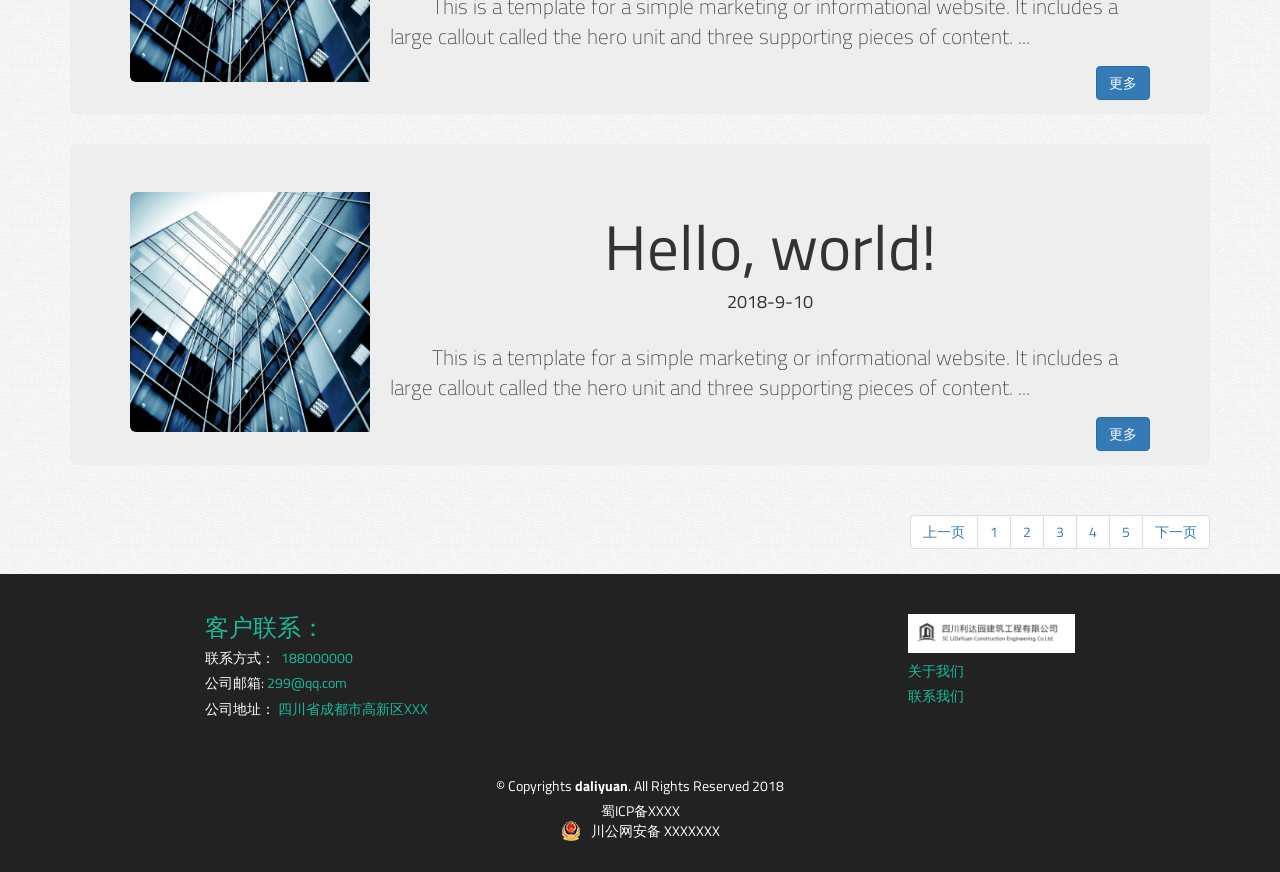
<file: Munter/new.html>
<!DOCTYPE html>
<html lang="en">
<head>
    <meta charset="utf-8">
    <title>公司新闻</title>
    <meta content="width=device-width, initial-scale=1.0" name="viewport">
    <meta content="" name="keywords">
    <meta content="" name="description">

    <!-- Favicons -->
    <link href="img/favicon.png" rel="icon">
    <link href="img/apple-touch-icon.png" rel="apple-touch-icon">

    <!-- Google Fonts -->
    <link href="https://fonts.googleapis.com/css?family=Titillium+Web:400,600,300,200&subset=latin,latin-ext"
          rel="stylesheet">

    <!-- Bootstrap CSS File -->
    <link href="lib/bootstrap/css/bootstrap.min.css" rel="stylesheet">

    <!-- Libraries CSS Files -->
    <link href="lib/font-awesome/css/font-awesome.min.css" rel="stylesheet">
    <link href="lib/fancybox/fancybox.css" rel="stylesheet">

    <!-- Main Stylesheet File -->
    <link href="css/style.css" rel="stylesheet">

    <link rel="prefetch" href="img/zoom.png">

</head>
<body data-spy="scroll" data-offset="58" data-target="#navigation" style="background-image: url(./img/body-bg.png)">
<!-- Fixed navbar -->
<div id="navigation" class="navbar" style="background: #0E2547;height: 130px">
    <div class="container">
        <div class="navbar-header pull-right">
            <button type="button" class="navbar-toggle" data-toggle="collapse" data-target=".navbar-collapse">
                <i class="fa fa-bars"></i>
            </button>
        </div>
        <div><img src="img/logo.png"></div>
        <div class="navbar-collapse collapse pull-right">
            <ul class="nav navbar-nav">
                <li ><a href="index.html" target="_self">首页</a></li>
                <li class="active"><a href="new.html" target="_self">公司新闻</a></li>
                <li><a href="brand_story.html" target="_self">品牌故事</a></li>
                <li><a href="engineerinfo.html" target="_self">工程概要</a></li>
                <li><a href="about.html" target="_self">关于我们</a></li>
                <li><a href="about.html#join" target="_self">加入我们</a></li>
                <!--<li><a href="#contact" class="smoothscroll">联系我们</a></li>-->

            </ul>
        </div>
    </div>
</div>


<!--/.nav-collapse -->

<!--公司新闻-->
<div class="12">
    <div class="slide story" id="about-us" data-slide="2">
        <div class="container">
            <div class="row clearfix" style="padding: 0px">
                <div class="col-md-12 column" style="background-image: url(./img/body-bg.png);padding: 0px">
                    <div class="carousel slide" id="carousel-544471"
                         style="background-image: url(./img/body-bg.png);padding: 0px ;">
                        <ol class="carousel-indicators">
                            <li class="active" data-slide-to="0" data-target="#carousel-544471">
                            </li>
                            <li data-slide-to="1" data-target="#carousel-544471">
                            </li>
                            <li data-slide-to="2" data-target="#carousel-544471">
                            </li>
                        </ol>
                        <div class="carousel-inner">
                            <div class="item active" style="padding: auto">
                                <img alt="" src="img/114.jpg" style="width: 100%;width: 100%;padding: auto"/>
                                <div class="carousel-caption" style="padding: 50px">
                                    <h4>
                                        新闻一
                                    </h4>
                                    <p>
                                        新闻一新闻一新闻一新闻一新闻一新闻一新闻一新闻一新闻一新闻一新闻一新闻一新闻一新闻一新闻一新闻一新闻一新闻一新闻一
                                    </p>
                                </div>
                            </div>
                            <div class="item">
                                <img alt="" src="img/112.jpg"/>
                                <div class="carousel-caption">
                                    <h3>
                                        新闻二
                                    </h3>
                                    <p>
                                        新闻一 新闻二 新闻二 新闻二 新闻二 新闻二 新闻二 新闻二 新闻二
                                    </p>
                                </div>
                            </div>
                            <div class="item">
                                <img alt="" src="img/112.jpg"/>
                                <div class="carousel-caption" style="padding-top: 10px";>
                                    <h3>
                                      新闻三
                                    </h3>
                                    <p>
                                        新闻三 新闻三 新闻三 新闻三 新闻三 新闻三 新闻三 新闻三 新闻三 新闻三 新闻三 新闻三 新闻三 新闻三
                                    </p>
                                </div>
                            </div>
                        </div>
                        <a class="left carousel-control" href="#carousel-544471" data-slide="prev"><span
                                class="glyphicon glyphicon-chevron-left"></span></a> <a class="right carousel-control"
                                                                                        href="#carousel-544471"
                                                                                        data-slide="next"><span
                            class="glyphicon glyphicon-chevron-right"></span></a>
                    </div>

                </div>
            </div>
        </div>
    </div>
</div>
<div class="container">
    <div class="jumbotron">


        <div class="pull-left">
            <img src="img/113.jpg" style="width: 260px;height: 240px;border-bottom: 5px;padding-right: 20px" class="img-rounded ">

        </div>
        <div class="text-center">
            <h1>
                Hello, world!
            </h1>
            <h4 class="right">2018-9-10</h4>
        </div>
        </br>

        <p style="text-indent: 2em">
            This is a template for a simple marketing or informational website.
            It includes a large callout
            called the hero unit and three supporting pieces of content. ...

        </p>
        <a class="btn btn-primary btn-large pull-right" href="./new_2.html">更多</a>


        <!--</div>-->

    </div>
    <div class="jumbotron">


            <div class="pull-left">
                <img src="img/113.jpg" style="width: 260px;height: 240px;border-bottom: 5px;padding-right: 20px" class="img-rounded ">

            </div>
            <div class="text-center">
                <h1>
                    Hello, world!
                </h1>
                <h4 class="right">2018-9-10</h4>
            </div>
            </br>

            <p style="text-indent: 2em">
                This is a template for a simple marketing or informational website.
                It includes a large callout
                called the hero unit and three supporting pieces of content. ...
            </p>
            <p>
                <a class="btn btn-primary btn-large pull-right" href="./new_1.html">更多</a>
            </p>


            <!--</div>-->

        </div>
    <div class="jumbotron">
        <div class="pull-left">
            <img src="img/113.jpg" style="width: 260px;height: 240px;border-bottom: 5px;padding-right: 20px" class="img-rounded ">

        </div>
        <div class="text-center">
            <h1>
                Hello, world!
            </h1>
            <h4 class="right">2018-9-10</h4>
        </div>
        </br>

        <p style="text-indent: 2em">
            This is a template for a simple marketing or informational website.
            It includes a large callout
            called the hero unit and three supporting pieces of content. ...

        </p>  <a class="btn btn-primary btn-large pull-right" href="#">更多</a>



        <!--</div>-->

    </div>
    <div class="row clearfix pull-right">
        <div class="col-md-12 column">
            <ul class="pagination">
                <li>
                    <a href="#">上一页</a>
                </li>
                <li>
                    <a href="#">1</a>
                </li>
                <li>
                    <a href="#">2</a>
                </li>
                <li>
                    <a href="#">3</a>
                </li>
                <li>
                    <a href="#">4</a>
                </li>
                <li>
                    <a href="#">5</a>
                </li>
                <li>
                    <a href="#">下一页</a>
                </li>
            </ul>
        </div>
    </div>
</div>




<!--//底端导航-->
<div id="copyrights">
    <div class="container">
        <div class="row">
            <div class="pull-left" style="margin-left: 150px">

                <h3 align="left"><a href="http://www.badiu.com"><span>客户联系：</span></a></h3>
                <h5 align="left">联系方式：<a><span>&nbsp; 188000000</span></a></h5>
                <h5 align="left">公司邮箱:<a><span>&nbsp;299@qq.com</span></a></h5>
                <h5 align="left">公司地址：<a><span>&nbsp;四川省成都市高新区XXX</span></a></h5>
                <h5 align="left"></h5>


            </div>
            <div class="pull-right" style="margin-right: 150px">
                <h3 align="left"><img src="img/logo.png"></h3>
                <h5 align="left"><a href="#"><span>关于我们</span></a></h5>
                <h5 align="left"><a href="#"><span>联系我们</span></a></h5>


            </div>
        </div>
        <p style="margin-top: 50px">
            &copy; Copyrights <strong>daliyuan</strong>. All Rights Reserved 2018
        </p>
        <a href="http://www.miitbeian.gov.cn/" style="color:#fff"><span>蜀ICP备XXXX</span></a>
        <div class="row">
            <div class="col-xs-12 col-md-12">
                <div style="width:300px;margin:0 auto; padding:0;margin-bottom: 1%;">
                    <a target="_blank"
                       href="http://www.beian.gov.cn/portal/registerSystemInfo?recordcode=51019002001655"
                       style="display:inline-block;text-decoration:none;height:20px;line-height:20px;">
                        <img src="img/909162807438009012.png" style="float:left;"/>
                        <p style="line-height:20px;margin: 0px 0px 0px 30px; color:white;">川公网安备 XXXXXXX</p>
                    </a>
                </div>
            </div>

        </div>


    </div>
</div>

<script src="lib/jquery/jquery.min.js"></script>
<script src="lib/bootstrap/js/bootstrap.min.js"></script>
<script src="lib/easing/easing.min.js"></script>
<script src="lib/php-mail-form/validate.js"></script>
<script src="lib/fancybox/fancybox.js"></script>

<!-- Template Main Javascript File -->
<script src="js/main.js"></script>

</body>
</html>
</file>
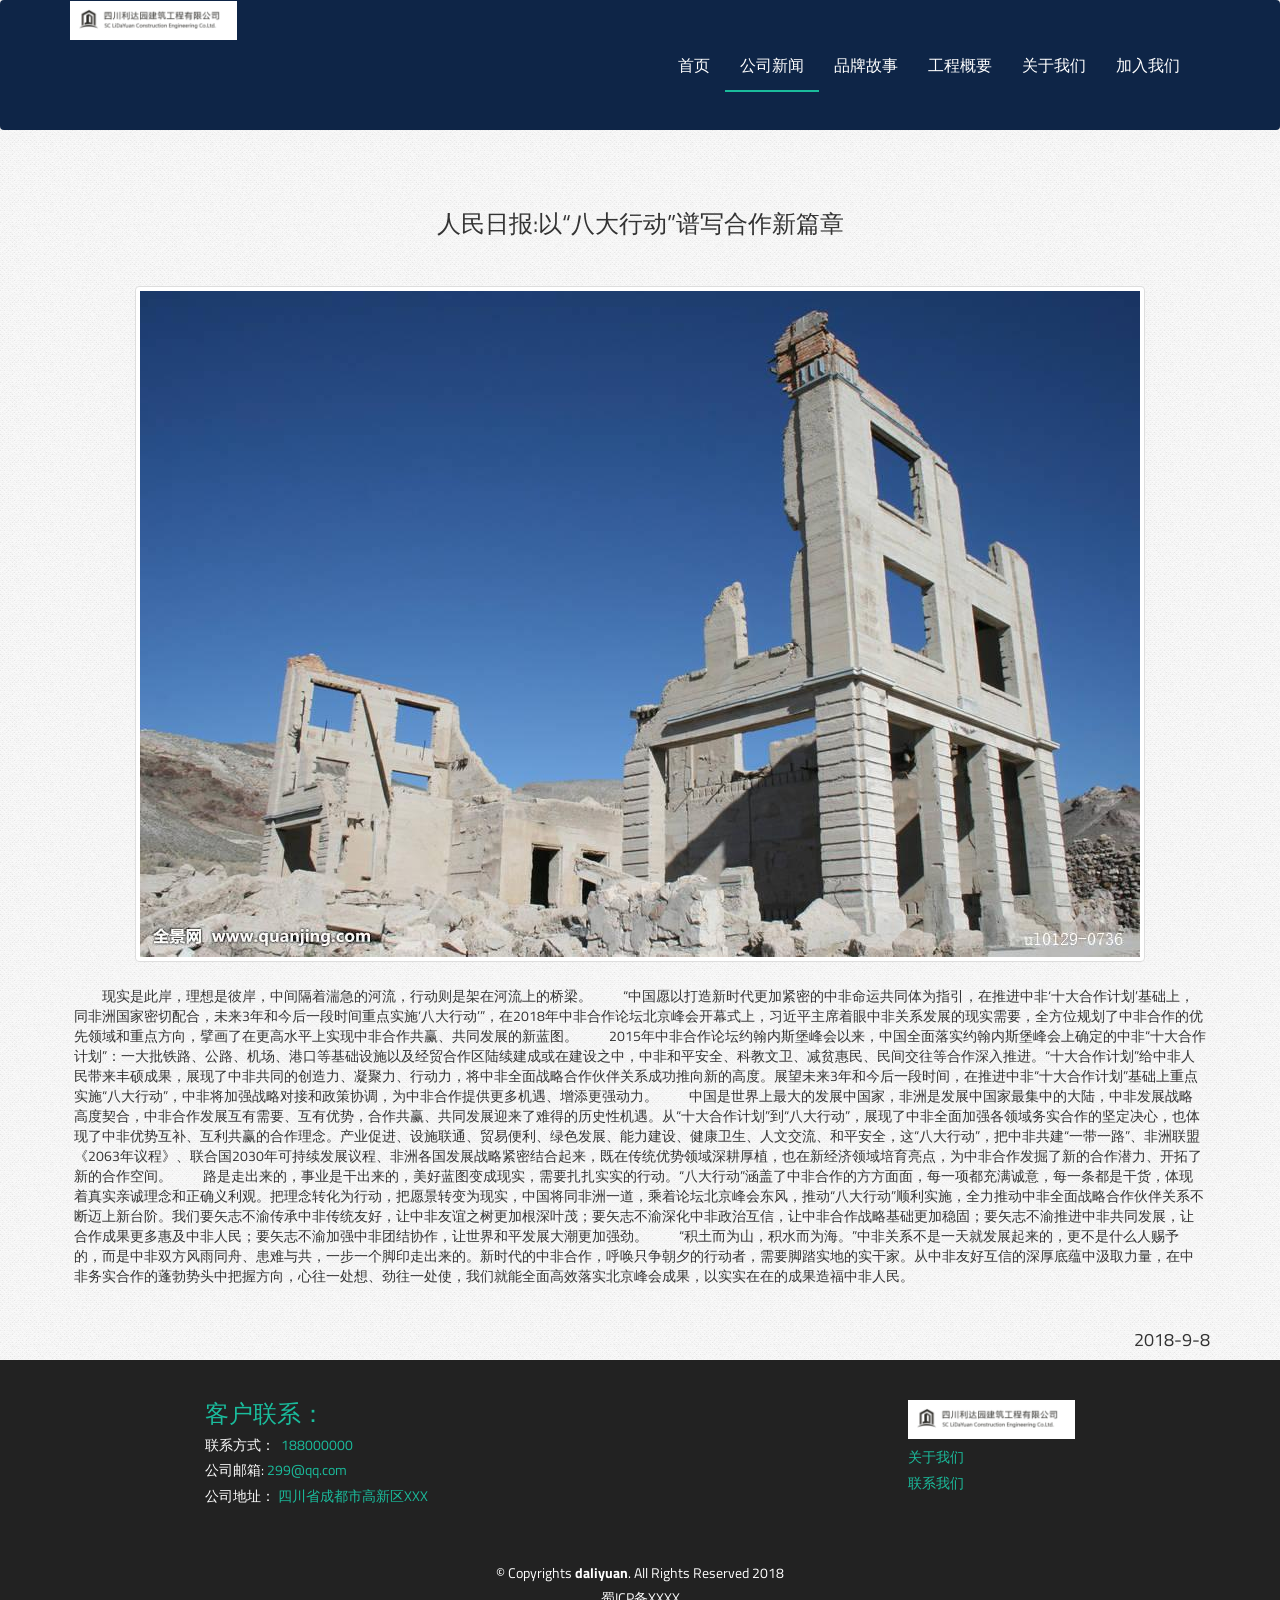
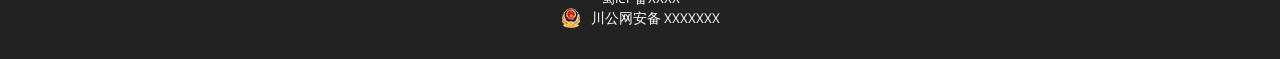
<file: Munter/new_1.html>
<!DOCTYPE html>
<html lang="en">
<head>
    <meta charset="utf-8">
    <title>公司新闻</title>
    <meta content="width=device-width, initial-scale=1.0" name="viewport">
    <meta content="" name="keywords">
    <meta content="" name="description">

    <!-- Favicons -->
    <link href="img/favicon.png" rel="icon">
    <link href="img/apple-touch-icon.png" rel="apple-touch-icon">

    <!-- Google Fonts -->
    <link href="https://fonts.googleapis.com/css?family=Titillium+Web:400,600,300,200&subset=latin,latin-ext"
          rel="stylesheet">

    <!-- Bootstrap CSS File -->
    <link href="lib/bootstrap/css/bootstrap.min.css" rel="stylesheet">

    <!-- Libraries CSS Files -->
    <link href="lib/font-awesome/css/font-awesome.min.css" rel="stylesheet">
    <link href="lib/fancybox/fancybox.css" rel="stylesheet">

    <!-- Main Stylesheet File -->
    <link href="css/style.css" rel="stylesheet">

    <link rel="prefetch" href="img/zoom.png">

</head>
<body data-spy="scroll" data-offset="58" data-target="#navigation" style="background-image: url(./img/body-bg.png)">
<!-- Fixed navbar -->
<div id="navigation" class="navbar" style="background: #0E2547;height: 130px">
    <div class="container">
        <div class="navbar-header pull-right">
            <button type="button" class="navbar-toggle" data-toggle="collapse" data-target=".navbar-collapse">
                <i class="fa fa-bars"></i>
            </button>
        </div>
        <div><img src="img/logo.png"></div>
        <div class="navbar-collapse collapse pull-right">
            <ul class="nav navbar-nav">
                <li ><a href="index.html" target="_self">首页</a></li>
                <li class="active"><a href="new.html" target="_self">公司新闻</a></li>
                <li><a href="brand_story.html" target="_self">品牌故事</a></li>
                <li><a href="engineerinfo.html" target="_self">工程概要</a></li>
                <li><a href="about.html" target="_self">关于我们</a></li>
                <li><a href="about.html#join" target="_self">加入我们</a></li>
                <!--<li><a href="#contact" class="smoothscroll">联系我们</a></li>-->

            </ul>
        </div>
    </div>
</div>


<!--/.nav-collapse -->
<!--新闻-->
<div class="container">
    <div class="row">
        <div class="col-md-12 column text-center">
            </br>   </br>

            <h3 class="text-center">
                人民日报:以“八大行动”谱写合作新篇章
            </h3>
        </br>
            </br>
            <img alt="新闻" src="img/114.jpg" class="img-thumbnail" />
            </br>
            </br>
            <p style="text-indent: 2em;max-width:100%;height:auto;padding:4px;" align="left" > 现实是此岸，理想是彼岸，中间隔着湍急的河流，行动则是架在河流上的桥梁。
                　　“中国愿以打造新时代更加紧密的中非命运共同体为指引，在推进中非‘十大合作计划’基础上，同非洲国家密切配合，未来3年和今后一段时间重点实施‘八大行动’”，在2018年中非合作论坛北京峰会开幕式上，习近平主席着眼中非关系发展的现实需要，全方位规划了中非合作的优先领域和重点方向，擘画了在更高水平上实现中非合作共赢、共同发展的新蓝图。
                　　2015年中非合作论坛约翰内斯堡峰会以来，中国全面落实约翰内斯堡峰会上确定的中非“十大合作计划”：一大批铁路、公路、机场、港口等基础设施以及经贸合作区陆续建成或在建设之中，中非和平安全、科教文卫、减贫惠民、民间交往等合作深入推进。“十大合作计划”给中非人民带来丰硕成果，展现了中非共同的创造力、凝聚力、行动力，将中非全面战略合作伙伴关系成功推向新的高度。展望未来3年和今后一段时间，在推进中非“十大合作计划”基础上重点实施“八大行动”，中非将加强战略对接和政策协调，为中非合作提供更多机遇、增添更强动力。
                　　中国是世界上最大的发展中国家，非洲是发展中国家最集中的大陆，中非发展战略高度契合，中非合作发展互有需要、互有优势，合作共赢、共同发展迎来了难得的历史性机遇。从“十大合作计划”到“八大行动”，展现了中非全面加强各领域务实合作的坚定决心，也体现了中非优势互补、互利共赢的合作理念。产业促进、设施联通、贸易便利、绿色发展、能力建设、健康卫生、人文交流、和平安全，这“八大行动”，把中非共建“一带一路”、非洲联盟《2063年议程》、联合国2030年可持续发展议程、非洲各国发展战略紧密结合起来，既在传统优势领域深耕厚植，也在新经济领域培育亮点，为中非合作发掘了新的合作潜力、开拓了新的合作空间。
                　　路是走出来的，事业是干出来的，美好蓝图变成现实，需要扎扎实实的行动。“八大行动”涵盖了中非合作的方方面面，每一项都充满诚意，每一条都是干货，体现着真实亲诚理念和正确义利观。把理念转化为行动，把愿景转变为现实，中国将同非洲一道，乘着论坛北京峰会东风，推动“八大行动”顺利实施，全力推动中非全面战略合作伙伴关系不断迈上新台阶。我们要矢志不渝传承中非传统友好，让中非友谊之树更加根深叶茂；要矢志不渝深化中非政治互信，让中非合作战略基础更加稳固；要矢志不渝推进中非共同发展，让合作成果更多惠及中非人民；要矢志不渝加强中非团结协作，让世界和平发展大潮更加强劲。
                　　“积土而为山，积水而为海。”中非关系不是一天就发展起来的，更不是什么人赐予的，而是中非双方风雨同舟、患难与共，一步一个脚印走出来的。新时代的中非合作，呼唤只争朝夕的行动者，需要脚踏实地的实干家。从中非友好互信的深厚底蕴中汲取力量，在中非务实合作的蓬勃势头中把握方向，心往一处想、劲往一处使，我们就能全面高效落实北京峰会成果，以实实在在的成果造福中非人民。</p>
            </br> <h4 class="pull-right">2018-9-8</h4>  </br>   </br>

        </div>
    </div>
</div>

<!--//底端导航-->
<div id="copyrights">
    <div class="container">
        <div class="row">
            <div class="pull-left" style="margin-left: 150px">

                <h3 align="left"><a href="http://www.badiu.com"><span>客户联系：</span></a></h3>
                <h5 align="left">联系方式：<a><span>&nbsp; 188000000</span></a></h5>
                <h5 align="left">公司邮箱:<a><span>&nbsp;299@qq.com</span></a></h5>
                <h5 align="left">公司地址：<a><span>&nbsp;四川省成都市高新区XXX</span></a></h5>
                <h5 align="left"></h5>


            </div>
            <div class="pull-right" style="margin-right: 150px">
                <h3 align="left"><img src="img/logo.png"></h3>
                <h5 align="left"><a href="#"><span>关于我们</span></a></h5>
                <h5 align="left"><a href="#"><span>联系我们</span></a></h5>


            </div>
        </div>
        <p style="margin-top: 50px">
            &copy; Copyrights <strong>daliyuan</strong>. All Rights Reserved 2018
        </p>
        <a href="http://www.miitbeian.gov.cn/" style="color:#fff"><span>蜀ICP备XXXX</span></a>
        <div class="row">
            <div class="col-xs-12 col-md-12">
                <div style="width:300px;margin:0 auto; padding:0;margin-bottom: 1%;">
                    <a target="_blank"
                       href="http://www.beian.gov.cn/portal/registerSystemInfo?recordcode=51019002001655"
                       style="display:inline-block;text-decoration:none;height:20px;line-height:20px;">
                        <img src="img/909162807438009012.png" style="float:left;"/>
                        <p style="line-height:20px;margin: 0px 0px 0px 30px; color:white;">川公网安备 XXXXXXX</p>
                    </a>
                </div>
            </div>

        </div>


    </div>
</div>

<script src="lib/jquery/jquery.min.js"></script>
<script src="lib/bootstrap/js/bootstrap.min.js"></script>
<script src="lib/easing/easing.min.js"></script>
<script src="lib/php-mail-form/validate.js"></script>
<script src="lib/fancybox/fancybox.js"></script>

<!-- Template Main Javascript File -->
<script src="js/main.js"></script>

</body>
</html>
</file>
<file: ft5_45_bow/css/icomoon.css>
@font-face {
  font-family: 'icomoon';
  src:  url('../fonts/icomoon/icomoon.eot?6iuir');
  src:  url('../fonts/icomoon/icomoon.eot?6iuir#iefix') format('embedded-opentype'),
    url('../fonts/icomoon/icomoon.ttf?6iuir') format('truetype'),
    url('../fonts/icomoon/icomoon.woff?6iuir') format('woff'),
    url('../fonts/icomoon/icomoon.svg?6iuir#icomoon') format('svg');
  font-weight: normal;
  font-style: normal;
}

[class^="icon-"], [class*=" icon-"] {
  /* use !important to prevent issues with browser extensions that change fonts */
  font-family: 'icomoon' !important;
  speak: none;
  font-style: normal;
  font-weight: normal;
  font-variant: normal;
  text-transform: none;
  line-height: 1;

  /* Better Font Rendering =========== */
  -webkit-font-smoothing: antialiased;
  -moz-osx-font-smoothing: grayscale;
}

.icon-eye:before {
  content: "\e000";
}
.icon-paper-clip:before {
  content: "\e001";
}
.icon-mail:before {
  content: "\e002";
}
.icon-toggle:before {
  content: "\e003";
}
.icon-layout:before {
  content: "\e004";
}
.icon-link:before {
  content: "\e005";
}
.icon-bell:before {
  content: "\e006";
}
.icon-lock:before {
  content: "\e007";
}
.icon-unlock:before {
  content: "\e008";
}
.icon-ribbon:before {
  content: "\e009";
}
.icon-image:before {
  content: "\e010";
}
.icon-signal:before {
  content: "\e011";
}
.icon-target:before {
  content: "\e012";
}
.icon-clipboard:before {
  content: "\e013";
}
.icon-clock:before {
  content: "\e014";
}
.icon-watch:before {
  content: "\e015";
}
.icon-air-play:before {
  content: "\e016";
}
.icon-camera:before {
  content: "\e017";
}
.icon-video:before {
  content: "\e018";
}
.icon-disc:before {
  content: "\e019";
}
.icon-printer:before {
  content: "\e020";
}
.icon-monitor:before {
  content: "\e021";
}
.icon-server:before {
  content: "\e022";
}
.icon-cog:before {
  content: "\e023";
}
.icon-heart:before {
  content: "\e024";
}
.icon-paragraph:before {
  content: "\e025";
}
.icon-align-justify:before {
  content: "\e026";
}
.icon-align-left:before {
  content: "\e027";
}
.icon-align-center:before {
  content: "\e028";
}
.icon-align-right:before {
  content: "\e029";
}
.icon-book:before {
  content: "\e030";
}
.icon-layers:before {
  content: "\e031";
}
.icon-stack:before {
  content: "\e032";
}
.icon-stack-2:before {
  content: "\e033";
}
.icon-paper:before {
  content: "\e034";
}
.icon-paper-stack:before {
  content: "\e035";
}
.icon-search:before {
  content: "\e036";
}
.icon-zoom-in:before {
  content: "\e037";
}
.icon-zoom-out:before {
  content: "\e038";
}
.icon-reply:before {
  content: "\e039";
}
.icon-circle-plus:before {
  content: "\e040";
}
.icon-circle-minus:before {
  content: "\e041";
}
.icon-circle-check:before {
  content: "\e042";
}
.icon-circle-cross:before {
  content: "\e043";
}
.icon-square-plus:before {
  content: "\e044";
}
.icon-square-minus:before {
  content: "\e045";
}
.icon-square-check:before {
  content: "\e046";
}
.icon-square-cross:before {
  content: "\e047";
}
.icon-microphone:before {
  content: "\e048";
}
.icon-record:before {
  content: "\e049";
}
.icon-skip-back:before {
  content: "\e050";
}
.icon-rewind:before {
  content: "\e051";
}
.icon-play:before {
  content: "\e052";
}
.icon-pause:before {
  content: "\e053";
}
.icon-stop:before {
  content: "\e054";
}
.icon-fast-forward:before {
  content: "\e055";
}
.icon-skip-forward:before {
  content: "\e056";
}
.icon-shuffle:before {
  content: "\e057";
}
.icon-repeat:before {
  content: "\e058";
}
.icon-folder:before {
  content: "\e059";
}
.icon-umbrella:before {
  content: "\e060";
}
.icon-moon:before {
  content: "\e061";
}
.icon-thermometer:before {
  content: "\e062";
}
.icon-drop:before {
  content: "\e063";
}
.icon-sun:before {
  content: "\e064";
}
.icon-cloud:before {
  content: "\e065";
}
.icon-cloud-upload:before {
  content: "\e066";
}
.icon-cloud-download:before {
  content: "\e067";
}
.icon-upload:before {
  content: "\e068";
}
.icon-download:before {
  content: "\e069";
}
.icon-location:before {
  content: "\e070";
}
.icon-location-2:before {
  content: "\e071";
}
.icon-map:before {
  content: "\e072";
}
.icon-battery:before {
  content: "\e073";
}
.icon-head:before {
  content: "\e074";
}
.icon-briefcase:before {
  content: "\e075";
}
.icon-speech-bubble:before {
  content: "\e076";
}
.icon-anchor:before {
  content: "\e077";
}
.icon-globe:before {
  content: "\e078";
}
.icon-box:before {
  content: "\e079";
}
.icon-reload:before {
  content: "\e080";
}
.icon-share:before {
  content: "\e081";
}
.icon-marquee:before {
  content: "\e082";
}
.icon-marquee-plus:before {
  content: "\e083";
}
.icon-marquee-minus:before {
  content: "\e084";
}
.icon-tag:before {
  content: "\e085";
}
.icon-power:before {
  content: "\e086";
}
.icon-command:before {
  content: "\e087";
}
.icon-alt:before {
  content: "\e088";
}
.icon-esc:before {
  content: "\e089";
}
.icon-bar-graph:before {
  content: "\e090";
}
.icon-bar-graph-2:before {
  content: "\e091";
}
.icon-pie-graph:before {
  content: "\e092";
}
.icon-star:before {
  content: "\e093";
}
.icon-arrow-left:before {
  content: "\e094";
}
.icon-arrow-right:before {
  content: "\e095";
}
.icon-arrow-up:before {
  content: "\e096";
}
.icon-arrow-down:before {
  content: "\e097";
}
.icon-volume:before {
  content: "\e098";
}
.icon-mute:before {
  content: "\e099";
}
.icon-content-right:before {
  content: "\e100";
}
.icon-content-left:before {
  content: "\e101";
}
.icon-grid:before {
  content: "\e102";
}
.icon-grid-2:before {
  content: "\e103";
}
.icon-columns:before {
  content: "\e104";
}
.icon-loader:before {
  content: "\e105";
}
.icon-bag:before {
  content: "\e106";
}
.icon-ban:before {
  content: "\e107";
}
.icon-flag:before {
  content: "\e108";
}
.icon-trash:before {
  content: "\e109";
}
.icon-expand:before {
  content: "\e110";
}
.icon-contract:before {
  content: "\e111";
}
.icon-maximize:before {
  content: "\e112";
}
.icon-minimize:before {
  content: "\e113";
}
.icon-plus:before {
  content: "\e114";
}
.icon-minus:before {
  content: "\e115";
}
.icon-check:before {
  content: "\e116";
}
.icon-cross:before {
  content: "\e117";
}
.icon-move:before {
  content: "\e118";
}
.icon-delete:before {
  content: "\e119";
}
.icon-menu:before {
  content: "\e120";
}
.icon-archive:before {
  content: "\e121";
}
.icon-inbox:before {
  content: "\e122";
}
.icon-outbox:before {
  content: "\e123";
}
.icon-file:before {
  content: "\e124";
}
.icon-file-add:before {
  content: "\e125";
}
.icon-file-subtract:before {
  content: "\e126";
}
.icon-help:before {
  content: "\e127";
}
.icon-open:before {
  content: "\e128";
}
.icon-ellipsis:before {
  content: "\e129";
}
.icon-add-to-list:before {
  content: "\e900";
}
.icon-classic-computer:before {
  content: "\e901";
}
.icon-controller-fast-backward:before {
  content: "\e902";
}
.icon-creative-commons-attribution:before {
  content: "\e903";
}
.icon-creative-commons-noderivs:before {
  content: "\e904";
}
.icon-creative-commons-noncommercial-eu:before {
  content: "\e905";
}
.icon-creative-commons-noncommercial-us:before {
  content: "\e906";
}
.icon-creative-commons-public-domain:before {
  content: "\e907";
}
.icon-creative-commons-remix:before {
  content: "\e908";
}
.icon-creative-commons-share:before {
  content: "\e909";
}
.icon-creative-commons-sharealike:before {
  content: "\e90a";
}
.icon-creative-commons:before {
  content: "\e90b";
}
.icon-document-landscape:before {
  content: "\e90c";
}
.icon-remove-user:before {
  content: "\e90d";
}
.icon-warning:before {
  content: "\e90e";
}
.icon-arrow-bold-down:before {
  content: "\e90f";
}
.icon-arrow-bold-left:before {
  content: "\e910";
}
.icon-arrow-bold-right:before {
  content: "\e911";
}
.icon-arrow-bold-up:before {
  content: "\e912";
}
.icon-arrow-down2:before {
  content: "\e913";
}
.icon-arrow-left2:before {
  content: "\e914";
}
.icon-arrow-long-down:before {
  content: "\e915";
}
.icon-arrow-long-left:before {
  content: "\e916";
}
.icon-arrow-long-right:before {
  content: "\e917";
}
.icon-arrow-long-up:before {
  content: "\e918";
}
.icon-arrow-right2:before {
  content: "\e919";
}
.icon-arrow-up2:before {
  content: "\e91a";
}
.icon-arrow-with-circle-down:before {
  content: "\e91b";
}
.icon-arrow-with-circle-left:before {
  content: "\e91c";
}
.icon-arrow-with-circle-right:before {
  content: "\e91d";
}
.icon-arrow-with-circle-up:before {
  content: "\e91e";
}
.icon-bookmark:before {
  content: "\e91f";
}
.icon-bookmarks:before {
  content: "\e920";
}
.icon-chevron-down:before {
  content: "\e921";
}
.icon-chevron-left:before {
  content: "\e922";
}
.icon-chevron-right:before {
  content: "\e923";
}
.icon-chevron-small-down:before {
  content: "\e924";
}
.icon-chevron-small-left:before {
  content: "\e925";
}
.icon-chevron-small-right:before {
  content: "\e926";
}
.icon-chevron-small-up:before {
  content: "\e927";
}
.icon-chevron-thin-down:before {
  content: "\e928";
}
.icon-chevron-thin-left:before {
  content: "\e929";
}
.icon-chevron-thin-right:before {
  content: "\e92a";
}
.icon-chevron-thin-up:before {
  content: "\e92b";
}
.icon-chevron-up:before {
  content: "\e92c";
}
.icon-chevron-with-circle-down:before {
  content: "\e92d";
}
.icon-chevron-with-circle-left:before {
  content: "\e92e";
}
.icon-chevron-with-circle-right:before {
  content: "\e92f";
}
.icon-chevron-with-circle-up:before {
  content: "\e930";
}
.icon-cloud2:before {
  content: "\e931";
}
.icon-controller-fast-forward:before {
  content: "\e932";
}
.icon-controller-jump-to-start:before {
  content: "\e933";
}
.icon-controller-next:before {
  content: "\e934";
}
.icon-controller-paus:before {
  content: "\e935";
}
.icon-controller-play:before {
  content: "\e936";
}
.icon-controller-record:before {
  content: "\e937";
}
.icon-controller-stop:before {
  content: "\e938";
}
.icon-controller-volume:before {
  content: "\e939";
}
.icon-dot-single:before {
  content: "\e93a";
}
.icon-dots-three-horizontal:before {
  content: "\e93b";
}
.icon-dots-three-vertical:before {
  content: "\e93c";
}
.icon-dots-two-horizontal:before {
  content: "\e93d";
}
.icon-dots-two-vertical:before {
  content: "\e93e";
}
.icon-download2:before {
  content: "\e93f";
}
.icon-emoji-flirt:before {
  content: "\e940";
}
.icon-flow-branch:before {
  content: "\e941";
}
.icon-flow-cascade:before {
  content: "\e942";
}
.icon-flow-line:before {
  content: "\e943";
}
.icon-flow-parallel:before {
  content: "\e944";
}
.icon-flow-tree:before {
  content: "\e945";
}
.icon-install:before {
  content: "\e946";
}
.icon-layers2:before {
  content: "\e947";
}
.icon-open-book:before {
  content: "\e948";
}
.icon-resize-100:before {
  content: "\e949";
}
.icon-resize-full-screen:before {
  content: "\e94a";
}
.icon-save:before {
  content: "\e94b";
}
.icon-select-arrows:before {
  content: "\e94c";
}
.icon-sound-mute:before {
  content: "\e94d";
}
.icon-sound:before {
  content: "\e94e";
}
.icon-trash2:before {
  content: "\e94f";
}
.icon-triangle-down:before {
  content: "\e950";
}
.icon-triangle-left:before {
  content: "\e951";
}
.icon-triangle-right:before {
  content: "\e952";
}
.icon-triangle-up:before {
  content: "\e953";
}
.icon-uninstall:before {
  content: "\e954";
}
.icon-upload-to-cloud:before {
  content: "\e955";
}
.icon-upload2:before {
  content: "\e956";
}
.icon-add-user:before {
  content: "\e957";
}
.icon-address:before {
  content: "\e958";
}
.icon-adjust:before {
  content: "\e959";
}
.icon-air:before {
  content: "\e95a";
}
.icon-aircraft-landing:before {
  content: "\e95b";
}
.icon-aircraft-take-off:before {
  content: "\e95c";
}
.icon-aircraft:before {
  content: "\e95d";
}
.icon-align-bottom:before {
  content: "\e95e";
}
.icon-align-horizontal-middle:before {
  content: "\e95f";
}
.icon-align-left2:before {
  content: "\e960";
}
.icon-align-right2:before {
  content: "\e961";
}
.icon-align-top:before {
  content: "\e962";
}
.icon-align-vertical-middle:before {
  content: "\e963";
}
.icon-archive2:before {
  content: "\e964";
}
.icon-area-graph:before {
  content: "\e965";
}
.icon-attachment:before {
  content: "\e966";
}
.icon-awareness-ribbon:before {
  content: "\e967";
}
.icon-back-in-time:before {
  content: "\e968";
}
.icon-back:before {
  content: "\e969";
}
.icon-bar-graph2:before {
  content: "\e96a";
}
.icon-battery2:before {
  content: "\e96b";
}
.icon-beamed-note:before {
  content: "\e96c";
}
.icon-bell2:before {
  content: "\e96d";
}
.icon-blackboard:before {
  content: "\e96e";
}
.icon-block:before {
  content: "\e96f";
}
.icon-book2:before {
  content: "\e970";
}
.icon-bowl:before {
  content: "\e971";
}
.icon-box2:before {
  content: "\e972";
}
.icon-briefcase2:before {
  content: "\e973";
}
.icon-browser:before {
  content: "\e974";
}
.icon-brush:before {
  content: "\e975";
}
.icon-bucket:before {
  content: "\e976";
}
.icon-cake:before {
  content: "\e977";
}
.icon-calculator:before {
  content: "\e978";
}
.icon-calendar:before {
  content: "\e979";
}
.icon-camera2:before {
  content: "\e97a";
}
.icon-ccw:before {
  content: "\e97b";
}
.icon-chat:before {
  content: "\e97c";
}
.icon-check2:before {
  content: "\e97d";
}
.icon-circle-with-cross:before {
  content: "\e97e";
}
.icon-circle-with-minus:before {
  content: "\e97f";
}
.icon-circle-with-plus:before {
  content: "\e980";
}
.icon-circle:before {
  content: "\e981";
}
.icon-circular-graph:before {
  content: "\e982";
}
.icon-clapperboard:before {
  content: "\e983";
}
.icon-clipboard2:before {
  content: "\e984";
}
.icon-clock2:before {
  content: "\e985";
}
.icon-code:before {
  content: "\e986";
}
.icon-cog2:before {
  content: "\e987";
}
.icon-colours:before {
  content: "\e988";
}
.icon-compass:before {
  content: "\e989";
}
.icon-copy:before {
  content: "\e98a";
}
.icon-credit-card:before {
  content: "\e98b";
}
.icon-credit:before {
  content: "\e98c";
}
.icon-cross2:before {
  content: "\e98d";
}
.icon-cup:before {
  content: "\e98e";
}
.icon-cw:before {
  content: "\e98f";
}
.icon-cycle:before {
  content: "\e990";
}
.icon-database:before {
  content: "\e991";
}
.icon-dial-pad:before {
  content: "\e992";
}
.icon-direction:before {
  content: "\e993";
}
.icon-document:before {
  content: "\e994";
}
.icon-documents:before {
  content: "\e995";
}
.icon-drink:before {
  content: "\e996";
}
.icon-drive:before {
  content: "\e997";
}
.icon-drop2:before {
  content: "\e998";
}
.icon-edit:before {
  content: "\e999";
}
.icon-email:before {
  content: "\e99a";
}
.icon-emoji-happy:before {
  content: "\e99b";
}
.icon-emoji-neutral:before {
  content: "\e99c";
}
.icon-emoji-sad:before {
  content: "\e99d";
}
.icon-erase:before {
  content: "\e99e";
}
.icon-eraser:before {
  content: "\e99f";
}
.icon-export:before {
  content: "\e9a0";
}
.icon-eye2:before {
  content: "\e9a1";
}
.icon-feather:before {
  content: "\e9a2";
}
.icon-flag2:before {
  content: "\e9a3";
}
.icon-flash:before {
  content: "\e9a4";
}
.icon-flashlight:before {
  content: "\e9a5";
}
.icon-flat-brush:before {
  content: "\e9a6";
}
.icon-folder-images:before {
  content: "\e9a7";
}
.icon-folder-music:before {
  content: "\e9a8";
}
.icon-folder-video:before {
  content: "\e9a9";
}
.icon-folder2:before {
  content: "\e9aa";
}
.icon-forward:before {
  content: "\e9ab";
}
.icon-funnel:before {
  content: "\e9ac";
}
.icon-game-controller:before {
  content: "\e9ad";
}
.icon-gauge:before {
  content: "\e9ae";
}
.icon-globe2:before {
  content: "\e9af";
}
.icon-graduation-cap:before {
  content: "\e9b0";
}
.icon-grid2:before {
  content: "\e9b1";
}
.icon-hair-cross:before {
  content: "\e9b2";
}
.icon-hand:before {
  content: "\e9b3";
}
.icon-heart-outlined:before {
  content: "\e9b4";
}
.icon-heart2:before {
  content: "\e9b5";
}
.icon-help-with-circle:before {
  content: "\e9b6";
}
.icon-help2:before {
  content: "\e9b7";
}
.icon-home:before {
  content: "\e9b8";
}
.icon-hour-glass:before {
  content: "\e9b9";
}
.icon-image-inverted:before {
  content: "\e9ba";
}
.icon-image2:before {
  content: "\e9bb";
}
.icon-images:before {
  content: "\e9bc";
}
.icon-inbox2:before {
  content: "\e9bd";
}
.icon-infinity:before {
  content: "\e9be";
}
.icon-info-with-circle:before {
  content: "\e9bf";
}
.icon-info:before {
  content: "\e9c0";
}
.icon-key:before {
  content: "\e9c1";
}
.icon-keyboard:before {
  content: "\e9c2";
}
.icon-lab-flask:before {
  content: "\e9c3";
}
.icon-landline:before {
  content: "\e9c4";
}
.icon-language:before {
  content: "\e9c5";
}
.icon-laptop:before {
  content: "\e9c6";
}
.icon-leaf:before {
  content: "\e9c7";
}
.icon-level-down:before {
  content: "\e9c8";
}
.icon-level-up:before {
  content: "\e9c9";
}
.icon-lifebuoy:before {
  content: "\e9ca";
}
.icon-light-bulb:before {
  content: "\e9cb";
}
.icon-light-down:before {
  content: "\e9cc";
}
.icon-light-up:before {
  content: "\e9cd";
}
.icon-line-graph:before {
  content: "\e9ce";
}
.icon-link2:before {
  content: "\e9cf";
}
.icon-list:before {
  content: "\e9d0";
}
.icon-location-pin:before {
  content: "\e9d1";
}
.icon-location2:before {
  content: "\e9d2";
}
.icon-lock-open:before {
  content: "\e9d3";
}
.icon-lock2:before {
  content: "\e9d4";
}
.icon-log-out:before {
  content: "\e9d5";
}
.icon-login:before {
  content: "\e9d6";
}
.icon-loop:before {
  content: "\e9d7";
}
.icon-magnet:before {
  content: "\e9d8";
}
.icon-magnifying-glass:before {
  content: "\e9d9";
}
.icon-mail2:before {
  content: "\e9da";
}
.icon-man:before {
  content: "\e9db";
}
.icon-map2:before {
  content: "\e9dc";
}
.icon-mask:before {
  content: "\e9dd";
}
.icon-medal:before {
  content: "\e9de";
}
.icon-megaphone:before {
  content: "\e9df";
}
.icon-menu2:before {
  content: "\e9e0";
}
.icon-message:before {
  content: "\e9e1";
}
.icon-mic:before {
  content: "\e9e2";
}
.icon-minus2:before {
  content: "\e9e3";
}
.icon-mobile:before {
  content: "\e9e4";
}
.icon-modern-mic:before {
  content: "\e9e5";
}
.icon-moon2:before {
  content: "\e9e6";
}
.icon-mouse:before {
  content: "\e9e7";
}
.icon-music:before {
  content: "\e9e8";
}
.icon-network:before {
  content: "\e9e9";
}
.icon-new-message:before {
  content: "\e9ea";
}
.icon-new:before {
  content: "\e9eb";
}
.icon-news:before {
  content: "\e9ec";
}
.icon-note:before {
  content: "\e9ed";
}
.icon-notification:before {
  content: "\e9ee";
}
.icon-old-mobile:before {
  content: "\e9ef";
}
.icon-old-phone:before {
  content: "\e9f0";
}
.icon-palette:before {
  content: "\e9f1";
}
.icon-paper-plane:before {
  content: "\e9f2";
}
.icon-pencil:before {
  content: "\e9f3";
}
.icon-phone:before {
  content: "\e9f4";
}
.icon-pie-chart:before {
  content: "\e9f5";
}
.icon-pin:before {
  content: "\e9f6";
}
.icon-plus2:before {
  content: "\e9f7";
}
.icon-popup:before {
  content: "\e9f8";
}
.icon-power-plug:before {
  content: "\e9f9";
}
.icon-price-ribbon:before {
  content: "\e9fa";
}
.icon-price-tag:before {
  content: "\e9fb";
}
.icon-print:before {
  content: "\e9fc";
}
.icon-progress-empty:before {
  content: "\e9fd";
}
.icon-progress-full:before {
  content: "\e9fe";
}
.icon-progress-one:before {
  content: "\e9ff";
}
.icon-progress-two:before {
  content: "\ea00";
}
.icon-publish:before {
  content: "\ea01";
}
.icon-quote:before {
  content: "\ea02";
}
.icon-radio:before {
  content: "\ea03";
}
.icon-reply-all:before {
  content: "\ea04";
}
.icon-reply2:before {
  content: "\ea05";
}
.icon-retweet:before {
  content: "\ea06";
}
.icon-rocket:before {
  content: "\ea07";
}
.icon-round-brush:before {
  content: "\ea08";
}
.icon-rss:before {
  content: "\ea09";
}
.icon-ruler:before {
  content: "\ea0a";
}
.icon-scissors:before {
  content: "\ea0b";
}
.icon-share-alternitive:before {
  content: "\ea0c";
}
.icon-share2:before {
  content: "\ea0d";
}
.icon-shareable:before {
  content: "\ea0e";
}
.icon-shield:before {
  content: "\ea0f";
}
.icon-shop:before {
  content: "\ea10";
}
.icon-shopping-bag:before {
  content: "\ea11";
}
.icon-shopping-basket:before {
  content: "\ea12";
}
.icon-shopping-cart:before {
  content: "\ea13";
}
.icon-shuffle2:before {
  content: "\ea14";
}
.icon-signal2:before {
  content: "\ea15";
}
.icon-sound-mix:before {
  content: "\ea16";
}
.icon-sports-club:before {
  content: "\ea17";
}
.icon-spreadsheet:before {
  content: "\ea18";
}
.icon-squared-cross:before {
  content: "\ea19";
}
.icon-squared-minus:before {
  content: "\ea1a";
}
.icon-squared-plus:before {
  content: "\ea1b";
}
.icon-star-outlined:before {
  content: "\ea1c";
}
.icon-star2:before {
  content: "\ea1d";
}
.icon-stopwatch:before {
  content: "\ea1e";
}
.icon-suitcase:before {
  content: "\ea1f";
}
.icon-swap:before {
  content: "\ea20";
}
.icon-sweden:before {
  content: "\ea21";
}
.icon-switch:before {
  content: "\ea22";
}
.icon-tablet:before {
  content: "\ea23";
}
.icon-tag2:before {
  content: "\ea24";
}
.icon-text-document-inverted:before {
  content: "\ea25";
}
.icon-text-document:before {
  content: "\ea26";
}
.icon-text:before {
  content: "\ea27";
}
.icon-thermometer2:before {
  content: "\ea28";
}
.icon-thumbs-down:before {
  content: "\ea29";
}
.icon-thumbs-up:before {
  content: "\ea2a";
}
.icon-thunder-cloud:before {
  content: "\ea2b";
}
.icon-ticket:before {
  content: "\ea2c";
}
.icon-time-slot:before {
  content: "\ea2d";
}
.icon-tools:before {
  content: "\ea2e";
}
.icon-traffic-cone:before {
  content: "\ea2f";
}
.icon-tree:before {
  content: "\ea30";
}
.icon-trophy:before {
  content: "\ea31";
}
.icon-tv:before {
  content: "\ea32";
}
.icon-typing:before {
  content: "\ea33";
}
.icon-unread:before {
  content: "\ea34";
}
.icon-untag:before {
  content: "\ea35";
}
.icon-user:before {
  content: "\ea36";
}
.icon-users:before {
  content: "\ea37";
}
.icon-v-card:before {
  content: "\ea38";
}
.icon-video2:before {
  content: "\ea39";
}
.icon-vinyl:before {
  content: "\ea3a";
}
.icon-voicemail:before {
  content: "\ea3b";
}
.icon-wallet:before {
  content: "\ea3c";
}
.icon-water:before {
  content: "\ea3d";
}
.icon-px-with-circle:before {
  content: "\ea3e";
}
.icon-px:before {
  content: "\ea3f";
}
.icon-basecamp:before {
  content: "\ea40";
}
.icon-behance:before {
  content: "\ea41";
}
.icon-creative-cloud:before {
  content: "\ea42";
}
.icon-dropbox:before {
  content: "\ea43";
}
.icon-evernote:before {
  content: "\ea44";
}
.icon-flattr:before {
  content: "\ea45";
}
.icon-foursquare:before {
  content: "\ea46";
}
.icon-google-drive:before {
  content: "\ea47";
}
.icon-google-hangouts:before {
  content: "\ea48";
}
.icon-grooveshark:before {
  content: "\ea49";
}
.icon-icloud:before {
  content: "\ea4a";
}
.icon-mixi:before {
  content: "\ea4b";
}
.icon-onedrive:before {
  content: "\ea4c";
}
.icon-paypal:before {
  content: "\ea4d";
}
.icon-picasa:before {
  content: "\ea4e";
}
.icon-qq:before {
  content: "\ea4f";
}
.icon-rdio-with-circle:before {
  content: "\ea50";
}
.icon-renren:before {
  content: "\ea51";
}
.icon-scribd:before {
  content: "\ea52";
}
.icon-sina-weibo:before {
  content: "\ea53";
}
.icon-skype-with-circle:before {
  content: "\ea54";
}
.icon-skype:before {
  content: "\ea55";
}
.icon-slideshare:before {
  content: "\ea56";
}
.icon-smashing:before {
  content: "\ea57";
}
.icon-soundcloud:before {
  content: "\ea58";
}
.icon-spotify-with-circle:before {
  content: "\ea59";
}
.icon-spotify:before {
  content: "\ea5a";
}
.icon-swarm:before {
  content: "\ea5b";
}
.icon-vine-with-circle:before {
  content: "\ea5c";
}
.icon-vine:before {
  content: "\ea5d";
}
.icon-vk-alternitive:before {
  content: "\ea5e";
}
.icon-vk-with-circle:before {
  content: "\ea5f";
}
.icon-vk:before {
  content: "\ea60";
}
.icon-xing-with-circle:before {
  content: "\ea61";
}
.icon-xing:before {
  content: "\ea62";
}
.icon-yelp:before {
  content: "\ea63";
}
.icon-dribbble-with-circle:before {
  content: "\ea64";
}
.icon-dribbble:before {
  content: "\ea65";
}
.icon-facebook-with-circle:before {
  content: "\ea66";
}
.icon-facebook:before {
  content: "\ea67";
}
.icon-flickr-with-circle:before {
  content: "\ea68";
}
.icon-flickr:before {
  content: "\ea69";
}
.icon-github-with-circle:before {
  content: "\ea6a";
}
.icon-github:before {
  content: "\ea6b";
}
.icon-google-with-circle:before {
  content: "\ea6c";
}
.icon-google:before {
  content: "\ea6d";
}
.icon-instagram-with-circle:before {
  content: "\ea6e";
}
.icon-instagram:before {
  content: "\ea6f";
}
.icon-lastfm-with-circle:before {
  content: "\ea70";
}
.icon-lastfm:before {
  content: "\ea71";
}
.icon-linkedin-with-circle:before {
  content: "\ea72";
}
.icon-linkedin:before {
  content: "\ea73";
}
.icon-pinterest-with-circle:before {
  content: "\ea74";
}
.icon-pinterest:before {
  content: "\ea75";
}
.icon-rdio:before {
  content: "\ea76";
}
.icon-stumbleupon-with-circle:before {
  content: "\ea77";
}
.icon-stumbleupon:before {
  content: "\ea78";
}
.icon-tumblr-with-circle:before {
  content: "\ea79";
}
.icon-tumblr:before {
  content: "\ea7a";
}
.icon-twitter-with-circle:before {
  content: "\ea7b";
}
.icon-twitter:before {
  content: "\ea7c";
}
.icon-vimeo-with-circle:before {
  content: "\ea7d";
}
.icon-vimeo:before {
  content: "\ea7e";
}
.icon-youtube-with-circle:before {
  content: "\ea7f";
}
.icon-youtube:before {
  content: "\ea80";
}
</file>
<file: ft5_45_bow/css/style.css>
@font-face {
  font-family: 'icomoon';
  src: url("../fonts/icomoon/icomoon.eot?srf3rx");
  src: url("../fonts/icomoon/icomoon.eot?srf3rx#iefix") format("embedded-opentype"), url("../fonts/icomoon/icomoon.ttf?srf3rx") format("truetype"), url("../fonts/icomoon/icomoon.woff?srf3rx") format("woff"), url("../fonts/icomoon/icomoon.svg?srf3rx#icomoon") format("svg");
  font-weight: normal;
  font-style: normal;
}
/* =======================================================
*
* 	Template Style 
*
* ======================================================= */
body {
  font-family: "Work Sans", Arial, sans-serif;
  font-weight: 400;
  font-size: 16px;
  line-height: 1.7;
  color: #828282;
  background: #fff;
}

#page {
  position: relative;
  overflow-x: hidden;
  width: 100%;
  height: 100%;
  -webkit-transition: 0.5s;
  -o-transition: 0.5s;
  transition: 0.5s;
}
.offcanvas #page {
  overflow: hidden;
  position: absolute;
}
.offcanvas #page:after {
  -webkit-transition: 2s;
  -o-transition: 2s;
  transition: 2s;
  position: absolute;
  top: 0;
  right: 0;
  bottom: 0;
  left: 0;
  z-index: 101;
  background: rgba(0, 0, 0, 0.7);
  content: "";
}

a {
  color: #50CB86;
  -webkit-transition: 0.5s;
  -o-transition: 0.5s;
  transition: 0.5s;
}
a:hover, a:active, a:focus {
  color: #50CB86;
  outline: none;
  text-decoration: none;
}

p {
  margin-bottom: 20px;
}

h1, h2, h3, h4, h5, h6, figure {
  color: #000;
  font-family: "Work Sans", Arial, sans-serif;
  font-weight: 400;
  margin: 0 0 20px 0;
}

::-webkit-selection {
  color: #fff;
  background: #50CB86;
}

::-moz-selection {
  color: #fff;
  background: #50CB86;
}

::selection {
  color: #fff;
  background: #50CB86;
}

.fh5co-nav {
  position: absolute;
  top: 0;
  margin: 0;
  padding: 0;
  width: 100%;
  padding: 40px 0;
  z-index: 1001;
}
.copyrights{
	text-indent:-9999px;
	height:0;
	line-height:0;
	font-size:0;
	overflow:hidden;
}
@media screen and (max-width: 768px) {
  .fh5co-nav {
    padding: 20px 0;
  }
}
.fh5co-nav #fh5co-logo {
  font-size: 20px;
  margin: 0;
  padding: 0;
  text-transform: uppercase;
  font-weight: bold;
}
.fh5co-nav a {
  padding: 5px 10px;
  color: #fff;
}
@media screen and (max-width: 768px) {
  .fh5co-nav .menu-1 {
    display: none;
  }
}
.fh5co-nav ul {
  padding: 0;
  margin: 2px 0 0 0;
}
.fh5co-nav ul li {
  padding: 0;
  margin: 0;
  list-style: none;
  display: inline;
}
.fh5co-nav ul li a {
  font-size: 14px;
  padding: 30px 10px;
  text-transform: uppercase;
  color: rgba(255, 255, 255, 0.5);
  -webkit-transition: 0.5s;
  -o-transition: 0.5s;
  transition: 0.5s;
}
.fh5co-nav ul li a:hover, .fh5co-nav ul li a:focus, .fh5co-nav ul li a:active {
  color: white;
}
.fh5co-nav ul li.has-dropdown {
  position: relative;
}
.fh5co-nav ul li.has-dropdown .dropdown {
  width: 130px;
  -webkit-box-shadow: 0px 14px 33px -9px rgba(0, 0, 0, 0.75);
  -moz-box-shadow: 0px 14px 33px -9px rgba(0, 0, 0, 0.75);
  box-shadow: 0px 14px 33px -9px rgba(0, 0, 0, 0.75);
  z-index: 1002;
  visibility: hidden;
  opacity: 0;
  position: absolute;
  top: 40px;
  left: 0;
  text-align: left;
  background: #fff;
  padding: 20px;
  -webkit-border-radius: 4px;
  -moz-border-radius: 4px;
  -ms-border-radius: 4px;
  border-radius: 4px;
  -webkit-transition: 0s;
  -o-transition: 0s;
  transition: 0s;
}
.fh5co-nav ul li.has-dropdown .dropdown:before {
  bottom: 100%;
  left: 40px;
  border: solid transparent;
  content: " ";
  height: 0;
  width: 0;
  position: absolute;
  pointer-events: none;
  border-bottom-color: #fff;
  border-width: 8px;
  margin-left: -8px;
}
.fh5co-nav ul li.has-dropdown .dropdown li {
  display: block;
  margin-bottom: 7px;
}
.fh5co-nav ul li.has-dropdown .dropdown li:last-child {
  margin-bottom: 0;
}
.fh5co-nav ul li.has-dropdown .dropdown li a {
  padding: 2px 0;
  display: block;
  color: #999999;
  line-height: 1.2;
  text-transform: none;
  font-size: 15px;
}
.fh5co-nav ul li.has-dropdown .dropdown li a:hover {
  color: #000;
}
.fh5co-nav ul li.has-dropdown:hover a, .fh5co-nav ul li.has-dropdown:focus a {
  color: #fff;
}
.fh5co-nav ul li.btn-cta a {
  color: #50CB86;
}
.fh5co-nav ul li.btn-cta a span {
  background: #fff;
  padding: 4px 20px;
  display: -moz-inline-stack;
  display: inline-block;
  zoom: 1;
  *display: inline;
  -webkit-transition: 0.3s;
  -o-transition: 0.3s;
  transition: 0.3s;
  -webkit-border-radius: 100px;
  -moz-border-radius: 100px;
  -ms-border-radius: 100px;
  border-radius: 100px;
}
.fh5co-nav ul li.btn-cta a:hover span {
  -webkit-box-shadow: 0px 14px 20px -9px rgba(0, 0, 0, 0.75);
  -moz-box-shadow: 0px 14px 20px -9px rgba(0, 0, 0, 0.75);
  box-shadow: 0px 14px 20px -9px rgba(0, 0, 0, 0.75);
}
.fh5co-nav ul li.active > a {
  color: #fff !important;
}

#fh5co-header,
#fh5co-counter,
.fh5co-bg {
  background-size: cover;
  background-position: top center;
  background-repeat: no-repeat;
  position: relative;
}

.fh5co-bg {
  background-size: cover;
  background-position: center center;
  position: relative;
  width: 100%;
  float: left;
  position: relative;
}

.fh5co-video {
  overflow: hidden;
}
@media screen and (max-width: 992px) {
  .fh5co-video {
    height: 450px;
  }
}
.fh5co-video a {
  z-index: 1001;
  position: absolute;
  top: 50%;
  left: 50%;
  margin-top: -45px;
  margin-left: -45px;
  width: 90px;
  height: 90px;
  display: table;
  text-align: center;
  background: #fff;
  -webkit-box-shadow: 0px 14px 30px -15px rgba(0, 0, 0, 0.75);
  -moz-box-shadow: 0px 14px 30px -15px rgba(0, 0, 0, 0.75);
  box-shadow: 0px 14px 30px -15px rgba(0, 0, 0, 0.75);
  -webkit-border-radius: 50%;
  -moz-border-radius: 50%;
  -ms-border-radius: 50%;
  border-radius: 50%;
}
.fh5co-video a i {
  text-align: center;
  display: table-cell;
  vertical-align: middle;
  font-size: 40px;
}
.fh5co-video .overlay {
  position: absolute;
  top: 0;
  left: 0;
  right: 0;
  bottom: 0;
  background: rgba(0, 0, 0, 0.5);
  -webkit-transition: 0.5s;
  -o-transition: 0.5s;
  transition: 0.5s;
}
.fh5co-video:hover .overlay {
  background: rgba(0, 0, 0, 0.7);
}
.fh5co-video:hover a {
  -webkit-transform: scale(1.2);
  -moz-transform: scale(1.2);
  -ms-transform: scale(1.2);
  -o-transform: scale(1.2);
  transform: scale(1.2);
}

.fh5co-cover {
  height: 800px;
  background-size: cover;
  background-position: top center;
  background-repeat: no-repeat;
  position: relative;
  float: left;
  width: 100%;
}
.fh5co-cover .overlay {
  z-index: 0;
  position: absolute;
  bottom: 0;
  top: 0;
  left: 0;
  right: 0;
  background: #ff5db1;
  background: -moz-linear-gradient(-45deg, #ff5db1 0%, rgba(0, 87, 137, 0.7) 100%);
  background: -webkit-gradient(left top, right bottom, color-stop(0%, #ff5db1), color-stop(100%, rgba(0, 87, 137, 0.7)));
  background: -webkit-linear-gradient(-45deg, #ff5db1 0%, rgba(0, 87, 137, 0.7) 100%);
  background: -o-linear-gradient(-45deg, #ff5db1 0%, rgba(0, 87, 137, 0.7) 100%);
  background: -ms-linear-gradient(-45deg, #ff5db1 0%, rgba(0, 87, 137, 0.7) 100%);
  background: linear-gradient(135deg, #ff5db1 0%, rgba(0, 87, 137, 0.7) 100%);
  filter: progid:DXImageTransform.Microsoft.gradient( startColorstr='#ff5db1', endColorstr='#005789', GradientType=1 );
}
.fh5co-cover > .fh5co-container {
  position: relative;
  z-index: 10;
}
@media screen and (max-width: 768px) {
  .fh5co-cover {
    height: 600px;
  }
}
.fh5co-cover .display-t,
.fh5co-cover .display-tc {
  z-index: 9;
  height: 900px;
  display: table;
  width: 100%;
}
@media screen and (max-width: 768px) {
  .fh5co-cover .display-t,
  .fh5co-cover .display-tc {
    height: 600px;
  }
}
.fh5co-cover.fh5co-cover-sm {
  height: 600px;
}
@media screen and (max-width: 768px) {
  .fh5co-cover.fh5co-cover-sm {
    height: 400px;
  }
}
.fh5co-cover.fh5co-cover-sm .display-t,
.fh5co-cover.fh5co-cover-sm .display-tc {
  height: 600px;
  display: table;
  width: 100%;
}
@media screen and (max-width: 768px) {
  .fh5co-cover.fh5co-cover-sm .display-t,
  .fh5co-cover.fh5co-cover-sm .display-tc {
    height: 400px;
  }
}

#fh5co-counter {
  width: 100%;
}
#fh5co-counter .display-t,
#fh5co-counter .display-tc {
  display: table;
  width: 100%;
}
@media screen and (max-width: 768px) {
  #fh5co-counter {
    height: inherit;
    padding: 0;
  }
  #fh5co-counter .display-t,
  #fh5co-counter .display-tc {
    height: inherit;
  }
}

.about-content {
  margin-bottom: 7em;
}
.about-content .desc {
  background: #fff;
  padding: 20px;
}

.fh5co-staff {
  text-align: center;
  margin-bottom: 30px;
}
.fh5co-staff img {
  width: 100px;
  margin-bottom: 20px;
  -webkit-border-radius: 50%;
  -moz-border-radius: 50%;
  -ms-border-radius: 50%;
  border-radius: 50%;
}
.fh5co-staff h3 {
  font-size: 24px;
  margin-bottom: 5px;
}
.fh5co-staff p {
  margin-bottom: 30px;
}
.fh5co-staff .role {
  color: #bfbfbf;
  margin-bottom: 30px;
  font-weight: normal;
  display: block;
}

.fh5co-social-icons {
  margin: 0;
  padding: 0;
}
.fh5co-social-icons li {
  margin: 0;
  padding: 0;
  list-style: none;
  display: -moz-inline-stack;
  display: inline-block;
  zoom: 1;
  *display: inline;
}
.fh5co-social-icons li a {
  display: -moz-inline-stack;
  display: inline-block;
  zoom: 1;
  *display: inline;
  color: #50CB86;
  padding-left: 10px;
  padding-right: 10px;
}
.fh5co-social-icons li a i {
  font-size: 20px;
}

.fh5co-contact-info ul {
  padding: 0;
  margin: 0;
}
.fh5co-contact-info ul li {
  padding: 0 0 0 40px;
  margin: 0 0 30px 0;
  list-style: none;
  position: relative;
}
.fh5co-contact-info ul li:before {
  color: #50CB86;
  position: absolute;
  left: 0;
  top: .05em;
  font-family: 'icomoon';
  speak: none;
  font-style: normal;
  font-weight: normal;
  font-variant: normal;
  text-transform: none;
  line-height: 1;
  /* Better Font Rendering =========== */
  -webkit-font-smoothing: antialiased;
  -moz-osx-font-smoothing: grayscale;
}
.fh5co-contact-info ul li.address:before {
  font-size: 30px;
  content: "\e9d1";
}
.fh5co-contact-info ul li.phone:before {
  font-size: 23px;
  content: "\e9f4";
}
.fh5co-contact-info ul li.email:before {
  font-size: 23px;
  content: "\e9da";
}
.fh5co-contact-info ul li.url:before {
  font-size: 23px;
  content: "\e9af";
}

form label {
  font-weight: normal !important;
}

#fh5co-header .display-tc,
#fh5co-counter .display-tc,
.fh5co-cover .display-tc {
  display: table-cell !important;
  vertical-align: middle;
}
#fh5co-header .display-tc h1, #fh5co-header .display-tc h2,
#fh5co-counter .display-tc h1,
#fh5co-counter .display-tc h2,
.fh5co-cover .display-tc h1,
.fh5co-cover .display-tc h2 {
  margin: 0;
  padding: 0;
  color: white;
}
#fh5co-header .display-tc h1,
#fh5co-counter .display-tc h1,
.fh5co-cover .display-tc h1 {
  margin-bottom: 0px;
  font-size: 60px;
  line-height: 1.5;
}
@media screen and (max-width: 768px) {
  #fh5co-header .display-tc h1,
  #fh5co-counter .display-tc h1,
  .fh5co-cover .display-tc h1 {
    font-size: 40px;
  }
}
#fh5co-header .display-tc h2,
#fh5co-counter .display-tc h2,
.fh5co-cover .display-tc h2 {
  font-size: 20px;
  line-height: 1.5;
  margin-bottom: 30px;
}
#fh5co-header .display-tc .btn,
#fh5co-counter .display-tc .btn,
.fh5co-cover .display-tc .btn {
  padding: 15px 30px;
  background: #50CB86 !important;
  color: #fff;
  border: none !important;
  font-size: 18px;
  text-transform: uppercase;
}
#fh5co-header .display-tc .btn:hover,
#fh5co-counter .display-tc .btn:hover,
.fh5co-cover .display-tc .btn:hover {
  background: #50CB86 !important;
  -webkit-box-shadow: 0px 14px 30px -15px rgba(0, 0, 0, 0.75) !important;
  -moz-box-shadow: 0px 14px 30px -15px rgba(0, 0, 0, 0.75) !important;
  box-shadow: 0px 14px 30px -15px rgba(0, 0, 0, 0.75) !important;
}

#fh5co-counter {
  text-align: center;
}
#fh5co-counter .counter {
  font-size: 50px;
  margin-bottom: 10px;
  color: #fff;
  font-weight: 100;
  display: block;
}
#fh5co-counter .counter-label {
  margin-bottom: 0;
  text-transform: uppercase;
  color: rgba(255, 255, 255, 0.5);
  letter-spacing: .1em;
}
@media screen and (max-width: 992px) {
  #fh5co-counter .counter-label {
    font-size: 13px;
  }
}
#fh5co-counter .feature-center {
  margin-bottom: 4em;
}
@media screen and (max-width: 992px) {
  #fh5co-counter .feature-center {
    margin-bottom: 3em;
    width: 25%;
    float: left;
  }
}
@media screen and (max-width: 768px) {
  #fh5co-counter .feature-center {
    width: 100%;
  }
}
#fh5co-counter .icon {
  width: 70px;
  height: 70px;
  text-align: center;
  -webkit-box-shadow: 0px 14px 30px -15px rgba(0, 0, 0, 0.75);
  -moz-box-shadow: 0px 14px 30px -15px rgba(0, 0, 0, 0.75);
  box-shadow: 0px 14px 30px -15px rgba(0, 0, 0, 0.75);
  margin-bottom: 30px;
}
#fh5co-counter .icon i {
  height: 70px;
}
#fh5co-counter .icon i:before {
  display: block;
  text-align: center;
  margin-left: 3px;
}

#fh5co-portfolio,
#fh5co-testimonial,
#fh5co-services-section,
#fh5co-about-section,
#fh5co-started,
#fh5co-footer,
.fh5co-section {
  padding: 7em 0;
  clear: both;
}
@media screen and (max-width: 768px) {
  #fh5co-portfolio,
  #fh5co-testimonial,
  #fh5co-services-section,
  #fh5co-about-section,
  #fh5co-started,
  #fh5co-footer,
  .fh5co-section {
    padding: 3em 0;
  }
}

@media screen and (max-width: 768px) {
  #fh5co-portfolio,
  #fh5co-testimonial,
  #fh5co-footer {
    padding-left: 15px;
    padding-right: 15px;
  }
}

.fh5co-bg-section {
  position: relative;
  background: #005a8f;
  background: -moz-linear-gradient(45deg, #005a8f 0%, #ff61b3 100%);
  background: -webkit-gradient(left bottom, right top, color-stop(0%, #005a8f), color-stop(100%, #ff61b3));
  background: -webkit-linear-gradient(45deg, #005a8f 0%, #ff61b3 100%);
  background: -o-linear-gradient(45deg, #005a8f 0%, #ff61b3 100%);
  background: -ms-linear-gradient(45deg, #005a8f 0%, #ff61b3 100%);
  background: linear-gradient(45deg, #005a8f 0%, #ff61b3 100%);
  filter: progid:DXImageTransform.Microsoft.gradient( startColorstr='#005a8f', endColorstr='#ff61b3', GradientType=1 );
}
.fh5co-bg-section .overlay {
  position: absolute;
  top: 0;
  left: 0;
  right: 0;
  bottom: 0;
  background: rgba(0, 0, 0, 0.5);
  -webkit-transition: 0.5s;
  -o-transition: 0.5s;
  transition: 0.5s;
}

#fh5co-features,
#fh5co-features-2 {
  display: -webkit-box;
  display: -moz-box;
  display: -ms-flexbox;
  display: -webkit-flex;
  display: flex;
  flex-wrap: wrap;
  -webkit-flex-wrap: wrap;
  -moz-flex-wrap: wrap;
  width: 100%;
}

#fh5co-section {
  display: -webkit-box;
  display: -moz-box;
  display: -ms-flexbox;
  display: -webkit-flex;
  display: flex;
  flex-wrap: wrap;
  -webkit-flex-wrap: wrap;
  -moz-flex-wrap: wrap;
  width: 100%;
}

.col-nineth {
  width: 75%;
  float: left;
  padding: 60px 0;
}
@media screen and (max-width: 992px) {
  .col-nineth {
    width: 100%;
    text-align: center;
  }
}
@media screen and (max-width: 768px) {
  .col-nineth {
    padding-left: 30px;
    padding-right: 30px;
  }
}
.col-nineth .col-third {
  width: 33.333%;
  float: left;
}
@media screen and (max-width: 768px) {
  .col-nineth .col-third {
    width: 100%;
    margin-bottom: 30px;
  }
}
.col-nineth .col-third .icon {
  width: 90px;
  height: 90px;
  background: #efefef;
  display: table;
  text-align: center;
  margin-bottom: 30px;
  -webkit-border-radius: 50%;
  -moz-border-radius: 50%;
  -ms-border-radius: 50%;
  border-radius: 50%;
}
@media screen and (max-width: 992px) {
  .col-nineth .col-third .icon {
    margin: 0 auto 30px auto;
  }
}
.col-nineth .col-third .icon i {
  display: table-cell;
  vertical-align: middle;
  height: 90px;
  font-size: 40px;
  line-height: 40px;
  color: #50CB86;
}
.col-nineth .col-third .desc h3 {
  font-size: 16px;
  text-transform: uppercase;
  letter-spacing: 2px;
}

.col-forth {
  width: 25%;
  float: left;
  padding: 40px 0;
  position: relative;
}
@media screen and (max-width: 992px) {
  .col-forth {
    width: 100%;
  }
}

.feature-center {
  text-align: center;
  padding-left: 10px;
  padding-right: 10px;
  float: left;
  width: 100%;
  margin-bottom: 40px;
}
@media screen and (max-width: 768px) {
  .feature-center {
    margin-bottom: 50px;
  }
}
.feature-center .icon {
  width: 90px;
  height: 90px;
  background: #efefef;
  display: table;
  text-align: center;
  margin: 0 auto 30px auto;
  -webkit-border-radius: 50%;
  -moz-border-radius: 50%;
  -ms-border-radius: 50%;
  border-radius: 50%;
}
.feature-center .icon i {
  display: table-cell;
  vertical-align: middle;
  height: 90px;
  font-size: 40px;
  line-height: 40px;
  color: #50CB86;
}
.feature-center p, .feature-center h3 {
  margin-bottom: 30px;
}
.feature-center h3 {
  text-transform: uppercase;
  font-size: 18px;
  color: #5d5d5d;
}

#fh5co-features-2 .fh5co-heading h2 {
  color: #fff;
  font-weight: 300;
}
#fh5co-features-2 .fh5co-heading p {
  color: rgba(255, 255, 255, 0.5);
}

.col-feature-9, .col-feature-3 {
  float: left;
  padding: 6em 0;
}

.col-feature-9 {
  width: 75%;
  padding-right: 40px;
}
@media screen and (max-width: 992px) {
  .col-feature-9 {
    width: 100%;
  }
}
@media screen and (max-width: 768px) {
  .col-feature-9 {
    padding-left: 30px;
    padding-right: 30px;
  }
}

.col-feature-3 {
  width: 25%;
  background: rgba(0, 0, 0, 0.2);
  background-size: cover;
  background-position: center center;
  position: relative;
}
@media screen and (max-width: 992px) {
  .col-feature-3 {
    width: 100%;
  }
}

.feature-image {
  width: 128%;
}
@media screen and (max-width: 768px) {
  .feature-image {
    width: 100%;
    margin-bottom: 30px;
  }
}
.feature-image img {
  width: 100%;
}

.feature-left {
  float: left;
  width: 100%;
  margin-bottom: 30px;
  position: relative;
}
.feature-left:last-child {
  margin-bottom: 0;
}
.feature-left .icon i {
  float: left;
  font-size: 24px;
  color: #fff;
}
.feature-left .feature-copy {
  float: right;
  width: 89%;
}
@media screen and (max-width: 992px) {
  .feature-left .feature-copy {
    width: 89%;
    float: right;
  }
}
.feature-left .feature-copy h3 {
  text-transform: uppercase;
  font-size: 16px;
  color: #fff;
  margin-bottom: 10px;
  letter-spacing: 2px;
  line-height: 28px;
}
.feature-left .feature-copy p {
  color: rgba(255, 255, 255, 0.7);
}

.project {
  width: 100%;
  float: left;
  margin-bottom: 5em;
}
.project:last-child {
  margin-bottom: 0;
}
.project .mt {
  margin-top: 80px;
  margin-bottom: 80px;
}
.project .mt h4 {
  position: relative;
  padding-left: 40px;
  font-size: 20px;
}
.project .mt h4 i {
  position: absolute;
  left: 0;
  top: 0;
  color: #50CB86;
}
.project .mt > div {
  margin-bottom: 40px;
}
.project .mt .list-nav {
  margin: 50px 0 0 0;
  padding: 0;
}
.project .mt .list-nav li {
  list-style: none;
  margin: 0;
  padding: 0;
  font-size: 16px;
  padding-left: 30px;
  margin-bottom: 10px;
  position: relative;
}
.project .mt .list-nav li i {
  position: absolute;
  left: 0;
  top: 0;
  font-size: 18px;
  color: #50CB86;
}

.work-grid {
  background-size: cover;
  background-position: center center;
  position: relative;
  width: 100%;
  height: 350px;
  float: left;
  display: table;
  margin-bottom: 40px;
}
.work-grid .desc {
  position: relative;
  display: table-cell;
  vertical-align: middle;
  width: 100%;
  height: 350px;
  background: rgba(0, 0, 0, 0.5);
  opacity: 0;
  -webkit-transition: 0.2s;
  -o-transition: 0.2s;
  transition: 0.2s;
}
@media screen and (max-width: 768px) {
  .work-grid .desc {
    opacity: 1;
  }
}
.work-grid .desc h3 {
  margin-bottom: 10px;
}
.work-grid .desc h3 a {
  color: #fff;
}
.work-grid .desc h3 a:hover, .work-grid .desc h3 a:focus {
  text-decoration: none;
}
.work-grid .desc .cat {
  font-size: 12px;
  text-transform: uppercase;
  color: rgba(255, 255, 255, 0.6);
  letter-spacing: 2px;
  margin-bottom: 20px;
  display: block;
}
.work-grid .desc p {
  padding: 0;
}
.work-grid .desc p a {
  padding: 0;
  color: #fff;
}
.work-grid .desc p a:hover, .work-grid .desc p a:focus {
  text-decoration: none;
}
.work-grid .desc .download, .work-grid .desc .love {
  line-height: 0;
  font-size: 16px;
}
.work-grid .desc .download a, .work-grid .desc .love a {
  padding: 14px 15px;
  line-height: 0;
  -webkit-border-radius: 50%;
  -moz-border-radius: 50%;
  -ms-border-radius: 50%;
  border-radius: 50%;
  background: #fff;
  -webkit-box-shadow: 0px 14px 30px -15px rgba(0, 0, 0, 0.75);
  -moz-box-shadow: 0px 14px 30px -15px rgba(0, 0, 0, 0.75);
  -moz-ms-shadow: 0px 14px 30px -15px rgba(0, 0, 0, 0.75);
  -moz-o-shadow: 0px 14px 30px -15px rgba(0, 0, 0, 0.75);
  box-shadow: 0px 14px 30px -15px rgba(0, 0, 0, 0.75);
}
.work-grid .desc .download a {
  background: #50CB86;
}
.work-grid .desc .love a {
  background: #E04462;
}
.work-grid:hover .desc {
  opacity: 1;
}

.fh5co-heading {
  margin-bottom: 5em;
}
.fh5co-heading.fh5co-heading-sm {
  margin-bottom: 2em;
}
.fh5co-heading h2 {
  font-size: 36px;
  margin-bottom: 20px;
  line-height: 1.5;
  font-weight: bold;
  color: #000;
}
.fh5co-heading p {
  font-size: 18px;
  line-height: 1.5;
  color: #828282;
}

#fh5co-testimonial {
  background: #efefef;
  float: left;
  width: 100%;
  color: #52565b;
}
#fh5co-testimonial blockquote {
  border-left: none;
  padding: 30px;
  background: #fff;
  -webkit-box-shadow: 1px 2px 2px 0px rgba(0, 0, 0, 0.1);
  -moz-box-shadow: 1px 2px 2px 0px rgba(0, 0, 0, 0.1);
  -ms-box-shadow: 1px 2px 2px 0px rgba(0, 0, 0, 0.1);
  -o-box-shadow: 1px 2px 2px 0px rgba(0, 0, 0, 0.1);
  box-shadow: 1px 2px 2px 0px rgba(0, 0, 0, 0.1);
  position: relative;
}
#fh5co-testimonial blockquote:after {
  content: '';
  position: absolute;
  border-style: solid;
  border-width: 12px 12px 0 12px;
  border-color: #fff transparent;
  display: block;
  width: 0;
  z-index: 1;
  bottom: -12px;
  left: 10%;
}
#fh5co-testimonial .author {
  margin-bottom: 0;
  margin-left: 10px;
}

#fh5co-started {
  background: #ff61b3;
  background: -moz-linear-gradient(-45deg, #ff61b3 0%, #005a8f 100%);
  background: -webkit-gradient(left top, right bottom, color-stop(0%, #ff61b3), color-stop(100%, #005a8f));
  background: -webkit-linear-gradient(-45deg, #ff61b3 0%, #005a8f 100%);
  background: -o-linear-gradient(-45deg, #ff61b3 0%, #005a8f 100%);
  background: -ms-linear-gradient(-45deg, #ff61b3 0%, #005a8f 100%);
  background: linear-gradient(135deg, #ff61b3 0%, #005a8f 100%);
  filter: progid:DXImageTransform.Microsoft.gradient( startColorstr='#ff61b3', endColorstr='#005a8f', GradientType=1 );
}
#fh5co-started .fh5co-heading h2 {
  color: #fff;
  margin-bottom: 20px !important;
}
#fh5co-started .fh5co-heading p {
  color: rgba(255, 255, 255, 0.5);
}
#fh5co-started .form-control {
  background: rgba(255, 255, 255, 0.2);
  border: none !important;
  color: #fff;
  font-size: 16px !important;
  width: 100%;
  -webkit-transition: 0.5s;
  -o-transition: 0.5s;
  transition: 0.5s;
}
#fh5co-started .form-control::-webkit-input-placeholder {
  color: #fff;
}
#fh5co-started .form-control:-moz-placeholder {
  /* Firefox 18- */
  color: #fff;
}
#fh5co-started .form-control::-moz-placeholder {
  /* Firefox 19+ */
  color: #fff;
}
#fh5co-started .form-control:-ms-input-placeholder {
  color: #fff;
}
#fh5co-started .form-control:focus {
  background: rgba(255, 255, 255, 0.3);
}
#fh5co-started .btn {
  height: 54px;
  border: none !important;
  background: #50CB86;
  color: #fff;
  font-size: 16px;
  text-transform: uppercase;
  font-weight: 400;
  padding-left: 50px;
  padding-right: 50px;
}
#fh5co-started .form-inline .form-group {
  width: 100% !important;
  margin-bottom: 10px;
}
#fh5co-started .form-inline .form-group .form-control {
  width: 100%;
}
#fh5co-started .fh5co-heading {
  margin-bottom: 30px;
}
#fh5co-started .fh5co-heading h2 {
  margin-bottom: 0;
}

#fh5co-footer {
  background: #efefef;
}
#fh5co-footer .fh5co-footer-links {
  padding: 0;
  margin: 0;
}
#fh5co-footer .fh5co-footer-links li {
  padding: 0;
  margin: 0;
  list-style: none;
}
#fh5co-footer .fh5co-footer-links li a {
  color: #000;
  text-decoration: none;
}
#fh5co-footer .fh5co-footer-links li a:hover {
  text-decoration: underline;
}
#fh5co-footer .fh5co-widget {
  text-align: right;
  margin-bottom: 30px;
}
@media screen and (max-width: 768px) {
  #fh5co-footer .fh5co-widget {
    text-align: left;
  }
}
#fh5co-footer .fh5co-widget h3 {
  margin-bottom: 15px;
  font-weight: bold;
  font-size: 15px;
  letter-spacing: 2px;
  text-transform: uppercase;
}
#fh5co-footer .copyright .block {
  display: block;
}

#fh5co-offcanvas {
  position: absolute;
  z-index: 1901;
  width: 270px;
  background: black;
  top: 0;
  right: 0;
  top: 0;
  bottom: 0;
  padding: 45px 40px 40px 40px;
  overflow-y: auto;
  -moz-transform: translateX(270px);
  -webkit-transform: translateX(270px);
  -ms-transform: translateX(270px);
  -o-transform: translateX(270px);
  transform: translateX(270px);
  -webkit-transition: 0.5s;
  -o-transition: 0.5s;
  transition: 0.5s;
}
.offcanvas #fh5co-offcanvas {
  -moz-transform: translateX(0px);
  -webkit-transform: translateX(0px);
  -ms-transform: translateX(0px);
  -o-transform: translateX(0px);
  transform: translateX(0px);
}
#fh5co-offcanvas a {
  color: rgba(255, 255, 255, 0.5);
}
#fh5co-offcanvas a:hover {
  color: rgba(255, 255, 255, 0.8);
}
#fh5co-offcanvas ul {
  padding: 0;
  margin: 0;
}
#fh5co-offcanvas ul li {
  padding: 0;
  margin: 0;
  list-style: none;
}
#fh5co-offcanvas ul li > ul {
  padding-left: 20px;
  display: none;
}
#fh5co-offcanvas ul li.offcanvas-has-dropdown > a {
  display: block;
  position: relative;
}
#fh5co-offcanvas ul li.offcanvas-has-dropdown > a:after {
  position: absolute;
  right: 0px;
  font-family: 'icomoon';
  speak: none;
  font-style: normal;
  font-weight: normal;
  font-variant: normal;
  text-transform: none;
  line-height: 1;
  /* Better Font Rendering =========== */
  -webkit-font-smoothing: antialiased;
  -moz-osx-font-smoothing: grayscale;
  content: "\e921";
  font-size: 20px;
  color: rgba(255, 255, 255, 0.2);
  -webkit-transition: 0.5s;
  -o-transition: 0.5s;
  transition: 0.5s;
}
#fh5co-offcanvas ul li.offcanvas-has-dropdown.active a:after {
  -webkit-transform: rotate(-180deg);
  -moz-transform: rotate(-180deg);
  -ms-transform: rotate(-180deg);
  -o-transform: rotate(-180deg);
  transform: rotate(-180deg);
}

.uppercase {
  font-size: 14px;
  color: #000;
  margin-bottom: 10px;
  font-weight: 700;
  text-transform: uppercase;
}

.gototop {
  position: fixed;
  bottom: 20px;
  right: 20px;
  z-index: 999;
  opacity: 0;
  visibility: hidden;
  -webkit-transition: 0.5s;
  -o-transition: 0.5s;
  transition: 0.5s;
}
.gototop.active {
  opacity: 1;
  visibility: visible;
}
.gototop a {
  width: 50px;
  height: 50px;
  display: table;
  background: rgba(0, 0, 0, 0.5);
  color: #fff;
  text-align: center;
  -webkit-border-radius: 4px;
  -moz-border-radius: 4px;
  -ms-border-radius: 4px;
  border-radius: 4px;
}
.gototop a i {
  height: 50px;
  display: table-cell;
  vertical-align: middle;
}
.gototop a:hover, .gototop a:active, .gototop a:focus {
  text-decoration: none;
  outline: none;
}

.fh5co-nav-toggle {
  width: 25px;
  height: 25px;
  cursor: pointer;
  text-decoration: none;
}
.fh5co-nav-toggle.active i::before, .fh5co-nav-toggle.active i::after {
  background: #444;
}
.fh5co-nav-toggle:hover, .fh5co-nav-toggle:focus, .fh5co-nav-toggle:active {
  outline: none;
  border-bottom: none !important;
}
.fh5co-nav-toggle i {
  position: relative;
  display: inline-block;
  width: 25px;
  height: 2px;
  color: #252525;
  font: bold 14px/.4 Helvetica;
  text-transform: uppercase;
  text-indent: -55px;
  background: #252525;
  transition: all .2s ease-out;
}
.fh5co-nav-toggle i::before, .fh5co-nav-toggle i::after {
  content: '';
  width: 25px;
  height: 2px;
  background: #252525;
  position: absolute;
  left: 0;
  transition: all .2s ease-out;
}
.fh5co-nav-toggle.fh5co-nav-white > i {
  color: #fff;
  background: #fff;
}
.fh5co-nav-toggle.fh5co-nav-white > i::before, .fh5co-nav-toggle.fh5co-nav-white > i::after {
  background: #fff;
}

.fh5co-nav-toggle i::before {
  top: -7px;
}

.fh5co-nav-toggle i::after {
  bottom: -7px;
}

.fh5co-nav-toggle:hover i::before {
  top: -10px;
}

.fh5co-nav-toggle:hover i::after {
  bottom: -10px;
}

.fh5co-nav-toggle.active i {
  background: transparent;
}

.fh5co-nav-toggle.active i::before {
  top: 0;
  -webkit-transform: rotateZ(45deg);
  -moz-transform: rotateZ(45deg);
  -ms-transform: rotateZ(45deg);
  -o-transform: rotateZ(45deg);
  transform: rotateZ(45deg);
}

.fh5co-nav-toggle.active i::after {
  bottom: 0;
  -webkit-transform: rotateZ(-45deg);
  -moz-transform: rotateZ(-45deg);
  -ms-transform: rotateZ(-45deg);
  -o-transform: rotateZ(-45deg);
  transform: rotateZ(-45deg);
}

.fh5co-nav-toggle {
  position: absolute;
  right: 0px;
  top: 10px;
  z-index: 21;
  padding: 6px 0 0 0;
  display: block;
  margin: 0 auto;
  display: none;
  height: 44px;
  width: 44px;
  z-index: 2001;
  border-bottom: none !important;
}
@media screen and (max-width: 768px) {
  .fh5co-nav-toggle {
    display: block;
  }
}

.btn {
  margin-right: 4px;
  margin-bottom: 4px;
  font-family: "Work Sans", Arial, sans-serif;
  font-size: 16px;
  font-weight: 400;
  -webkit-border-radius: 30px;
  -moz-border-radius: 30px;
  -ms-border-radius: 30px;
  border-radius: 30px;
  -webkit-transition: 0.5s;
  -o-transition: 0.5s;
  transition: 0.5s;
  padding: 8px 20px;
}
.btn.btn-md {
  padding: 8px 20px !important;
}
.btn.btn-lg {
  padding: 18px 36px !important;
}
.btn:hover, .btn:active, .btn:focus {
  box-shadow: none !important;
  outline: none !important;
}

.btn-primary {
  background: #50CB86;
  color: #fff;
  border: 2px solid #50CB86;
}
.btn-primary:hover, .btn-primary:focus, .btn-primary:active {
  background: #64d194 !important;
  border-color: #64d194 !important;
}
.btn-primary.btn-outline {
  background: transparent;
  color: #50CB86;
  border: 2px solid #50CB86;
}
.btn-primary.btn-outline:hover, .btn-primary.btn-outline:focus, .btn-primary.btn-outline:active {
  background: #50CB86;
  color: #fff;
}

.btn-success {
  background: #5cb85c;
  color: #fff;
  border: 2px solid #5cb85c;
}
.btn-success:hover, .btn-success:focus, .btn-success:active {
  background: #4cae4c !important;
  border-color: #4cae4c !important;
}
.btn-success.btn-outline {
  background: transparent;
  color: #5cb85c;
  border: 2px solid #5cb85c;
}
.btn-success.btn-outline:hover, .btn-success.btn-outline:focus, .btn-success.btn-outline:active {
  background: #5cb85c;
  color: #fff;
}

.btn-info {
  background: #5bc0de;
  color: #fff;
  border: 2px solid #5bc0de;
}
.btn-info:hover, .btn-info:focus, .btn-info:active {
  background: #46b8da !important;
  border-color: #46b8da !important;
}
.btn-info.btn-outline {
  background: transparent;
  color: #5bc0de;
  border: 2px solid #5bc0de;
}
.btn-info.btn-outline:hover, .btn-info.btn-outline:focus, .btn-info.btn-outline:active {
  background: #5bc0de;
  color: #fff;
}

.btn-warning {
  background: #f0ad4e;
  color: #fff;
  border: 2px solid #f0ad4e;
}
.btn-warning:hover, .btn-warning:focus, .btn-warning:active {
  background: #eea236 !important;
  border-color: #eea236 !important;
}
.btn-warning.btn-outline {
  background: transparent;
  color: #f0ad4e;
  border: 2px solid #f0ad4e;
}
.btn-warning.btn-outline:hover, .btn-warning.btn-outline:focus, .btn-warning.btn-outline:active {
  background: #f0ad4e;
  color: #fff;
}

.btn-danger {
  background: #d9534f;
  color: #fff;
  border: 2px solid #d9534f;
}
.btn-danger:hover, .btn-danger:focus, .btn-danger:active {
  background: #d43f3a !important;
  border-color: #d43f3a !important;
}
.btn-danger.btn-outline {
  background: transparent;
  color: #d9534f;
  border: 2px solid #d9534f;
}
.btn-danger.btn-outline:hover, .btn-danger.btn-outline:focus, .btn-danger.btn-outline:active {
  background: #d9534f;
  color: #fff;
}

.btn-outline {
  background: none;
  border: 2px solid gray;
  font-size: 16px;
  -webkit-transition: 0.3s;
  -o-transition: 0.3s;
  transition: 0.3s;
}
.btn-outline:hover, .btn-outline:focus, .btn-outline:active {
  box-shadow: none;
}

.btn.with-arrow {
  position: relative;
  -webkit-transition: 0.3s;
  -o-transition: 0.3s;
  transition: 0.3s;
}
.btn.with-arrow i {
  visibility: hidden;
  opacity: 0;
  position: absolute;
  right: 0px;
  top: 50%;
  margin-top: -8px;
  -webkit-transition: 0.2s;
  -o-transition: 0.2s;
  transition: 0.2s;
}
.btn.with-arrow:hover {
  padding-right: 50px;
}
.btn.with-arrow:hover i {
  color: #fff;
  right: 18px;
  visibility: visible;
  opacity: 1;
}

.form-control {
  box-shadow: none;
  background: transparent;
  border: 2px solid rgba(0, 0, 0, 0.1);
  height: 54px;
  font-size: 18px;
  font-weight: 300;
}
.form-control:active, .form-control:focus {
  outline: none;
  box-shadow: none;
  border-color: #50CB86;
}

.row-pb-md {
  padding-bottom: 4em !important;
}

.row-pb-sm {
  padding-bottom: 2em !important;
}

.fh5co-loader {
  position: fixed;
  left: 0px;
  top: 0px;
  width: 100%;
  height: 100%;
  z-index: 9999;
  background: url(../images/loader.gif) center no-repeat #fff;
}

.js .animate-box {
  opacity: 0;
}

/*# sourceMappingURL=style.css.map */
</file>
<file: Munter/css/style.css>
/**
*  Template Name: Munter
*  Template URL: https://templatemag.com/munter-bootstrap-one-page-template/
*  Author: TemplateMag.com
*  License: https://templatemag.com/license/
*/

.font-thin {
    font-family: "Titillium Web", sans-serif;
    font-weight: 200;
}

.font-semibold {
    font-family: "Titillium Web", sans-serif;
    font-weight: 600;
}

.font-light {
    font-family: "Titillium Web", sans-serif;
    font-weight: 300;
}

* {
    position: relative;
}

.breaker {
    clear: both;
    font-size: 1px;
    line-height: 1px;
    height: 1px;
}

html, body {
    height: 100%;
    width: 100%;
}

body {
    background-color: #2f2f2f;
    font-family: "Titillium Web", sans-serif;
    font-weight: normal;
    overflow-x: hidden;
    -webkit-font-smoothing: antialiased !important;
}

.justify-text {
    text-align: justify;
}

.navbar {
    background-color: rgba(255, 255, 2555, .0);
    border-bottom: 0 none;
    font-size: 12px;
    transition: .25s all linear;
}

.navbar .nav a {
    color: #fff;
    font-weight: 400;
    font-size: 16px;
}

.navbar .nav a:hover, .navbar .nav a:focus {
    background: none;
}

.navbar .active a {
    border-bottom: 2px solid #1abc9c;
}

.navbar-scrolled {
    background-color: rgba(0, 0, 0, .5);
}

.navbar-toggle i {
    color: #fff;
    font-size: 22px;
}

@media (min-width: 768px) and (max-width: 991px) {
    #process .content-row h2 {
        min-height: 6em;
    }
}

@media (max-width: 767px) {
    .navbar-collapse {
        background-color: rgba(0, 0, 0, .8);
    }
}

:focus {
    outline: navajowhite;
}

::-moz-focus-inner {
    border: 0;
}

.slide {
    background-position: center center;
    background-repeat: no-repeat;
    padding-bottom: 65px;
    padding-top: 50px;
    text-align: center;
}

#intro {
    background-image: url('../img/112.jpg');
    color: #ffffff;
    -webkit-background-size: 100%;
    -moz-background-size: 100%;
    -o-background-size: 100%;
    background-size: 100%;
    -webkit-background-size: cover;
    -moz-background-size: cover;
    -o-background-size: cover;
    background-size: cover;
    width: 100%;
    /*background-attachment: relative;*/
    background-position: center center;
}

#intro h1 {
    padding-top: 130px;
}

@media (max-width: 991px) {
    #intro {
        background-position: -70% 0, 170% 0;
    }
}

@media (max-width: 767px) {
    #intro {
        background-image: none;
    }
}

#home-row-1, #home-row-2 {
    padding-top: 25px;
}

#home-row-1 h1 {
    font-size: 54px;
}

#home-row-1 h4 {
    font-size: 32px;
}

#home-row-2 {
    font-size: 25px;
}

#home-row-2 .col-12 {
    height: 232px;
    padding-top: 30px;
}

#home-row-2 .col-12 .home-hover {
    height: 166px;
    overflow: hidden;
    padding-top: 26px;
    transition: all ease-in .5s;
}

#home-row-2 .col-12 .home-hover:hover {
    height: 166px;
    padding-top: 0;
}

@media (max-width: 767px) {
    #home-row-1, #home-row-2 {
        padding-top: 16px;
    }

    #home-row-1 h1 {
        font-size: 35px;
    }

    #home-row-1 h4 {
        font-size: 21px;
    }

    #home-row-2 {
        font-size: 16px;
    }
}

#about-us {
    /*background-image:url("./img/body-bg.png");*/
    /*color: #e4e6e5;*/
    /*padding-top: 90px;*/
}

.title-row {
    font-size: 45px;
    padding-bottom: 50px;
}

.line-row .hr {
    background-color: #e4e6e5;
    height: 5px;
    margin: 0 auto;
    width: 33%;
}

.subtitle-row {
    font-size: 35px;
    padding-bottom: 40px;
    padding-top: 40px;
}

.content-row {
    padding-top: 45px;
}

.content-row i, #about-row-5 i {
    display: block;
    margin: 0 auto;
    max-height: 100%;
    max-width: 100%;
    font-size: 48px;
}

.content-row h2 {
    font-size: 28px;
    padding-bottom: 40px;
}

.content-row h4 {
    font-family: "Titillium Web", "Lucida Sans Unicode", "Lucida Grande", sans-serif;
    font-size: 20px;
    font-weight: 300;
}

i {
    font-size: 80px;
    color: white;
}

@media (max-width: 767px) {
    .title-row {
        font-size: 34px;
        padding-bottom: 33px;
    }

    .subtitle-row {
        font-size: 26px;
        padding-bottom: 26px;
        padding-top: 26px;
    }

    .content-row {
        padding-top: 29px;
    }

    .content-row h2 {
        font-size: 24px;
        padding-bottom: 26px;
    }

    .content-row h4 {
        font-size: 20px;
    }
}

#portfolio {
    /*background-color: #000;*/
    margin: 0 auto;
    overflow: hidden;
    padding: 0;
    text-align: left;
    width: 100%;
}

#portfolio .col-12 {
    display: inline-block;
    margin: 0;
    padding: 0;
    width: 25%;
}

#portfolio a, #portfolio img {
    display: inline-block;
    height: 100%;
    margin: 0 auto;
    width: 100%;
}

#process .col-12 {
    display: inline-block;
    margin: 0;
    padding: 0;
    width: 25%;
}

#process a, #process img {
    display: inline-block;
    height: 100%;
    margin: 0 auto;
    width: 100%;
}

@media (max-width: 991px) {
    #portfolio {
        text-align: center;
        width: 100%;
    }

    #portfolio .row {
        left: 0 !important;
        margin: 0;
        width: 100% !important;
    }

    #portfolio .col-12 {
        height: auto;
        width: 50%
    }

    #portfolio a, #portfolio img {
        height: auto;
        max-height: 100%;
        max-width: 100%;
        width: auto;
    }
}

@media (max-width: 767px) {
    #process .col-12 {
        width: 100%;
    }
}

@media (max-width: 991px) {
    #process {
        text-align: center;
        width: 100%;
    }

    #process .row {
        left: 0 !important;
        margin: 0;
        width: 100% !important;
    }

    #process .col-12 {
        height: auto;
        width: 100%
    }

    #process a, #process img {
        height: auto;
        max-height: 50px;
        max-width: 50px;
        width: auto;
    }
}

@media (max-width: 767px) {
    #process .col-12 {
        width: 100%;
    }
}

#process {
    background-color: #5e5e5e;
    margin: 0 auto;
    overflow: hidden;
    /*padding: auto;*/
    padding: 1px;
    text-align: right;

    color: #e4e6e5;
}

#process i {
    font-size: 80px;
    color: white;

}

#clients {
    /*background-color: #e3e3e3;*/
    /*color: #e4e6e5;*/
    /*padding-top: 90px;*/
    padding: 14px;
}

#contact {
    /*background-color: #2f2f2f;*/
    /*color: #e4e6e5;*/
    /*padding-bottom: 50px;*/
    /*padding-top: 90px;*/
}

#contact i {
    font-size: 32px;
}

@media (max-width: 767px) {
    #contact {
        background-image: none;
    }
}

#contact .line-row .hr {
    background-color: #4e4e4e;
    color: #4e4e4e;
}

#contact a {
    color: inherit;
    outline: none;
    text-decoration: none;
}

@media (max-width: 767px) {
    .with-hover-text {
        margin-bottom: 2em;
        margin-top: 1em;
    }
}

#contact-row-4 {
    padding-top: 50px;
}

#contact-row-4 .col-12 {
    height: 175px;
    overflow: hidden;
    padding-top: 20px;
    transition: all ease-in .5s;
}

#contact-row-4 img {
    display: block;
    margin: 0 auto;
    max-height: 100%;
    max-width: 100%;
}

#contact-row-4 .col-12:hover {
    height: 175px;
    padding-top: 0;
}

#contact-row-4 .col-12 .hover-text {
    display: none;
    font-size: 20px;
}

/* Contact Form */

.contact-form {
    text-align: left;
}

.contact-form label {
    color: #fff;
}

.contact-form input, .contact-form textarea {
    padding: 10px 12px;
    border-radius: 0;
    box-shadow: none;
    font-size: 14px;
    height: auto;
}

.contact-form .form-send {
    text-align: center;
}

.contact-form .form-send button {
    background: #1abc9c;
    border: 0;
    padding: 10px 30px;
    color: #fff;
    transition: 0.4s;
    cursor: pointer;
}

.contact-form .form-send button:hover {
    background: #13dfb7;
}

.contact-form .validate {
    display: none;
    color: red;
    margin: 0 0 15px 0;
    font-weight: 400;
    font-size: 13px;
}

.contact-form .loading {
    display: none;
    color: #555;
    background: #fff;
    text-align: center;
    padding: 15px;
    margin: 15px 0;
}

.contact-form .error-message {
    display: none;
    color: #fff;
    background: #ed3c0d;
    text-align: center;
    padding: 15px;
    font-weight: 600;
    margin: 15px 0;
}

.contact-form .sent-message {
    display: none;
    color: #fff;
    background: #18d26e;
    text-align: center;
    padding: 15px;
    font-weight: 600;
    margin: 15px 0;
}

#slide-7 {
    background-color: #e4e6e5;
    color: #4e4e4e;
    font-size: 35px;
    line-height: 50px;
    text-align: center;
}

#lightbox-out {
    background-color: rgba(0, 0, 0, 0.7);
    height: 100%;
    position: fixed;
    width: 100%;
    z-index: 99999;
}

.with-hover-text span {
    display: none;
}

.zoom {
    background-image: url('../img/zoom.png');
    background-position: center center;
    background-repeat: no-repeat;
    height: 100%;
    left: 0;
    position: absolute;
    top: 0;
    width: 100%;
    z-index: 999;
}

#arrows {
    bottom: 10%;
    height: 80px;
    position: fixed;
    right: 10%;
    width: 80px;
    z-index: 1000;
}

#arrows div {
    background-image: url('../img/website-arrows.png');
    cursor: pointer;
    height: 30px;
    position: absolute;
    width: 30px;
}

#arrows div.disabled {
    cursor: default;
}

#arrow-up {
    background-position: 30px 0;
    left: 25px;
    top: 0;
}

#arrow-up.disabled {
    background-position: 0 0;
}

#arrow-down {
    background-position: 30px -30px;
    left: 25px;
    bottom: 0;
}

#arrow-down.disabled {
    background-position: 0 -30px;
}

#arrow-left {
    background-position: 30px -60px;
    left: 0;
    top: 25px;
}

#arrow-left.disabled {
    background-position: 0 -60px;
}

#arrow-right {
    background-position: 30px -90px;
    right: 0;
    top: 25px;
}

#arrow-right.disabled {
    background-position: 0 -90px;
}

.navigation-slide {
    cursor: pointer;
    text-align: center;
}

.navigation-slide-a {
    color: #fff !important;
    text-decoration: none !important;
}

/* Copyrights */

#copyrights {
    background: #222222;
    padding: 20px 0;
    text-align: center;
    color: #fff;

}

#copyrights p {
    margin-bottom: 5px;
}

#copyrights a {
    color: #1abc9c;
}

.credits {
    color: #999;
}
</file>
